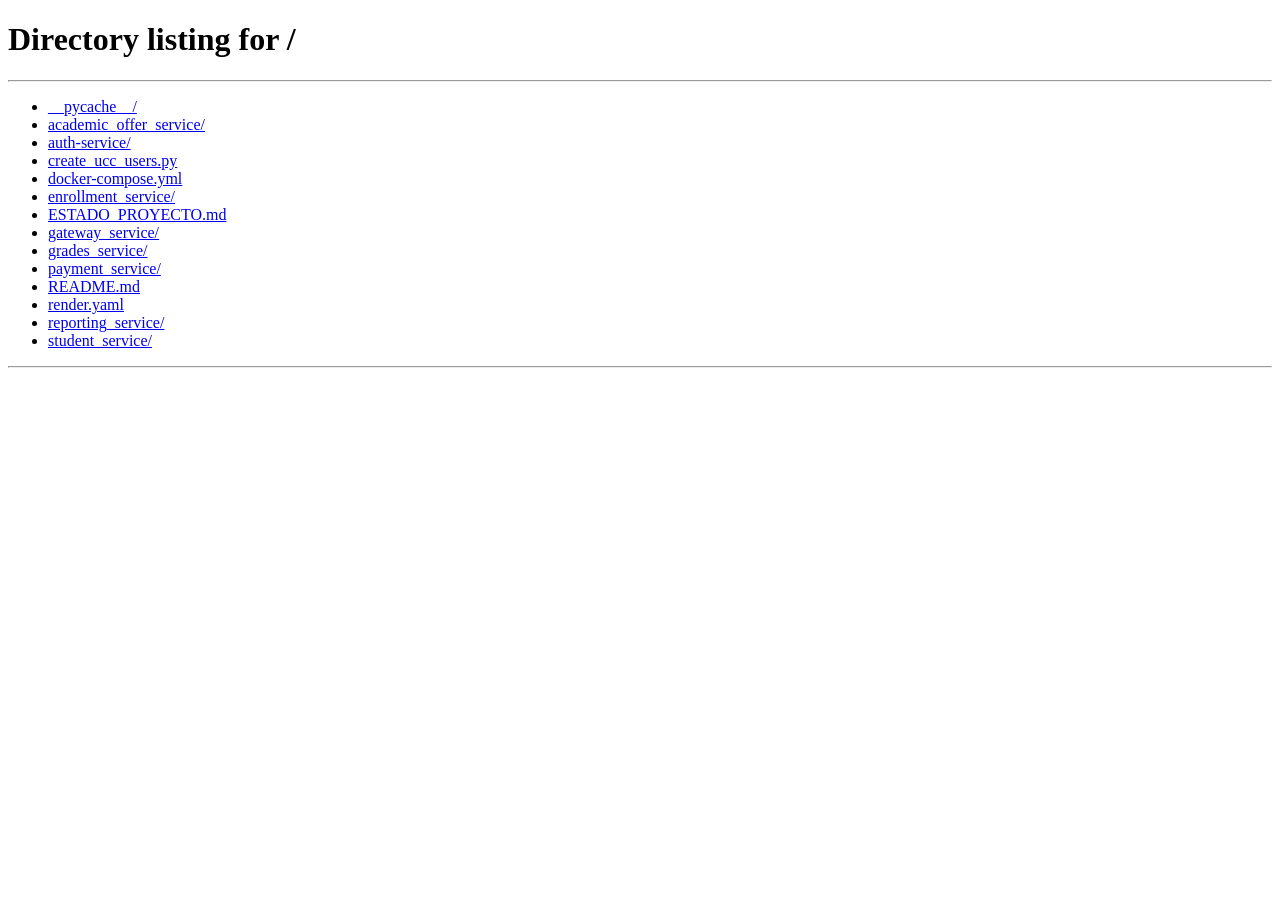
<file: gateway_service/index.html>
<!DOCTYPE html>
<html lang="es">
<head>
  <meta charset="UTF-8" />
  <meta name="viewport" content="width=device-width, initial-scale=1.0" />
  <title>SGAU — Dashboard</title>
  <style>
    :root {
      --bg: #0d0f14;
      --surface: #161a25;
      --border: rgba(255, 255, 255, 0.08);
      --border2: rgba(255, 255, 255, 0.12);
      --text: #f5f5f5;
      --muted: #8a8a8a;
      --accent: #4fff70;
      --accent2: #3de0ff;
      --danger: #ff4f6a;
      --warn: #ffa500;
      --serif: 'Georgia', serif;
      --sans: 'Inter', -apple-system, BlinkMacSystemFont, sans-serif;
      --mono: 'Menlo', 'Monaco', monospace;
      --radius: 12px;
    }

    * {
      box-sizing: border-box;
      margin: 0;
      padding: 0;
    }

    html, body {
      height: 100%;
      background: var(--bg);
      color: var(--text);
      font-family: var(--sans);
      line-height: 1.5;
      scroll-behavior: smooth;
    }

    header {
      background: linear-gradient(90deg, rgba(13,15,20,0.95) 0%, rgba(22,26,37,0.8) 100%);
      border-bottom: 1px solid var(--border);
      padding: 0 2rem;
      display: flex;
      align-items: center;
      gap: 2rem;
      height: 60px;
      position: sticky;
      top: 0;
      z-index: 100;
    }

    .logo {
      font-family: var(--serif);
      font-size: 1.4rem;
      color: var(--accent);
      letter-spacing: -.5px;
    }

    .logo span {
      color: var(--muted);
      font-size: .9rem;
      font-family: var(--sans);
      font-weight: 300;
      margin-left: 6px;
    }

    .status-bar {
      margin-left: auto;
      display: flex;
      align-items: center;
      gap: 10px;
    }

    .dot {
      width: 8px;
      height: 8px;
      border-radius: 50%;
      background: var(--muted);
      transition: background .4s;
    }

    .dot.ok {
      background: var(--accent);
      box-shadow: 0 0 8px var(--accent);
    }

    .dot.down {
      background: var(--danger);
      box-shadow: 0 0 8px var(--danger);
    }

    .status-label {
      font-size: .75rem;
      font-family: var(--mono);
      color: var(--muted);
    }

    #token-badge {
      font-size: .7rem;
      font-family: var(--mono);
      background: rgba(79, 255, 176, 0.08);
      border: 1px solid rgba(79, 255, 176, 0.2);
      color: var(--accent);
      border-radius: 20px;
      padding: 3px 10px;
      display: none;
    }

    #token-badge.visible {
      display: inline-block;
    }

    #user-badge {
      font-size: .78rem;
      font-family: var(--mono);
      background: rgba(139, 92, 246, 0.12);
      border: 1px solid rgba(139, 92, 246, 0.35);
      color: #c4b5fd;
      border-radius: 20px;
      padding: 4px 14px;
      margin-left: auto;
      display: none;
      white-space: nowrap;
    }

    #user-badge.visible {
      display: inline-flex;
      align-items: center;
      gap: 6px;
    }

    .app {
      display: grid;
      grid-template-columns: 220px 1fr;
      min-height: calc(100vh - 60px);
      position: relative;
      z-index: 1;
    }

    nav {
      border-right: 1px solid var(--border);
      padding: 1.5rem 1rem;
      display: flex;
      flex-direction: column;
      gap: 4px;
      overflow-y: auto;
      background: linear-gradient(180deg, rgba(22,26,37,0.5) 0%, rgba(13,15,20,0.5) 100%);
    }

    .nav-section {
      font-size: .65rem;
      font-family: var(--mono);
      color: var(--muted);
      text-transform: uppercase;
      letter-spacing: 1.5px;
      padding: 12px 8px 4px;
      margin-top: 4px;
    }

    .nav-btn {
      display: flex;
      align-items: center;
      gap: 10px;
      padding: 9px 12px;
      border-radius: var(--radius);
      border: none;
      background: transparent;
      color: var(--muted);
      cursor: pointer;
      font-family: var(--sans);
      font-size: .875rem;
      transition: all .2s;
      text-align: left;
      width: 100%;
    }

    .nav-btn:hover {
      background: var(--surface);
      color: var(--text);
    }

    .nav-btn.active {
      background: rgba(79, 255, 176, 0.1);
      color: var(--accent);
      border: 1px solid rgba(79, 255, 176, 0.15);
    }

    .nav-btn .icon {
      font-size: 1rem;
      width: 18px;
      text-align: center;
    }

    main {
      padding: 2rem;
      overflow-y: auto;
      background: linear-gradient(135deg, rgba(13,15,20,0.5) 0%, rgba(22,26,37,0.3) 100%);
    }

    .section {
      display: none;
      animation: fadeUp .3s ease;
    }

    .section.active {
      display: block;
    }

    /* Las clases de rol NO deben mostrar secciones - solo las hace visible cuando ya están activas */
    .section.admin-only,
    .section.student-only,
    .section.teacher-only {
      display: none;
    }

    .section.active.admin-only,
    .section.active.student-only,
    .section.active.teacher-only {
      display: block;
    }

    @keyframes fadeUp {
      from {
        opacity: 0;
        transform: translateY(8px);
      }
      to {
        opacity: 1;
        transform: translateY(0);
      }
    }

    .section-title {
      font-family: var(--serif);
      font-size: 1.6rem;
      margin-bottom: .25rem;
      color: var(--text);
    }

    .section-subtitle {
      color: var(--muted);
      font-size: .85rem;
      margin-bottom: 1.75rem;
    }

    .card {
      background: var(--surface);
      border: 1px solid var(--border);
      border-radius: var(--radius);
      padding: 1.5rem;
      margin-bottom: 1rem;
    }

    .card-title {
      font-size: .7rem;
      font-family: var(--mono);
      color: var(--muted);
      text-transform: uppercase;
      letter-spacing: 1px;
      margin-bottom: 1rem;
    }

    .field {
      margin-bottom: .875rem;
    }

    label {
      display: block;
      font-size: .78rem;
      color: var(--muted);
      margin-bottom: 5px;
      font-family: var(--mono);
    }

    input, select {
      width: 100%;
      background: var(--bg);
      border: 1px solid var(--border2);
      color: var(--text);
      border-radius: 7px;
      padding: 9px 12px;
      font-family: var(--sans);
      font-size: .875rem;
      transition: border-color .2s;
    }

    input:focus, select:focus {
      outline: none;
      border-color: var(--accent);
      box-shadow: 0 0 0 2px rgba(79, 255, 176, 0.1);
    }

    select option {
      background: var(--surface);
      color: var(--text);
    }

    .row {
      display: grid;
      grid-template-columns: 1fr 1fr;
      gap: .75rem;
    }

    .btn {
      padding: 9px 20px;
      border-radius: 7px;
      border: none;
      font-family: var(--sans);
      font-size: .875rem;
      font-weight: 500;
      cursor: pointer;
      transition: all .2s;
    }

    .btn-primary {
      background: var(--accent);
      color: #0d0f14;
    }

    .btn-primary:hover {
      background: #7fffcc;
      transform: translateY(-1px);
      box-shadow: 0 5px 20px rgba(79, 255, 176, 0.3);
    }

    .btn-secondary {
      background: transparent;
      color: var(--text);
      border: 1px solid var(--border2);
    }

    .btn-secondary:hover {
      border-color: var(--accent);
      color: var(--accent);
    }

    .btn-danger {
      background: transparent;
      color: var(--danger);
      border: 1px solid rgba(255, 79, 106, 0.3);
    }

    .btn-danger:hover {
      background: rgba(255, 79, 106, 0.1);
    }

    .btn-sm {
      padding: 5px 12px;
      font-size: .78rem;
    }

    .table-wrap {
      overflow-x: auto;
      margin-bottom: 1rem;
    }

    table {
      width: 100%;
      border-collapse: collapse;
      font-size: .85rem;
    }

    thead tr {
      border-bottom: 1px solid var(--border2);
    }

    th {
      text-align: left;
      padding: 8px 12px;
      font-size: .68rem;
      font-family: var(--mono);
      color: var(--muted);
      text-transform: uppercase;
      letter-spacing: 1px;
    }

    td {
      padding: 11px 12px;
      border-bottom: 1px solid var(--border);
    }

    tbody tr:hover td {
      background: rgba(255, 255, 255, 0.02);
    }

    .semester-divider td {
      background: rgba(79, 255, 112, 0.08);
      color: var(--accent);
      font-family: var(--mono);
      font-size: .75rem;
      letter-spacing: 1px;
      text-transform: uppercase;
      border-bottom: 1px solid rgba(79, 255, 112, 0.18);
    }

    .prereq-list {
      font-size: .72rem;
      color: var(--accent2);
      line-height: 1.4;
      max-width: 260px;
      white-space: normal;
    }

    .badge {
      display: inline-block;
      padding: 2px 10px;
      border-radius: 20px;
      font-size: .7rem;
      font-family: var(--mono);
    }

    .badge-activo {
      background: rgba(79, 255, 176, 0.1);
      color: var(--accent);
      border: 1px solid rgba(79, 255, 176, 0.2);
    }

    .badge-inactivo {
      background: rgba(255, 79, 106, 0.1);
      color: var(--danger);
      border: 1px solid rgba(255, 79, 106, 0.2);
    }

    .empty-state {
      text-align: center;
      padding: 3rem;
      color: var(--muted);
      font-size: .9rem;
    }

    .empty-state .big {
      font-size: 2rem;
      margin-bottom: .5rem;
    }

    .stats-grid {
      display: grid;
      grid-template-columns: repeat(5, 1fr);
      gap: 1rem;
      margin-bottom: 1.5rem;
    }

    .stat-card {
      background: var(--surface);
      border: 1px solid var(--border);
      border-radius: var(--radius);
      padding: 1.25rem;
    }

    .stat-card .num {
      font-family: var(--serif);
      font-size: 2.2rem;
      color: var(--accent);
    }

    .stat-card .label {
      font-size: .75rem;
      color: var(--muted);
      margin-top: 2px;
    }

    .admin-shell {
      display: grid;
      gap: 1rem;
    }

    .admin-hero {
      display: grid;
      grid-template-columns: minmax(0, 1.5fr) minmax(320px, 1fr);
      gap: 1rem;
      margin-bottom: 1.5rem;
    }

    .hero-panel {
      background:
        radial-gradient(circle at top right, rgba(61, 224, 255, 0.16), transparent 34%),
        linear-gradient(135deg, rgba(79, 255, 176, 0.08), rgba(255, 255, 255, 0.02)),
        var(--surface);
      border: 1px solid rgba(79, 255, 176, 0.18);
      border-radius: 18px;
      padding: 1.5rem;
      position: relative;
      overflow: hidden;
    }

    .hero-kicker {
      font-size: .72rem;
      color: var(--accent2);
      font-family: var(--mono);
      text-transform: uppercase;
      letter-spacing: 1.5px;
      margin-bottom: .8rem;
    }

    .hero-title {
      font-family: var(--serif);
      font-size: 2.15rem;
      line-height: 1.05;
      max-width: 9ch;
      margin-bottom: .75rem;
    }

    .hero-copy {
      color: var(--muted);
      max-width: 56ch;
      margin-bottom: 1.2rem;
    }

    .hero-actions {
      display: flex;
      flex-wrap: wrap;
      gap: .75rem;
    }

    .hero-meta {
      display: grid;
      grid-template-columns: repeat(2, 1fr);
      gap: .75rem;
      margin-top: 1.1rem;
    }

    .hero-meta .meta-item {
      background: rgba(255, 255, 255, 0.03);
      border: 1px solid var(--border);
      border-radius: 12px;
      padding: .85rem .95rem;
    }

    .meta-label {
      font-size: .7rem;
      font-family: var(--mono);
      color: var(--muted);
      text-transform: uppercase;
      letter-spacing: 1px;
    }

    .meta-value {
      margin-top: .35rem;
      font-size: 1.3rem;
      color: var(--text);
      font-family: var(--serif);
    }

    .pulse-card {
      display: grid;
      gap: .75rem;
      align-content: start;
    }

    .pulse-row {
      display: flex;
      justify-content: space-between;
      align-items: center;
      padding: .8rem .95rem;
      background: rgba(255, 255, 255, 0.03);
      border: 1px solid var(--border);
      border-radius: 12px;
    }

    .pulse-label {
      font-size: .82rem;
      color: var(--muted);
    }

    .pulse-value {
      font-family: var(--mono);
      color: var(--accent);
      font-size: .8rem;
    }

    .admin-grid {
      display: grid;
      grid-template-columns: repeat(3, minmax(0, 1fr));
      gap: 1rem;
      margin-bottom: 1rem;
    }

    .quick-card {
      background: linear-gradient(180deg, rgba(22, 26, 37, 0.96), rgba(13, 15, 20, 0.92));
      border: 1px solid var(--border);
      border-radius: 16px;
      padding: 1.15rem;
      min-height: 170px;
      display: flex;
      flex-direction: column;
      justify-content: space-between;
      gap: .9rem;
    }

    .quick-card .topline {
      display: flex;
      justify-content: space-between;
      align-items: center;
      color: var(--muted);
      font-size: .72rem;
      font-family: var(--mono);
      text-transform: uppercase;
      letter-spacing: 1px;
    }

    .quick-card h3 {
      font-size: 1.05rem;
      color: var(--text);
      margin-bottom: .35rem;
    }

    .quick-card p {
      color: var(--muted);
      font-size: .84rem;
    }

    .quick-card .kpi {
      font-size: 1.8rem;
      color: var(--accent2);
      font-family: var(--serif);
    }

    .quick-card .btn {
      width: fit-content;
    }

    .admin-panels {
      display: grid;
      grid-template-columns: 1.2fr .8fr;
      gap: 1rem;
    }

    .mini-list {
      display: grid;
      gap: .75rem;
    }

    .mini-item {
      display: grid;
      grid-template-columns: auto 1fr auto;
      gap: .85rem;
      align-items: center;
      padding: .85rem .9rem;
      background: rgba(255, 255, 255, 0.025);
      border: 1px solid var(--border);
      border-radius: 12px;
    }

    .mini-icon {
      width: 34px;
      height: 34px;
      border-radius: 10px;
      display: grid;
      place-items: center;
      background: rgba(79, 255, 176, 0.1);
      color: var(--accent);
    }

    .mini-title {
      color: var(--text);
      font-size: .9rem;
    }

    .mini-sub {
      color: var(--muted);
      font-size: .78rem;
    }

    .mini-pill {
      font-family: var(--mono);
      font-size: .72rem;
      color: var(--accent2);
      padding: .3rem .6rem;
      border-radius: 999px;
      border: 1px solid rgba(61, 224, 255, 0.22);
      background: rgba(61, 224, 255, 0.08);
    }

    .admin-only {
      display: none;
    }

    .teacher-only,
    .student-only {
      display: none;
    }

    /* Mostrar elementos de rol SOLO si NO son secciones (las secciones usan .active) */
    body.role-admin .admin-only:not(.section) {
      display: block;
    }

    body.role-docente .teacher-only:not(.section) {
      display: block;
    }

    body.role-estudiante .student-only:not(.section) {
      display: block;
    }

    /* Secciones con rol: solo visibles cuando tienen .active */
    body.role-admin .section.admin-only.active,
    body.role-docente .section.teacher-only.active,
    body.role-estudiante .section.student-only.active {
      display: block;
    }

    body.role-admin .dashboard-generic,
    body.role-docente .dashboard-generic,
    body.role-estudiante .dashboard-generic {
      display: none;
    }

    /* ── Pestañas de pago ── */
    .pay-tab.active {
      background: rgba(79, 255, 176, 0.12);
      color: var(--accent);
      border-color: rgba(79, 255, 176, 0.3);
    }

    .pay-method-fields {
      animation: fadeUp .2s ease;
    }

    .nequi-waiting {
      display: flex;
      align-items: center;
      gap: .75rem;
      background: rgba(138, 43, 226, 0.1);
      border: 1px solid rgba(138, 43, 226, 0.3);
      border-radius: 10px;
      padding: 1rem 1.25rem;
      margin-top: 1rem;
    }

    .nequi-waiting .pulse-dot {
      width: 12px;
      height: 12px;
      border-radius: 50%;
      background: #a855f7;
      animation: nequi-pulse 1.2s ease-in-out infinite;
      flex-shrink: 0;
    }

    @keyframes nequi-pulse {
      0%, 100% { opacity: 1; transform: scale(1); box-shadow: 0 0 0 0 rgba(168, 85, 247, 0.4); }
      50% { opacity: .7; transform: scale(1.15); box-shadow: 0 0 0 8px rgba(168, 85, 247, 0); }
    }

    .pse-redirect-cta {
      background: linear-gradient(135deg, rgba(61,224,255,.08), rgba(79,255,176,.05));
      border: 1px solid rgba(61, 224, 255, 0.2);
      border-radius: 12px;
      padding: 1.25rem;
      margin-top: 1rem;
      display: flex;
      flex-direction: column;
      gap: .75rem;
    }

    .badge-status-approved { background: rgba(79,255,176,.1); color: var(--accent); border: 1px solid rgba(79,255,176,.2); }
    .badge-status-pending   { background: rgba(255,165,0,.1); color: var(--warn); border: 1px solid rgba(255,165,0,.2); }
    .badge-status-rejected  { background: rgba(255,79,106,.1); color: var(--danger); border: 1px solid rgba(255,79,106,.2); }

    @media (max-width: 1100px) {
      .admin-hero,
      .admin-panels,
      .admin-grid,
      .hero-meta {
        grid-template-columns: 1fr;
      }
    }

    #toast {
      position: fixed;
      bottom: 2rem;
      left: 50%;
      transform: translateX(-50%) translateY(20px);
      background: var(--surface);
      border: 1px solid var(--border2);
      color: var(--text);
      padding: 10px 20px;
      border-radius: 8px;
      font-size: .85rem;
      opacity: 0;
      transition: all .3s;
      pointer-events: none;
      z-index: 999;
    }

    #toast.show {
      opacity: 1;
      transform: translateX(-50%) translateY(0);
    }

    #toast.ok {
      border-color: rgba(79, 255, 176, 0.4);
      color: var(--accent);
    }

    #toast.err {
      border-color: rgba(255, 79, 106, 0.4);
      color: var(--danger);
    }

    /* ── Timetable ── */
    .timetable-wrap {
      overflow-x: auto;
    }

    .timetable {
      border-collapse: collapse;
      min-width: 900px;
      width: 100%;
      font-size: .78rem;
    }

    .timetable th {
      background: var(--surface);
      text-align: center;
      padding: 8px 6px;
      border: 1px solid var(--border2);
      font-family: var(--mono);
      font-size: .7rem;
      color: var(--accent2);
      text-transform: uppercase;
      letter-spacing: .8px;
    }

    .timetable td {
      border: 1px solid var(--border);
      padding: 0;
      height: 48px;
      vertical-align: top;
      position: relative;
    }

    .timetable .time-col {
      background: var(--surface);
      color: var(--muted);
      font-family: var(--mono);
      font-size: .68rem;
      text-align: center;
      width: 68px;
      padding: 4px 6px;
      vertical-align: middle;
    }

    .tt-block {
      background: rgba(61, 224, 255, 0.12);
      border: 1px solid rgba(61, 224, 255, 0.35);
      border-radius: 5px;
      padding: 4px 6px;
      margin: 2px;
      font-size: .7rem;
      line-height: 1.35;
      cursor: default;
      position: absolute;
      left: 2px; right: 2px; top: 0;
      overflow: hidden;
    }

    /* Bloques del horario personal (sin posición absoluta) */
    .personal-timetable .tt-block {
      position: relative;
      left: auto; right: auto; top: auto;
      color: #fff;
      border: none;
      border-radius: 6px;
      padding: 6px 8px;
      margin: 1px;
      overflow: visible;
      white-space: normal;
      word-break: break-word;
    }

    .personal-timetable .tt-block strong {
      color: #fff;
      font-size: .75rem;
    }

    .personal-timetable .tt-block .tt-sub {
      color: rgba(255,255,255,.8);
      font-size: .68rem;
    }

    .personal-timetable td {
      vertical-align: top;
      min-width: 120px;
    }

    .tt-block strong {
      display: block;
      color: var(--accent2);
      font-size: .72rem;
    }

    .tt-block .tt-sub {
      color: var(--muted);
      font-size: .65rem;
    }

    .tt-block .tt-del {
      position: absolute;
      top: 3px; right: 4px;
      background: none;
      border: none;
      color: var(--danger);
      cursor: pointer;
      font-size: .8rem;
      line-height: 1;
      padding: 0;
    }

    .tt-block:hover {
      background: rgba(61, 224, 255, 0.2);
    }
  </style>
</head>
<body>
  <header>
    <div class="logo">SGAU <span>Sistema de Gestión Académica Universitaria</span></div>
    <div class="status-bar">
      <div class="dot" id="dot-auth"></div>
      <span class="status-label" id="label-auth">auth</span>
      <div class="dot" id="dot-student" style="margin-left: 8px"></div>
      <span class="status-label" id="label-student">students</span>
      <div class="dot" id="dot-academic" style="margin-left: 8px"></div>
      <span class="status-label" id="label-academic">academic</span>
      <div class="dot" id="dot-enrollment" style="margin-left: 8px"></div>
      <span class="status-label" id="label-enrollment">enrollments</span>
      <div class="dot" id="dot-grades" style="margin-left: 8px"></div>
      <span class="status-label" id="label-grades">grades</span>
      <div class="dot" id="dot-reporting" style="margin-left: 8px"></div>
      <span class="status-label" id="label-reporting">reports</span>
      <div class="dot" id="dot-payment" style="margin-left: 8px"></div>
      <span class="status-label" id="label-payment">payments</span>
      <span id="token-badge">🔑 Token activo</span>
    </div>
    <span id="user-badge">👤 Perfil</span>
  </header>

  <div class="app">
    <nav>
      <div class="nav-section">Dashboard</div>
      <button class="nav-btn active" data-section="dashboard" onclick="goTo('dashboard', this)">
        <span class="icon">◈</span> Inicio
      </button>
      <button id="nav-my-profile" class="nav-btn" data-section="my-profile" onclick="goTo('my-profile', this)">
        <span class="icon">👤</span> Mi perfil
      </button>

      <div class="nav-section" id="nav-section-students">Estudiantes</div>
      <button id="nav-students-list" class="nav-btn" data-section="students" onclick="goTo('students', this)">
        <span class="icon">≡</span> Listar
      </button>
      <button id="nav-create-student" class="nav-btn" data-section="create-student" onclick="goTo('create-student', this)">
        <span class="icon">＋</span> Crear
      </button>
      <button id="nav-admin-users" class="nav-btn" data-section="admin-users" onclick="goTo('admin-users', this)">
        <span class="icon">🪪</span> Usuarios
      </button>

      <div class="nav-section">Mis materias</div>
      <button id="nav-mis-cursos" class="nav-btn" data-section="mis-cursos" onclick="goTo('mis-cursos', this)">
        <span class="icon">📚</span> Mis cursos
      </button>
      <button id="nav-my-enrollments" class="nav-btn" data-section="my-enrollments" onclick="goTo('my-enrollments', this)">
        <span class="icon">📝</span> Materias inscritas
      </button>

      <div class="nav-section">Academic</div>
      <button id="nav-careers" class="nav-btn" data-section="careers" onclick="goTo('careers', this)">
        <span class="icon">🎓</span> Carreras
      </button>
      <button id="nav-materias" class="nav-btn" data-section="materias" onclick="goTo('materias', this)">
        <span class="icon">📚</span> Materias
      </button>
      <button id="nav-horario" class="nav-btn" data-section="horario" onclick="goTo('horario', this)">
        <span class="icon">📅</span> Horario
      </button>
      <button id="nav-teachers" class="nav-btn" data-section="teachers" onclick="goTo('teachers', this)">
        <span class="icon">👩‍🏫</span> Docentes
      </button>
      <button id="nav-assignments" class="nav-btn" data-section="assignments" onclick="goTo('assignments', this)">
        <span class="icon">🧷</span> Asignaciones
      </button>
      <button id="nav-enrollments-admin" class="nav-btn" data-section="enrollments-admin" onclick="goTo('enrollments-admin', this)">
        <span class="icon">📋</span> Matriculaciones
      </button>
      <button id="nav-grades" class="nav-btn" data-section="grades" onclick="goTo('grades', this)">
        <span class="icon">🧾</span> Grades Service
            <button id="nav-buzones" class="nav-btn" data-section="buzones" onclick="goTo('buzones', this)">
              <span class="icon">📬</span> Actividades
            </button>
      </button>
      <button id="nav-comunicaciones" class="nav-btn teacher-only student-only" data-section="comunicaciones" onclick="goTo('comunicaciones', this)">
        <span class="icon">📢</span> Comunicaciones
      </button>
      <button id="nav-payment" class="nav-btn" data-section="payment" onclick="goTo('payment', this)">
        <span class="icon">💳</span> Payment Service
      </button>
      <button id="nav-reports" class="nav-btn" data-section="reports" onclick="goTo('reports', this)">
        <span class="icon">📈</span> Reporting Service
      </button>

      <div class="nav-section" id="nav-section-config">Config</div>
      <button id="nav-config" class="nav-btn" data-section="config" onclick="goTo('config', this)">
        <span class="icon">⚙</span> Gateway
      </button>

      <div class="nav-section">Sesión</div>
      <button class="nav-btn" onclick="logout()" style="color: var(--danger);">
        <span class="icon">🚪</span> Cerrar sesión
      </button>
    </nav>

    <main>
      <div id="sec-dashboard" class="section active">
        <div class="section-title">Panel de Control</div>
        <div class="section-subtitle" id="dashboard-subtitle">Estado del sistema y accesos rápidos</div>

        <div class="admin-shell admin-only" id="admin-dashboard">
          <div class="admin-hero">
            <div class="hero-panel">
              <div class="hero-kicker">Centro de administración</div>
              <div class="hero-title">Control institucional en una sola vista</div>
              <div class="hero-copy">
                Supervisa la operación, crea oferta académica y entra directo a docentes, matrículas, finanzas y reportes globales.
              </div>
              <div class="hero-actions">
                <button class="btn btn-primary" onclick="goTo('careers', document.getElementById('nav-careers'))">Crear carrera</button>
                <button class="btn btn-secondary" onclick="goTo('materias', document.getElementById('nav-materias'))">Crear curso</button>
                <button class="btn btn-secondary" onclick="goTo('teachers', document.getElementById('nav-teachers'))">Crear docente</button>
                <button class="btn btn-secondary" onclick="goTo('enrollments-admin', document.getElementById('nav-enrollments-admin'))">Gestionar matrículas</button>
              </div>
              <div class="hero-meta">
                <div class="meta-item">
                  <div class="meta-label">Sesión</div>
                  <div class="meta-value">Admin</div>
                </div>
                <div class="meta-item">
                  <div class="meta-label">Salud global</div>
                  <div class="meta-value" id="admin-health-score">—</div>
                </div>
              </div>
            </div>

            <div class="hero-panel pulse-card">
              <div class="card-title">Pulso del sistema</div>
              <div class="pulse-row">
                <span class="pulse-label">Servicios operativos</span>
                <span class="pulse-value" id="admin-pulse-services">—</span>
              </div>
              <div class="pulse-row">
                <span class="pulse-label">Matrículas activas</span>
                <span class="pulse-value" id="admin-pulse-enrollments">—</span>
              </div>
              <div class="pulse-row">
                <span class="pulse-label">Docentes creados</span>
                <span class="pulse-value" id="admin-pulse-teachers">—</span>
              </div>
              <div class="pulse-row">
                <span class="pulse-label">Carreras disponibles</span>
                <span class="pulse-value" id="admin-pulse-careers">—</span>
              </div>
            </div>
          </div>

          <div class="admin-grid">
            <div class="quick-card">
              <div>
                <div class="topline"><span>Estudiantes</span><span id="admin-students-kpi">—</span></div>
                <h3>Base estudiantil</h3>
                <p>Consulta crecimiento del padrón y entra a gestión de perfiles o matrículas.</p>
              </div>
              <button class="btn btn-secondary" onclick="goTo('students', document.getElementById('nav-students-list'))">Administrar estudiantes</button>
            </div>

            <div class="quick-card">
              <div>
                <div class="topline"><span>Oferta</span><span id="admin-courses-kpi">—</span></div>
                <h3>Cursos y carreras</h3>
                <p>Mantén actualizada la oferta académica y detecta rápidamente vacíos operativos.</p>
              </div>
              <button class="btn btn-secondary" onclick="goTo('materias', document.getElementById('nav-materias'))">Ver oferta</button>
            </div>

            <div class="quick-card">
              <div>
                <div class="topline"><span>Finanzas</span><span id="admin-payments-kpi">—</span></div>
                <h3>Estado financiero</h3>
                <p>Revisa pagos disponibles y entra al módulo para registrar deudas o consultar saldos.</p>
              </div>
              <button class="btn btn-secondary" onclick="goTo('payment', document.getElementById('nav-payment'))">Abrir pagos</button>
            </div>
          </div>

          <div class="admin-panels">
            <div class="card">
              <div class="card-title">Atajos de operación</div>
              <div class="mini-list" id="admin-actions-list">
                <div class="mini-item">
                  <div class="mini-icon">🎓</div>
                  <div>
                    <div class="mini-title">Crear una nueva carrera</div>
                    <div class="mini-sub">Abre el formulario institucional y registra un programa nuevo.</div>
                  </div>
                  <button class="btn btn-secondary btn-sm" onclick="goTo('careers', document.getElementById('nav-careers'))">Abrir</button>
                </div>
                <div class="mini-item">
                  <div class="mini-icon">👩‍🏫</div>
                  <div>
                    <div class="mini-title">Dar de alta un docente</div>
                    <div class="mini-sub">Crea el usuario docente y publícalo en el servicio académico.</div>
                  </div>
                  <button class="btn btn-secondary btn-sm" onclick="goTo('teachers', document.getElementById('nav-teachers'))">Abrir</button>
                </div>
                <div class="mini-item">
                  <div class="mini-icon">🪪</div>
                  <div>
                    <div class="mini-title">Crear usuarios administrativos</div>
                    <div class="mini-sub">Registra estudiantes o nuevos administradores desde un único panel.</div>
                  </div>
                  <button class="btn btn-secondary btn-sm" onclick="goTo('admin-users', document.getElementById('nav-admin-users'))">Abrir</button>
                </div>
                <div class="mini-item">
                  <div class="mini-icon">📈</div>
                  <div>
                    <div class="mini-title">Revisar reportes globales</div>
                    <div class="mini-sub">Consulta el estado consolidado del ecosistema académico.</div>
                  </div>
                  <button class="btn btn-secondary btn-sm" onclick="goTo('reports', document.getElementById('nav-reports'))">Abrir</button>
                </div>
              </div>
            </div>

            <div class="card">
              <div class="card-title">Resumen operativo</div>
              <div class="mini-list">
                <div class="mini-item">
                  <div class="mini-icon">🧷</div>
                  <div>
                    <div class="mini-title">Asignaciones docentes</div>
                    <div class="mini-sub">Cursos conectados con responsables académicos.</div>
                  </div>
                  <div class="mini-pill" id="admin-assignments-kpi">—</div>
                </div>
                <div class="mini-item">
                  <div class="mini-icon">📝</div>
                  <div>
                    <div class="mini-title">Registros de notas</div>
                    <div class="mini-sub">Calificaciones disponibles en el servicio.</div>
                  </div>
                  <div class="mini-pill" id="admin-grades-kpi">—</div>
                </div>
                <div class="mini-item">
                  <div class="mini-icon">🌐</div>
                  <div>
                    <div class="mini-title">Gateway</div>
                    <div class="mini-sub">Estado del panel y la orquestación de servicios.</div>
                  </div>
                  <div class="mini-pill" id="admin-gateway-kpi">—</div>
                </div>
              </div>
            </div>
          </div>
        </div>

        <div class="admin-shell teacher-only" id="teacher-dashboard">
          <div class="admin-hero">
            <div class="hero-panel">
              <div class="hero-kicker">Espacio docente</div>
              <div class="hero-title">Tus cursos, horarios y seguimiento académico</div>
              <div class="hero-copy">
                Entra directo a las materias asignadas, revisa tu ocupación semanal y continúa con la carga de notas sin navegar por módulos irrelevantes.
              </div>
              <div class="hero-actions">
                <button class="btn btn-primary" onclick="goTo('mis-cursos', document.getElementById('nav-mis-cursos'))">Ver mis cursos</button>
                <button class="btn btn-secondary" onclick="goTo('horario', document.getElementById('nav-horario'))">Ver horario</button>
                <button class="btn btn-secondary" onclick="goTo('grades', document.getElementById('nav-grades'))">Ir a notas</button>
              </div>
              <div class="hero-meta">
                <div class="meta-item">
                  <div class="meta-label">Perfil</div>
                  <div class="meta-value" id="teacher-name">Docente</div>
                </div>
                <div class="meta-item">
                  <div class="meta-label">Salud de servicios</div>
                  <div class="meta-value" id="teacher-health-score">—</div>
                </div>
              </div>
            </div>

            <div class="hero-panel pulse-card">
              <div class="card-title">Resumen docente</div>
              <div class="pulse-row">
                <span class="pulse-label">Cursos asignados</span>
                <span class="pulse-value" id="teacher-courses-count">—</span>
              </div>
              <div class="pulse-row">
                <span class="pulse-label">Bloques en horario</span>
                <span class="pulse-value" id="teacher-schedule-count">—</span>
              </div>
              <div class="pulse-row">
                <span class="pulse-label">Asignaciones activas</span>
                <span class="pulse-value" id="teacher-assignments-count">—</span>
              </div>
              <div class="pulse-row">
                <span class="pulse-label">Cursos con notas visibles</span>
                <span class="pulse-value" id="teacher-grade-courses">—</span>
              </div>
            </div>
          </div>

          <div class="admin-grid">
            <div class="quick-card">
              <div>
                <div class="topline"><span>Materias</span><span id="teacher-kpi-courses">—</span></div>
                <h3>Portafolio asignado</h3>
                <p>Accede solo a las materias en las que estás oficialmente asignado.</p>
              </div>
              <button class="btn btn-secondary" onclick="goTo('mis-cursos', document.getElementById('nav-mis-cursos'))">Abrir cursos</button>
            </div>

            <div class="quick-card">
              <div>
                <div class="topline"><span>Horario</span><span id="teacher-kpi-hours">—</span></div>
                <h3>Jornada semanal</h3>
                <p>Consulta tus bloques de clase y verifica ocupación por día y hora.</p>
              </div>
              <button class="btn btn-secondary" onclick="goTo('horario', document.getElementById('nav-horario'))">Abrir horario</button>
            </div>

            <div class="quick-card">
              <div>
                <div class="topline"><span>Calificaciones</span><span id="teacher-kpi-grades">—</span></div>
                <h3>Carga de notas</h3>
                <p>Usa el servicio de notas únicamente para tus cursos asignados.</p>
              </div>
              <button class="btn btn-secondary" onclick="goTo('grades', document.getElementById('nav-grades'))">Abrir módulo</button>
            </div>
          </div>
        </div>

        <div class="admin-shell student-only" id="student-dashboard">
          <div class="admin-hero">
            <div class="hero-panel">
              <div class="hero-kicker">Ruta del estudiante</div>
              <div class="hero-title">Tu semestre, tus pagos y tus materias</div>
              <div class="hero-copy">
                Aquí ves tu avance académico, el estado financiero y los accesos directos para consultar notas, materias y perfil sin salir del inicio.
              </div>
              <div class="hero-actions">
                <button class="btn btn-primary" onclick="goTo('my-profile', document.getElementById('nav-my-profile'))">Ver perfil</button>
                <button class="btn btn-secondary" onclick="goTo('my-enrollments', document.getElementById('nav-my-enrollments'))">Ver mis materias</button>
                <button class="btn btn-secondary" onclick="goTo('payment', document.getElementById('nav-payment'))">Ver pagos</button>
              </div>
              <div class="hero-meta">
                <div class="meta-item">
                  <div class="meta-label">Estudiante</div>
                  <div class="meta-value" id="student-dashboard-name">Mi perfil</div>
                </div>
                <div class="meta-item">
                  <div class="meta-label">Promedio actual</div>
                  <div class="meta-value" id="student-dashboard-average">—</div>
                </div>
              </div>
            </div>

            <div class="hero-panel pulse-card">
              <div class="card-title">Estado personal</div>
              <div class="pulse-row">
                <span class="pulse-label">Materias inscritas</span>
                <span class="pulse-value" id="student-dashboard-courses">—</span>
              </div>
              <div class="pulse-row">
                <span class="pulse-label">Notas registradas</span>
                <span class="pulse-value" id="student-dashboard-grades">—</span>
              </div>
              <div class="pulse-row">
                <span class="pulse-label">Balance financiero</span>
                <span class="pulse-value" id="student-dashboard-balance">—</span>
              </div>
              <div class="pulse-row">
                <span class="pulse-label">Estado de cuenta</span>
                <span class="pulse-value" id="student-dashboard-financial-status">—</span>
              </div>
            </div>
          </div>

          <div class="admin-grid">
            <div class="quick-card">
              <div>
                <div class="topline"><span>Perfil</span><span id="student-kpi-document">—</span></div>
                <h3>Datos personales</h3>
                <p>Mantén al día tu información básica y consulta tu programa académico.</p>
              </div>
              <button class="btn btn-secondary" onclick="goTo('my-profile', document.getElementById('nav-my-profile'))">Abrir perfil</button>
            </div>

            <div class="quick-card">
              <div>
                <div class="topline"><span>Inscripción</span><span id="student-kpi-enrollments">—</span></div>
                <h3>Materias del semestre</h3>
                <p>Consulta las materias inscritas y revisa el detalle de tu carga actual.</p>
              </div>
              <button class="btn btn-secondary" onclick="goTo('my-enrollments', document.getElementById('nav-my-enrollments'))">Abrir materias</button>
            </div>

            <div class="quick-card">
              <div>
                <div class="topline"><span>Pagos</span><span id="student-kpi-paid">—</span></div>
                <h3>Estado financiero</h3>
                <p>Consulta pagos realizados, deuda total y estado actualizado de tu cuenta.</p>
              </div>
              <button class="btn btn-secondary" onclick="goTo('payment', document.getElementById('nav-payment'))">Abrir pagos</button>
            </div>
          </div>

          <div class="card" style="margin-top: 1rem">
            <div class="section-subtitle">Materias inscritas (resumen)</div>
            <div class="table-wrap">
              <table>
                <thead>
                  <tr><th>Materia</th><th>Horario</th><th>Salón</th><th>Docente</th></tr>
                </thead>
                <tbody id="student-dashboard-enrollments-tbody">
                  <tr><td colspan="4"><div class="empty-state"><div class="big">◌</div>Cargando...</div></td></tr>
                </tbody>
              </table>
            </div>
          </div>
        </div>

        <div class="dashboard-generic">
        <div class="stats-grid">
          <div class="stat-card">
            <div class="num" id="stat-students">—</div>
            <div class="label">Estudiantes</div>
          </div>
          <div class="stat-card">
            <div class="num" id="stat-auth" style="color: var(--accent2)">—</div>
            <div class="label">Auth</div>
          </div>
          <div class="stat-card">
            <div class="num" id="stat-academic" style="color: var(--accent)">—</div>
            <div class="label">Academic</div>
          </div>
          <div class="stat-card">
            <div class="num" id="stat-enrollment" style="color: var(--accent2)">—</div>
            <div class="label">Enrollments</div>
          </div>
          <div class="stat-card">
            <div class="num" id="stat-grades" style="color: var(--accent)">—</div>
            <div class="label">Grades</div>
          </div>
          <div class="stat-card">
            <div class="num" id="stat-payment" style="color: var(--accent)">—</div>
            <div class="label">Payments</div>
          </div>
          <div class="stat-card">
            <div class="num" id="stat-reports" style="color: var(--accent2)">—</div>
            <div class="label">Reports</div>
          </div>
          <div class="stat-card">
            <div class="num" id="stat-gw" style="color: var(--warn)">—</div>
            <div class="label">Gateway</div>
          </div>
        </div>
        <button class="btn btn-primary" onclick="checkHealth()">🔁 Verificar estado</button>
        </div>
      </div>

      <div id="sec-students" class="section">
        <div class="section-title">Estudiantes</div>
        <button id="btn-create-student" class="btn btn-primary btn-sm" onclick="goTo('create-student', document.querySelector('[data-section=create-student]'))">＋ Crear nuevo</button>
        <div class="card" style="margin-top: 1rem">
          <div class="grid grid-2" style="gap:.75rem;margin-bottom:.75rem;">
            <div class="field" style="margin:0;">
              <label>Buscar por cédula</label>
              <input id="students-document-filter" placeholder="Ej: 1067123456" oninput="loadStudents()" />
            </div>
            <div class="field" style="margin:0;">
              <label>Filtrar por carrera</label>
              <select id="students-career-filter" onchange="loadStudents()">
                <option value="">Todas las carreras</option>
              </select>
            </div>
          </div>
          <div class="table-wrap">
            <table>
              <thead>
                <tr><th>ID</th><th>Cédula</th><th>Nombre</th><th>Carrera</th><th>Email</th><th>Estado</th><th>Acciones</th></tr>
              </thead>
              <tbody id="students-tbody">
                <tr><td colspan="7"><div class="empty-state"><div class="big">◌</div>Cargando...</div></td></tr>
              </tbody>
            </table>
          </div>
        </div>
      </div>

      <div id="sec-admin-users" class="section">
        <div class="section-title">Gestión de Usuarios</div>
        <div class="section-subtitle">Crea cuentas de estudiante, docente y nuevas cuentas de administrador.</div>

        <div class="row">
          <div class="card">
            <div class="card-title">Crear Estudiante</div>
            <div class="field">
              <label>Nombres</label>
              <input id="admin-student-first-name" placeholder="Juan" />
            </div>
            <div class="field">
              <label>Apellidos</label>
              <input id="admin-student-last-name" placeholder="Pérez García" />
            </div>
            <div class="field">
              <label>Número de Identidad</label>
              <input id="admin-student-document-id" placeholder="123456789" />
            </div>
            <div class="field">
              <label>Carrera</label>
              <select id="admin-student-program">
                <option value="">Selecciona una carrera</option>
              </select>
            </div>
            <div class="field">
              <label>Email</label>
              <input id="admin-student-email" type="email" placeholder="juan@ucc.edu.co" />
            </div>
            <div class="field">
              <label>Contraseña</label>
              <input id="admin-student-password" type="password" placeholder="Contraseña segura" />
            </div>
            <button class="btn btn-primary" onclick="createStudentFromAdminPanel()">Crear estudiante</button>
          </div>

          <div class="card">
            <div class="card-title">Crear Administrador</div>
            <div class="field">
              <label>Nombres</label>
              <input id="admin-user-first-name" placeholder="Laura" />
            </div>
            <div class="field">
              <label>Apellidos</label>
              <input id="admin-user-last-name" placeholder="Martínez" />
            </div>
            <div class="field">
              <label>Número de Identidad</label>
              <input id="admin-user-document-id" placeholder="987654321" />
            </div>
            <div class="field">
              <label>Email</label>
              <input id="admin-user-email" type="email" placeholder="admin2@ucc.edu.co" />
            </div>
            <div class="field">
              <label>Contraseña</label>
              <input id="admin-user-password" type="password" placeholder="Contraseña segura" />
            </div>
            <button class="btn btn-primary" onclick="createAdministratorFromAdminPanel()">Crear administrador</button>
          </div>

          <div class="card">
            <div class="card-title">Crear Docente</div>
            <div class="field">
              <label>Nombres</label>
              <input id="admin-teacher-first-name" placeholder="Carlos" />
            </div>
            <div class="field">
              <label>Apellidos</label>
              <input id="admin-teacher-last-name" placeholder="Ramírez" />
            </div>
            <div class="field">
              <label>Número de Identidad</label>
              <input id="admin-teacher-document-id" placeholder="1020304050" />
            </div>
            <div class="field">
              <label>Carrera (opcional)</label>
              <select id="admin-teacher-career">
                <option value="">Sin carrera asignada</option>
              </select>
            </div>
            <div class="field">
              <label>Email</label>
              <input id="admin-teacher-email" type="email" placeholder="docente@ucc.edu.co" />
            </div>
            <div class="field">
              <label>Contraseña</label>
              <input id="admin-teacher-password" type="password" placeholder="Contraseña segura" />
            </div>
            <button class="btn btn-primary" onclick="createTeacherFromAdminPanel()">Crear docente</button>
          </div>
        </div>
      </div>

      <div id="sec-create-student" class="section">
        <div class="section-title">Crear Estudiante</div>
        <div class="card">
          <div class="field">
            <label>Nombres</label>
            <input id="student-first-name" placeholder="Juan" />
          </div>
          <div class="field">
            <label>Apellidos</label>
            <input id="student-last-name" placeholder="Pérez García" />
          </div>
          <div class="field">
            <label>Número de Identidad</label>
            <input id="student-document-id" placeholder="123456789" />
          </div>
          <div class="field">
            <label>Carrera</label>
            <select id="student-program">
              <option value="">Selecciona una carrera</option>
            </select>
          </div>
          <div class="field">
            <label>Email</label>
            <input id="student-email" type="email" placeholder="juan@ucc.edu.co" />
          </div>
          <div class="field">
            <label>Contraseña</label>
            <input id="student-password" type="password" placeholder="Contraseña segura" />
          </div>
          <button id="btn-submit-create" class="btn btn-primary" onclick="createStudent()">Crear</button>
          <button class="btn btn-secondary" onclick="goTo('students', document.querySelector('[data-section=students]'))">Cancelar</button>
        </div>
      </div>

      <div id="sec-mis-cursos" class="section">
        <div class="section-title">Mis Cursos</div>
        <div class="section-subtitle">Cursos asignados a tu perfil docente</div>
        <div class="card" style="margin-bottom: 1rem">
          <button class="btn btn-secondary btn-sm" onclick="loadTeacherMisCursos()">🔁 Actualizar</button>
          <div class="table-wrap" style="margin-top: 1rem">
            <table>
              <thead>
                <tr><th>Código</th><th>Materia</th><th>Estudiantes</th><th>Semestre</th><th>Créditos</th><th>Día</th><th>Horario</th><th>Salón</th></tr>
              </thead>
              <tbody id="mis-cursos-tbody">
                <tr><td colspan="8"><div class="empty-state"><div class="big">◌</div>Cargando...</div></td></tr>
              </tbody>
            </table>
          </div>
        </div>

      </div>

      <div id="sec-my-enrollments" class="section student-only">
        <div class="section-title">📚 Matriculación de Materias</div>
        <div class="section-subtitle">Gestiona tu matriculación por semestre</div>

        <!-- Panel con semestres en tabs -->
        <div class="card">
          <div style="display:flex;gap:0.5rem;overflow-x:auto;margin-bottom:1rem;padding-bottom:0.5rem;border-bottom:1px solid var(--border);">
            <button class="btn btn-sm btn-secondary" id="sem-tab-all" onclick="loadEnrollmentSemester('all')" style="white-space:nowrap;">
              📋 Todo
            </button>
            <span id="enrollment-semester-tabs"></span>
          </div>

          <!-- Cursos por semestre -->
          <div id="enrollment-content"></div>

          <!-- Carrito de matriculación -->
          <div style="margin-top:2rem;padding-top:1rem;border-top:1px solid var(--border);">
            <div style="display:flex;justify-content:space-between;align-items:center;margin-bottom:1rem;">
              <div style="font-weight:500;">🛒 Cursos Seleccionados</div>
              <button class="btn btn-sm btn-secondary" onclick="clearEnrollmentCart()">Limpiar</button>
            </div>
            <div id="enrollment-cart" style="background:var(--bg-secondary);padding:1rem;border-radius:6px;max-height:200px;overflow-y:auto;margin-bottom:1rem;">
              <div style="color:var(--muted);text-align:center;">Sin cursos seleccionados</div>
            </div>
            <div style="display:flex;justify-content:space-between;align-items:center;padding:1rem;background:var(--bg-secondary);border-radius:6px;margin-bottom:1rem;">
              <div>
                <div style="color:var(--muted);font-size:0.85rem;">Costo total:</div>
                <div id="enrollment-total-cost" style="font-size:1.3rem;font-weight:600;color:var(--accent);">$0</div>
              </div>
              <div style="text-align:right;font-size:0.85rem;color:var(--muted);" id="enrollment-summary"></div>
            </div>
            <button class="btn btn-primary" id="enrollment-submit-btn" onclick="submitEnrollment()" style="width:100%;">
              ✓ Confirmar Matriculación
            </button>
            <div id="enrollment-msg" style="margin-top:0.75rem;font-size:0.85rem;"></div>
          </div>
        </div>

        <!-- Sección de materias ya inscritas -->
        <div class="card" style="margin-top:1.5rem;">
          <div class="section-subtitle" style="margin-bottom:1rem;">✓ Materias Ya Inscritas</div>
          <div class="table-wrap">
            <table>
              <thead>
                <tr><th>Código</th><th>Nombre</th><th>Semestre</th><th>Créditos</th><th>Sección</th><th>Horario</th><th>Docente</th><th>Estado</th></tr>
              </thead>
              <tbody id="enrollments-tbody">
                <tr><td colspan="8"><div class="empty-state"><div class="big">◌</div>Cargando...</div></td></tr>
              </tbody>
            </table>
          </div>
        </div>
      </div>

      <div id="sec-my-profile" class="section">
        <div class="section-title">Mi Perfil</div>
        <div class="section-subtitle">Información personal</div>
        <div class="card">
          <div class="field">
            <label>Nombre</label>
            <input id="profile-nombre" placeholder="Juan Pérez" />
          </div>
          <div class="field">
            <label>Apellido</label>
            <input id="profile-apellido" placeholder="Pérez García" />
          </div>
          <div class="field">
            <label>Carrera</label>
            <select id="profile-program">
              <option value="">Sin carrera</option>
            </select>
          </div>
          <button class="btn btn-primary" onclick="updateProfile()">Guardar cambios</button>
          <button class="btn btn-secondary" onclick="loadMyProfile()">Recargar</button>
        </div>
      </div>

      <div id="sec-materias" class="section">
        <div class="section-title">Materias</div>
        <div class="section-subtitle">Organiza y crea materias por carrera.</div>
        <div class="card" style="margin-top: 1rem">
          <div class="field">
            <label>Filtrar por carrera</label>
            <select id="materias-career-filter" style="width: 100%;" onchange="loadAcademic()">
              <option value="">Todas las carreras</option>
            </select>
          </div>
          <div class="field">
            <label>Filtrar por semestre</label>
            <select id="materias-semester-filter" style="width: 100%;" onchange="loadAcademic()">
              <option value="">Todos los semestres</option>
            </select>
          </div>
          <button class="btn btn-primary" onclick="loadAcademic()">Actualizar materias</button>
          <div class="table-wrap" style="margin-top: 1rem">
            <table>
              <thead>
                <tr><th>ID</th><th>Código</th><th>Nombre</th><th>Semestre</th><th>Créditos</th><th>Prerrequisitos</th><th>Carrera</th><th>Horario</th><th>Cupo</th></tr>
              </thead>
              <tbody id="academic-tbody">
                <tr><td colspan="9"><div class="empty-state"><div class="big">◌</div>Cargando...</div></td></tr>
              </tbody>
            </table>
          </div>
        </div>

        <div class="card" style="margin-top: 1rem">
          <div class="section-subtitle">Crear materia</div>
          <div class="field">
            <label>Carrera</label>
            <select id="course-career" style="width: 100%;"></select>
          </div>
          <div class="field">
            <label>Código</label>
            <input id="course-code" placeholder="ISISTEMA 9421ISC-1" />
          </div>
          <div class="field">
            <label>Nombre</label>
            <input id="course-name" placeholder="Sistemas de Información" />
          </div>
          <div class="field">
            <label>Créditos</label>
            <input id="course-credits" type="number" min="0" placeholder="3" />
          </div>
          <div class="field">
            <label>Semestre</label>
            <input id="course-semester" type="number" min="1" max="12" placeholder="1" />
          </div>
          <div class="field">
            <label>Fecha y hora de inicio (calendario)</label>
            <input id="course-start-datetime" type="datetime-local" />
          </div>
          <div class="field">
            <label>Duración</label>
            <select id="course-duration" style="width: 100%;">
              <option value="60">1 hora</option>
              <option value="120" selected>2 horas</option>
              <option value="180">3 horas</option>
            </select>
          </div>
          <div class="field">
            <label>Salón</label>
            <select id="course-location" style="width: 100%;"></select>
          </div>
          <div class="field">
            <label>Límite de estudiantes <span style="font-weight:400;opacity:.65;">(opcional)</span></label>
            <input id="course-max-students" type="number" min="1" placeholder="Ej: 30 — dejar vacío para sin límite" />
          </div>
          <button class="btn btn-primary" onclick="createCourse()">Crear materia</button>
        </div>
      </div>

      <div id="sec-horario" class="section">
        <div class="section-title">Horario Semanal</div>
        <div class="section-subtitle admin-only">Visualiza y administra los bloques de clase por salón y hora.</div>
        <div class="section-subtitle teacher-only student-only">Tu horario semanal de clases.</div>

        <!-- Vista personal: docente y estudiante -->
        <div class="card teacher-only student-only">
          <div style="display:flex;justify-content:space-between;align-items:center;margin-bottom:.8rem;">
            <div class="card-title">📅 Mi horario semanal</div>
            <button class="btn btn-secondary btn-sm" onclick="loadPersonalSchedule()">🔁 Actualizar</button>
          </div>
          <div id="personal-timetable-container">
            <div class="empty-state"><div class="big">◌</div>Cargando tu horario...</div>
          </div>
        </div>

        <!-- Vista admin: filtro y gestión -->
        <div class="card admin-only">
          <div class="row">
            <div class="field">
              <label>Filtrar por carrera</label>
              <select id="horario-career-filter" style="width:100%;" onchange="loadSchedule()">
                <option value="">Todas las carreras</option>
              </select>
            </div>
            <div style="display:flex;align-items:flex-end;padding-bottom:.875rem;">
              <button class="btn btn-secondary btn-sm" onclick="loadSchedule()">🔁 Actualizar</button>
            </div>
          </div>
          <div class="timetable-wrap" id="timetable-container">
            <div class="empty-state"><div class="big">◌</div>Selecciona una carrera o actualiza.</div>
          </div>
        </div>

        <div class="card admin-only" style="margin-top:1rem;">
          <div class="card-title">Agregar bloque de clase</div>
          <div class="row">
            <div class="field">
              <label>Carrera</label>
              <select id="sch-career" style="width:100%;" onchange="loadScheduleCourses()">
                <option value="">Selecciona carrera</option>
              </select>
            </div>
            <div class="field">
              <label>Materia</label>
              <select id="sch-course" style="width:100%;">
                <option value="">Selecciona materia</option>
              </select>
            </div>
          </div>
          <div class="row">
            <div class="field">
              <label>Docente</label>
              <select id="sch-teacher" style="width:100%;">
                <option value="">Sin docente asignado</option>
              </select>
            </div>
          </div>
          <div class="row">
            <div class="field">
              <label>Día</label>
              <select id="sch-day" style="width:100%;">
                <option value="lunes">Lunes</option>
                <option value="martes">Martes</option>
                <option value="miercoles">Miércoles</option>
                <option value="jueves">Jueves</option>
                <option value="viernes">Viernes</option>
                <option value="sabado">Sábado</option>
              </select>
            </div>
            <div class="field">
              <label>Salón</label>
              <input id="sch-classroom" placeholder="Ej: Aula Informática-510" />
            </div>
          </div>
          <div class="row">
            <div class="field">
              <label>Hora inicio (HH:MM)</label>
              <input id="sch-start" placeholder="06:00" />
            </div>
            <div class="field">
              <label>Hora fin (HH:MM)</label>
              <input id="sch-end" placeholder="09:00" />
            </div>
          </div>
          <div class="row">
            <div class="field">
              <label>Sección (opcional)</label>
              <input id="sch-section" placeholder="1" />
            </div>
            <div class="field">
              <label>Modalidad (opcional)</label>
              <input id="sch-modality" placeholder="Teórico-Práctico" />
            </div>
          </div>
          <button class="btn btn-primary" onclick="createScheduleBlock()">Agregar bloque</button>
        </div>

      </div>

      <div id="sec-careers" class="section">
        <div class="section-title">Carreras</div>
        <div class="card" style="margin-top: 1rem">
          <button class="btn btn-primary" onclick="loadCareers()">Actualizar carreras</button>
          <div class="table-wrap" style="margin-top: 1rem">
            <table>
              <thead>
                <tr><th>ID</th><th>Código</th><th>Nombre</th><th>Descripción</th><th>Facultad</th><th>Duración (sem.)</th><th>Modalidad</th><th>Título otorgado</th></tr>
              </thead>
              <tbody id="careers-tbody">
                <tr><td colspan="8"><div class="empty-state"><div class="big">◌</div>Cargando...</div></td></tr>
              </tbody>
            </table>
          </div>
        </div>

        <div class="card" style="margin-top: 1rem">
          <div class="section-subtitle">Crear carrera</div>
          <div class="field">
            <label>Código</label>
            <input id="career-code" placeholder="ISC" />
          </div>
          <div class="field">
            <label>Nombre</label>
            <input id="career-name" placeholder="Ingeniería de Sistemas" />
          </div>
          <div class="field">
            <label>Descripción</label>
            <input id="career-description" placeholder="Programas de ingeniería y ciencias" />
          </div>
          <div class="field">
            <label>Facultad</label>
            <input id="career-faculty" placeholder="Facultad de Ingeniería" />
          </div>
          <div class="field">
            <label>Duración (semestres)</label>
            <input id="career-duration" type="number" min="1" max="20" placeholder="10" />
          </div>
          <div class="field">
            <label>Modalidad</label>
            <select id="career-modality">
              <option value="">-- Seleccionar --</option>
              <option value="Presencial">Presencial</option>
              <option value="Virtual">Virtual</option>
              <option value="Semi-presencial">Semi-presencial</option>
            </select>
          </div>
          <div class="field">
            <label>Título otorgado</label>
            <input id="career-degree-title" placeholder="Ingeniero de Sistemas" />
          </div>
          <button class="btn btn-primary" onclick="createCareer()">Crear carrera</button>
        </div>
      </div>

      <div id="sec-teachers" class="section">
        <div class="section-title">Docentes</div>
        <div class="card" style="margin-top: 1rem">
          <button class="btn btn-primary" onclick="loadTeachers()">Actualizar docentes</button>
          <div class="grid grid-2" style="margin-top: 1rem; gap: .75rem;">
            <div class="field" style="margin: 0;">
              <label>Buscar por cédula</label>
              <input id="teacher-document-filter" placeholder="Ej: 1067849306" oninput="loadTeachers()" />
            </div>
            <div class="field" style="margin: 0;">
              <label>Filtrar por carrera</label>
              <select id="teacher-career-filter" onchange="loadTeachers()">
                <option value="">Todas las carreras</option>
              </select>
            </div>
          </div>
          <div class="table-wrap" style="margin-top: 1rem">
            <table>
              <thead>
                <tr><th>ID</th><th>Cédula</th><th>Nombres</th><th>Apellidos</th><th>Carrera(s)</th><th>Email</th></tr>
              </thead>
              <tbody id="teachers-tbody">
                <tr><td colspan="6"><div class="empty-state"><div class="big">◌</div>Cargando...</div></td></tr>
              </tbody>
            </table>
          </div>
        </div>

        <div class="card" style="margin-top: 1rem">
          <div class="section-subtitle">Crear docente</div>
          <div class="field">
            <label>Nombres</label>
            <input id="teacher-first-name" placeholder="Ana María" />
          </div>
          <div class="field">
            <label>Apellidos</label>
            <input id="teacher-last-name" placeholder="García Pérez" />
          </div>
          <div class="field">
            <label>Email</label>
            <input id="teacher-email" type="email" placeholder="ana@uni.edu" />
          </div>
          <div class="field">
            <label>Documento</label>
            <input id="teacher-document" placeholder="12345678" />
          </div>
          <div class="field">
            <label>Carrera (opcional)</label>
            <select id="teacher-career">
              <option value="">Sin carrera asignada</option>
            </select>
          </div>
          <div class="field">
            <label>Contraseña</label>
            <input id="teacher-password" type="password" placeholder="*****" />
          </div>
          <button class="btn btn-primary" onclick="createTeacher()">Crear docente</button>
        </div>
      </div>

      <div id="sec-assignments" class="section">
        <div class="section-title">Asignaciones</div>
        <div class="section-subtitle">Asigna docentes a materias, filtra por carrera y administra las asignaciones activas.</div>

        <div class="grid grid-3" style="margin-top: 1rem; gap: .75rem;">
          <div class="stat-card">
            <div class="stat-title">Total asignaciones</div>
            <div class="stat-value" id="assign-kpi-total">0</div>
          </div>
          <div class="stat-card">
            <div class="stat-title">Cursos con docente</div>
            <div class="stat-value" id="assign-kpi-courses">0</div>
          </div>
          <div class="stat-card">
            <div class="stat-title">Docentes asignados</div>
            <div class="stat-value" id="assign-kpi-teachers">0</div>
          </div>
        </div>

        <div class="card" style="margin-top: 1rem">
          <div class="section-subtitle">Asignar docente a curso</div>
          <div class="field">
            <label>Buscar docente (cédula o nombre)</label>
            <input id="assign-teacher-search" placeholder="Ej: 1067 o Fernando" oninput="populateAssignmentTeacherSelect()" />
          </div>
          <div class="field">
            <label>Docente</label>
            <select id="assign-teacher-select" style="width: 100%;" onchange="onAssignTeacherChange()">
              <option value="">Selecciona un docente</option>
            </select>
          </div>
          <div class="field">
            <label>Filtrar cursos por carrera</label>
            <select id="assign-course-career-filter" style="width: 100%;" onchange="populateAssignmentCourseSelect()">
              <option value="">Todas las carreras</option>
            </select>
          </div>
          <div class="field">
            <label>Buscar curso (código o nombre)</label>
            <input id="assign-course-search" placeholder="Ej: DER-101 o Derecho civil" oninput="populateAssignmentCourseSelect()" />
          </div>
          <div class="field">
            <label>Curso</label>
            <select id="assign-course-select" style="width: 100%;">
              <option value="">Selecciona un curso</option>
            </select>
          </div>
          <div id="assign-edit-banner" style="display:none; margin-bottom:.6rem; padding:.55rem .7rem; border:1px solid var(--line); border-radius:10px; color: var(--muted);">
            Editando asignación <span id="assign-edit-id"></span>. Guarda cambios para actualizarla.
          </div>
          <div id="assign-rule-hint" style="font-size: .85rem; color: var(--muted); margin-bottom: .6rem;">Selecciona docente para aplicar filtro automático por carrera.</div>
          <button class="btn btn-primary" id="assign-submit-btn" onclick="assignTeacher()">Asignar</button>
          <button class="btn btn-secondary" id="assign-cancel-btn" style="display:none" onclick="cancelAssignmentEdit()">Cancelar edición</button>
          <button class="btn btn-secondary" onclick="loadAssignments()">Actualizar asignaciones</button>
        </div>

        <div class="card" style="margin-top: 1rem">
          <div class="grid grid-3" style="margin-bottom: .8rem; gap: .6rem;">
            <div class="field" style="margin:0">
              <label>Filtrar por carrera</label>
              <select id="assign-career-filter" onchange="loadAssignments()">
                <option value="">Todas las carreras</option>
              </select>
            </div>
            <div class="field" style="margin:0">
              <label>Filtrar por docente</label>
              <input id="assign-teacher-filter-search" placeholder="Buscar docente (cédula o nombre)" oninput="populateAssignmentFilters(ASSIGNMENTS)" style="margin-bottom:.45rem" />
              <select id="assign-teacher-filter" onchange="loadAssignments()">
                <option value="">Todos los docentes</option>
              </select>
            </div>
            <div class="field" style="margin:0">
              <label>Filtrar por curso</label>
              <input id="assign-course-filter-search" placeholder="Buscar curso (código o nombre)" oninput="populateAssignmentFilters(ASSIGNMENTS)" style="margin-bottom:.45rem" />
              <select id="assign-course-filter" onchange="loadAssignments()">
                <option value="">Todos los cursos</option>
              </select>
            </div>
          </div>

          <div class="table-wrap" style="margin-top: .2rem">
            <table>
              <thead>
                <tr><th>ID</th><th>Carrera</th><th>Curso</th><th>Docente</th><th>Acciones</th></tr>
              </thead>
              <tbody id="assignments-tbody">
                <tr><td colspan="5"><div class="empty-state"><div class="big">◌</div>Cargando...</div></td></tr>
              </tbody>
            </table>
          </div>
        </div>
      </div>

      <div id="sec-enrollments-admin" class="section">
        <div class="section-title">Matriculaciones de Estudiantes</div>
        <div class="section-subtitle">Matricula a los estudiantes en carreras y cursos</div>
        
        <div class="card">
          <div class="section-subtitle">Matricular Estudiante</div>
          
          <div class="field">
            <label>Seleccionar Carrera</label>
            <select id="enroll-career-select" style="width: 100%;" onchange="loadCoursesForCareer()">
              <option value="">Selecciona una carrera</option>
            </select>
          </div>

          <div class="field">
            <label>Seleccionar Curso</label>
            <select id="enroll-course-select" style="width: 100%;">
              <option value="">Selecciona un curso (carga una carrera primero)</option>
            </select>
          </div>

          <div class="field">
            <label>Seleccionar Estudiante</label>
            <input id="enroll-student-search" type="text" placeholder="Buscar por cédula o nombre..." style="margin-bottom: 8px;" oninput="filterStudents()">
            <select id="enroll-student-select" style="width: 100%;">
              <option value="">Selecciona un estudiante</option>
            </select>
          </div>

          <button class="btn btn-primary" onclick="enrollStudent()">Matricular Estudiante</button>
          <button class="btn btn-secondary" onclick="loadEnrollmentsData()">Recargar datos</button>
        </div>

        <div class="card" style="margin-top: 1rem">
          <div class="section-subtitle">Matriculaciones Actuales</div>
          <div class="table-wrap">
            <table>
              <thead>
                <tr><th>ID</th><th>Cédula</th><th>Estudiante</th><th>Email</th><th>Curso</th><th>Estado</th><th>Fecha</th><th>Acciones</th></tr>
              </thead>
              <tbody id="enrollments-admin-tbody">
                <tr><td colspan="8"><div class="empty-state"><div class="big">◌</div>Cargando...</div></td></tr>
              </tbody>
            </table>
          </div>
        </div>
        <div class="card" style="margin-top: 1rem">
          <div class="section-subtitle">Gestión de Estudiantes</div>
          <button class="btn btn-secondary btn-sm" onclick="loadStudentsManagement()">🔁 Actualizar</button>
          <div class="table-wrap" style="margin-top: .75rem">
            <table>
              <thead>
                <tr><th>ID</th><th>Cédula</th><th>Nombre</th><th>Email</th><th>Programa</th><th>Estado</th><th>Acciones</th></tr>
              </thead>
              <tbody id="students-mgmt-tbody">
                <tr><td colspan="7"><div class="empty-state"><div class="big">◌</div>Haz clic en Actualizar para cargar estudiantes.</div></td></tr>
              </tbody>
            </table>
          </div>
        </div>
      </div>

      <div id="sec-grades" class="section">
        <div class="section-title">Calificaciones</div>
        <div class="section-subtitle">Gestión académica de notas por curso, componentes y definitivas.</div>

        <!-- ═══════ VISTA DOCENTE ═══════ -->
        <div id="grades-teacher-panel" style="display:none;">

          <!-- Paso 1: selector de curso -->
          <div class="card" style="margin-bottom:1rem;">
            <div class="card-title">📋 Mis libros de calificaciones</div>
            <div style="display:flex;gap:.75rem;flex-wrap:wrap;align-items:flex-end;">
              <div>
                <label style="font-size:.8rem;color:var(--muted);display:block;margin-bottom:4px;">Período</label>
                <input id="gb-period" type="text" placeholder="2026-1" style="width:120px;" />
              </div>
              <div>
                <label style="font-size:.8rem;color:var(--muted);display:block;margin-bottom:4px;">Curso (ID)</label>
                <input id="gb-course-filter" type="number" placeholder="Todos" style="width:110px;" />
              </div>
              <div>
                <label style="font-size:.8rem;color:var(--muted);display:block;margin-bottom:4px;">Sección</label>
                <input id="gb-section-filter" type="text" placeholder="A" style="width:80px;" />
              </div>
              <button class="btn btn-secondary btn-sm" onclick="loadGradebooks()">🔄 Cargar</button>
              <button class="btn btn-primary btn-sm" onclick="showCreateGradebookModal()">+ Nuevo libro</button>
            </div>
            <div style="overflow-x:auto;margin-top:1rem;">
              <table class="table" id="gradebooks-table">
                <thead><tr><th>ID</th><th>Curso</th><th>Período</th><th>Sección</th><th>Estado</th><th>Acciones</th></tr></thead>
                <tbody id="gradebooks-tbody">
                  <tr><td colspan="6"><div class="empty-state"><div class="big">◌</div>Carga tus libros de calificaciones.</div></td></tr>
                </tbody>
              </table>
            </div>
          </div>

          <!-- Detalle del libro seleccionado -->
          <div id="gradebook-detail" style="display:none;">
            <div class="card" style="margin-bottom:1rem;">
              <div style="display:flex;justify-content:space-between;align-items:center;flex-wrap:wrap;gap:.5rem;">
                <div>
                  <div class="card-title" id="gradebook-detail-title">Libro de calificaciones</div>
                  <div style="font-size:.85rem;color:var(--muted);" id="gradebook-detail-meta"></div>
                </div>
                <div style="display:flex;gap:.5rem;flex-wrap:wrap;">
                  <button class="btn btn-secondary btn-sm" onclick="closeGradebookDetail()">← Volver</button>
                  <button id="btn-recalc" class="btn btn-primary btn-sm" onclick="recalcuateGrades()">⟳ Recalcular</button>
                  <button id="btn-publish" class="btn btn-secondary btn-sm" onclick="setGradebookStatus('published')">📢 Publicar</button>
                  <button id="btn-close-gb" class="btn btn-secondary btn-sm" onclick="setGradebookStatus('closed')">🔒 Cerrar acta</button>
                </div>
              </div>
            </div>

            <!-- Componentes evaluativos -->
            <div class="card" style="margin-bottom:1rem;">
              <div class="card-title">⚖️ Componentes evaluativos</div>
              <div id="components-list" style="display:flex;gap:.5rem;flex-wrap:wrap;margin-bottom:1rem;"></div>
              <div id="components-weight-bar" style="height:8px;border-radius:4px;background:var(--surface2);overflow:hidden;margin-bottom:.5rem;"><div id="weight-fill" style="height:100%;background:var(--accent);transition:width .3s;"></div></div>
              <div id="weight-info" style="font-size:.8rem;color:var(--muted);margin-bottom:1rem;"></div>
              <div id="add-component-panel" style="display:flex;gap:.5rem;flex-wrap:wrap;align-items:flex-end;">
                <div>
                  <label style="font-size:.8rem;color:var(--muted);display:block;margin-bottom:4px;">Nombre</label>
                  <input id="comp-name" type="text" placeholder="Ej: Parcial 1" style="width:150px;" />
                </div>
                <div>
                  <label style="font-size:.8rem;color:var(--muted);display:block;margin-bottom:4px;">Peso (%)</label>
                  <input id="comp-weight" type="number" min="1" max="100" placeholder="25" style="width:80px;" />
                </div>
                <button class="btn btn-primary btn-sm" onclick="addComponent()">+ Agregar</button>
              </div>
            </div>

            <!-- Tabla de notas (roster) -->
            <div class="card">
              <div style="display:flex;justify-content:space-between;align-items:center;flex-wrap:wrap;gap:.5rem;margin-bottom:1rem;">
                <div class="card-title" style="margin:0">📝 Notas por estudiante</div>
                <button class="btn btn-secondary btn-sm" onclick="loadRoster()">🔄 Actualizar</button>
              </div>
              <div style="overflow-x:auto;">
                <table class="table" id="roster-table">
                  <thead id="roster-thead"><tr><th>Estudiante</th><th>Definitiva</th><th>Estado</th><th>Acción</th></tr></thead>
                  <tbody id="roster-tbody">
                    <tr><td colspan="10"><div class="empty-state"><div class="big">◌</div>Selecciona un libro para ver el roster.</div></td></tr>
                  </tbody>
                </table>
              </div>
            </div>
          </div>
        </div>

        <!-- ═══════ VISTA ESTUDIANTE ═══════ -->
        <div id="grades-student-panel" style="display:none;">
          <div class="card">
            <div style="display:flex;justify-content:space-between;align-items:center;flex-wrap:wrap;gap:.5rem;margin-bottom:1rem;">
              <div class="card-title">📊 Mis calificaciones</div>
              <div style="display:flex;gap:.5rem;align-items:flex-end;">
                <div>
                  <label style="font-size:.8rem;color:var(--muted);display:block;margin-bottom:4px;">Período</label>
                  <input id="my-grades-period" type="text" placeholder="2026-1" style="width:120px;" />
                </div>
                <button class="btn btn-secondary btn-sm" onclick="loadMyGrades()">🔄 Cargar</button>
              </div>
            </div>
            <div id="my-grades-content">
              <div class="empty-state"><div class="big">◌</div>Ingresa un período y haz clic en Cargar.</div>
            </div>
          </div>
        </div>

        <!-- ═══════ VISTA ADMIN ═══════ -->
        <div id="grades-admin-panel" style="display:none;">
          <div class="card">
            <div class="card-title">📊 Todos los libros de calificaciones</div>
            <div style="display:flex;gap:.75rem;flex-wrap:wrap;align-items:flex-end;margin-bottom:1rem;">
              <div>
                <label style="font-size:.8rem;color:var(--muted);display:block;margin-bottom:4px;">Período</label>
                <input id="admin-gb-period" type="text" placeholder="2026-1" style="width:120px;" />
              </div>
              <button class="btn btn-secondary btn-sm" onclick="loadAdminGradebooks()">🔄 Cargar</button>
            </div>
            <div style="overflow-x:auto;">
              <table class="table">
                <thead><tr><th>ID</th><th>Curso</th><th>Período</th><th>Sección</th><th>Docente</th><th>Estado</th><th>Acción</th></tr></thead>
                <tbody id="admin-gradebooks-tbody">
                  <tr><td colspan="7"><div class="empty-state"><div class="big">◌</div>Carga los libros.</div></td></tr>
                </tbody>
              </table>
            </div>
          </div>
        </div>

        <!-- Modal: nuevo libro -->
        <div id="modal-new-gradebook" class="modal-overlay" style="display:none;" onclick="if(event.target===this)this.style.display='none'">
          <div class="modal-box">
            <div class="modal-title">+ Nuevo libro de calificaciones</div>
            <div class="form-group"><label>Curso (ID)</label><input id="new-gb-course" type="number" placeholder="Ej: 1" /></div>
            <div class="form-group"><label>Período</label><input id="new-gb-period" type="text" placeholder="2026-1" /></div>
            <div class="form-group"><label>Sección</label><input id="new-gb-section" type="text" placeholder="A" /></div>
            <div style="display:flex;gap:.5rem;justify-content:flex-end;margin-top:1rem;">
              <button class="btn btn-secondary btn-sm" onclick="document.getElementById('modal-new-gradebook').style.display='none'">Cancelar</button>
              <button class="btn btn-primary btn-sm" onclick="createGradebook()">Crear</button>
            </div>
          </div>
        </div>

        <!-- Modal: ingresar nota de un estudiante -->
        <div id="modal-grade-input" class="modal-overlay" style="display:none;" onclick="if(event.target===this)this.style.display='none'">
          <div class="modal-box">
            <div class="modal-title" id="grade-input-title">Ingresar notas</div>
            <div id="grade-input-fields"></div>
            <div style="display:flex;gap:.5rem;justify-content:flex-end;margin-top:1rem;">
              <button class="btn btn-secondary btn-sm" onclick="document.getElementById('modal-grade-input').style.display='none'">Cancelar</button>
              <button class="btn btn-primary btn-sm" onclick="saveGradeItems()">Guardar</button>
            </div>
          </div>
        </div>

        <!-- Modal: override manual -->
        <div id="modal-override" class="modal-overlay" style="display:none;" onclick="if(event.target===this)this.style.display='none'">
          <div class="modal-box">
            <div class="modal-title">✏️ Ajuste manual de definitiva</div>
            <div class="form-group"><label>Nueva definitiva (0.0–5.0)</label><input id="override-score" type="number" step="0.1" min="0" max="5" /></div>
            <div class="form-group"><label>Motivo obligatorio</label><textarea id="override-reason" rows="3" style="width:100%;background:var(--surface2);border:1px solid var(--border);color:var(--fg);border-radius:6px;padding:.5rem;"></textarea></div>
            <div style="display:flex;gap:.5rem;justify-content:flex-end;margin-top:1rem;">
              <button class="btn btn-secondary btn-sm" onclick="document.getElementById('modal-override').style.display='none'">Cancelar</button>
              <button class="btn btn-primary btn-sm" onclick="submitOverride()">Guardar ajuste</button>
            </div>
          </div>
        </div>

        <!-- Modal: seleccionar secciones para matricular -->
        <div id="modal-course-sections" class="modal-overlay" style="display:none;" onclick="if(event.target===this)this.style.display='none'">
          <div class="modal-box" style="max-width:700px;">
            <div class="modal-title" id="modal-sections-title">Selecciona una sección</div>
            <div class="table-wrap" style="margin:1rem 0;">
              <table>
                <thead>
                  <tr><th>Sección</th><th>Día</th><th>Hora</th><th>Aula</th><th>Profesor</th><th></th></tr>
                </thead>
                <tbody id="modal-sections-tbody">
                  <tr><td colspan="6" style="text-align:center;color:var(--muted);">Cargando secciones...</td></tr>
                </tbody>
              </table>
            </div>
            <div style="display:flex;gap:.5rem;justify-content:flex-end;">
              <button class="btn btn-secondary btn-sm" onclick="document.getElementById('modal-course-sections').style.display='none'">Cerrar</button>
            </div>
          </div>
        </div>
      </div>

      <!-- ═══════ BUZONES DE ACTIVIDADES ═══════ -->
      <div id="sec-buzones" class="section">
        <div class="section-title">Actividades y Entregas</div>
        <div class="section-subtitle">Buzones de envío de trabajos por curso.</div>

        <!-- Vista Docente -->
        <div id="buzones-teacher-panel" style="display:none;">
          <div class="card">
            <div class="card-title">📋 Mis buzones de actividad</div>
            <div style="display:flex;gap:.6rem;flex-wrap:wrap;align-items:flex-end;margin-bottom:.8rem;">
              <div class="field" style="margin:0;min-width:220px;">
                <label>Curso</label>
                <select id="buz-teacher-course" style="width:100%;" onchange="loadTeacherBuzones()">
                  <option value="">— Selecciona un curso —</option>
                </select>
              </div>
              <button class="btn btn-secondary" onclick="loadTeacherBuzones()">🔍 Cargar</button>
              <button class="btn btn-primary" onclick="openCreateBuzonModal()">+ Nuevo buzón</button>
              <button class="btn" style="background:#8b5cf6;color:#fff;" onclick="loadDefinitivas()">📊 Ver definitivas</button>
            </div>
            <div class="table-wrap">
              <table>
                <thead><tr><th>ID</th><th>Título</th><th>Vence</th><th>Peso %</th><th>Envíos</th><th>Acciones</th></tr></thead>
                <tbody id="teacher-buzones-tbody">
                  <tr><td colspan="6"><div class="empty-state"><div class="big">◌</div>Selecciona un curso y carga tus buzones.</div></td></tr>
                </tbody>
              </table>
            </div>
          </div>

          <!-- Panel de envíos de un buzón -->
          <div id="buzon-submissions-panel" style="display:none;margin-top:1rem;">
            <div class="card">
              <div style="display:flex;justify-content:space-between;align-items:center;margin-bottom:.8rem;">
                <div class="card-title" id="buzon-submissions-title">Envíos</div>
                <button class="btn btn-secondary btn-sm" onclick="document.getElementById('buzon-submissions-panel').style.display='none'">✕ Cerrar</button>
              </div>
              <div class="table-wrap">
                <table>
                  <thead><tr><th>ID</th><th>Estudiante</th><th>Enviado</th><th>Comentario</th><th>Archivo</th><th>Nota</th><th>Acciones</th></tr></thead>
                  <tbody id="submissions-tbody">
                    <tr><td colspan="7"><div class="empty-state"><div class="big">◌</div>Sin envíos aún.</div></td></tr>
                  </tbody>
                </table>
              </div>
            </div>
          </div>

          <!-- Panel de definitivas -->
          <div id="definitivas-panel" style="display:none;margin-top:1rem;">
            <div class="card">
              <div style="display:flex;justify-content:space-between;align-items:center;margin-bottom:.8rem;">
                <div class="card-title">📊 Notas definitivas del curso</div>
                <button class="btn btn-secondary btn-sm" onclick="document.getElementById('definitivas-panel').style.display='none'">✕ Cerrar</button>
              </div>
              <div id="definitivas-weight-warning" style="display:none;background:#7f1d1d;color:#fca5a5;padding:.6rem .9rem;border-radius:8px;margin-bottom:.8rem;font-size:.85rem;"></div>
              <div class="table-wrap" id="definitivas-table-wrap"></div>
            </div>
          </div>
        </div>

        <!-- Vista Estudiante -->
        <div id="buzones-student-panel" style="display:none;">
          <div class="card">
            <div class="card-title">📬 Mis actividades pendientes</div>
            <div style="display:flex;gap:.6rem;flex-wrap:wrap;align-items:flex-end;margin-bottom:.8rem;">
              <div class="field" style="margin:0;min-width:140px;">
                <label>Curso (ID)</label>
                <input id="buz-student-course" type="number" placeholder="Ej: 167" style="width:100%;" />
              </div>
              <button class="btn btn-secondary" onclick="loadStudentBuzones()">🔍 Ver actividades</button>
            </div>
            <div id="student-buzones-list"></div>
          </div>
        </div>

        <!-- Modal: crear buzón -->
        <div id="modal-create-buzon" class="modal-overlay" style="display:none;">
          <div class="modal-box" style="max-width:460px;">
            <div class="modal-title">+ Nuevo buzón de actividad</div>
            <div class="field">
              <label>Curso</label>
              <select id="cb-course-id" style="width:100%;">
                <option value="">— Selecciona un curso —</option>
              </select>
            </div>
            <div class="field"><label>Título</label><input id="cb-title" placeholder="Ej: Taller Momento 1" /></div>
            <div class="field"><label>Descripción (opcional)</label><textarea id="cb-description" rows="3" placeholder="Instrucciones del trabajo..."></textarea></div>
            <div class="field">
              <label>Fecha límite (opcional)</label>
              <div style="display:flex;gap:.5rem;align-items:center;">
                <button type="button" class="btn btn-secondary" style="flex:1;text-align:left;" id="cb-due-date-btn" onclick="openCalPicker('cb-due-date')">📅 Seleccionar fecha y hora</button>
                <button type="button" class="btn btn-secondary btn-sm" id="cb-due-date-clear" style="display:none;padding:.3rem .6rem;" onclick="clearCalPicker('cb-due-date')">✕</button>
              </div>
              <input type="hidden" id="cb-due-date" />
            </div>
            <div class="field">
              <label>Peso en la nota final (%)</label>
              <input id="cb-weight" type="number" step="0.1" min="0" max="100" value="0" placeholder="0 = no cuenta" />
              <small style="color:var(--muted);font-size:.75rem;">Ej: 30 para Momento 1. Deja 0 si es actividad sin nota.</small>
            </div>
            <div class="field" style="display:none;"><label>Nota máxima (0.1 – 5.0)</label><input id="cb-max-score" type="number" step="0.1" min="0.1" max="5.0" value="5.0" /></div>
            <div style="display:flex;gap:.5rem;margin-top:.8rem;">
              <button class="btn btn-primary" onclick="createBuzon()">Crear</button>
              <button class="btn btn-secondary" onclick="document.getElementById('modal-create-buzon').style.display='none'">Cancelar</button>
            </div>
          </div>
        </div>

        <!-- Modal: calificar envío -->
        <div id="modal-grade-submission" class="modal-overlay" style="display:none;">
          <div class="modal-box" style="max-width:420px;">
            <div class="modal-title">✏️ Calificar envío</div>
            <input type="hidden" id="grade-submission-id" />
            <div class="field">
              <label>Nota (0.0 – 5.0)</label>
              <input id="grade-score" type="number" step="0.1" min="0.0" max="5.0" placeholder="Ej: 4.2" />
            </div>
            <div class="field">
              <label>Comentario para el estudiante (opcional)</label>
              <textarea id="grade-comment" rows="3" placeholder="Retroalimentación..."></textarea>
            </div>
            <div style="display:flex;gap:.5rem;margin-top:.8rem;">
              <button class="btn btn-primary" onclick="submitGrade()">Guardar calificación</button>
              <button class="btn btn-secondary" onclick="document.getElementById('modal-grade-submission').style.display='none'">Cancelar</button>
            </div>
          </div>
        </div>

        <!-- Modal: enviar trabajo (estudiante) -->
        <div id="modal-submit-work" class="modal-overlay" style="display:none;">
          <div class="modal-box" style="max-width:440px;">
            <div class="modal-title">📤 Enviar trabajo</div>
            <div class="modal-subtitle" id="submit-work-title"></div>
            <input type="hidden" id="submit-assignment-id" />
            <div class="field">
              <label>Archivo (opcional, máx 15 MB)</label>
              <input id="submit-file" type="file" />
            </div>
            <div class="field">
              <label>Comentario (opcional)</label>
              <textarea id="submit-comment" rows="3" placeholder="Mensaje para el docente..."></textarea>
            </div>
            <div style="display:flex;gap:.5rem;margin-top:.8rem;">
              <button class="btn btn-primary" onclick="submitWork()">Enviar</button>
              <button class="btn btn-secondary" onclick="document.getElementById('modal-submit-work').style.display='none'">Cancelar</button>
            </div>
          </div>
        </div>
      </div>

      <!-- ═══════ COMUNICACIONES ═══════ -->
      <div id="sec-comunicaciones" class="section">
        <div class="section-title">Comunicaciones</div>
        <div class="section-subtitle">Anuncios de tus cursos para estar al día.</div>

        <!-- Panel DOCENTE -->
        <div class="teacher-only">
          <div class="card">
            <div class="card-title">📢 Publicar anuncio</div>
            <div style="display:flex;gap:.75rem;align-items:center;flex-wrap:wrap;">
              <select id="ann-teacher-course" style="flex:1;min-width:180px;" onchange="loadTeacherAnnouncements()">
                <option value="">— Selecciona un curso —</option>
              </select>
              <button class="btn btn-primary" onclick="openAnnouncementModal()">+ Nuevo anuncio</button>
            </div>
            <div id="ann-teacher-list" style="margin-top:1rem;"></div>
          </div>
        </div>

        <!-- Panel ESTUDIANTE -->
        <div class="student-only">
          <div class="card">
            <div class="card-title">📣 Anuncios de tus materias</div>
            <div style="display:flex;gap:.75rem;align-items:center;flex-wrap:wrap;">
              <select id="ann-student-course" style="flex:1;min-width:180px;" onchange="loadStudentAnnouncements()">
                <option value="">— Selecciona un curso —</option>
              </select>
            </div>
            <div id="ann-student-list" style="margin-top:1rem;"></div>
          </div>
        </div>
      </div>

      <!-- Modal crear anuncio -->
      <div id="modal-create-ann" style="display:none;position:fixed;inset:0;background:rgba(0,0,0,.6);z-index:9999;display:none;align-items:center;justify-content:center;">
        <div style="background:var(--surface);border:1px solid var(--border);border-radius:12px;padding:1.5rem;width:min(500px,92vw);max-height:90vh;overflow-y:auto;">
          <div class="card-title">Nuevo anuncio</div>
          <div class="field"><label>Título</label><input id="ann-title" placeholder="Ej: Cambio de fecha del parcial" /></div>
          <div class="field"><label>Mensaje</label><textarea id="ann-body" rows="5" placeholder="Escribe aquí el contenido del anuncio..."></textarea></div>
          <div class="field" style="display:flex;align-items:center;gap:.5rem;">
            <input type="checkbox" id="ann-pinned" style="width:auto;" />
            <label for="ann-pinned" style="margin:0;">Fijar anuncio (aparece primero)</label>
          </div>
          <div style="display:flex;gap:.5rem;margin-top:.8rem;">
            <button class="btn btn-primary" onclick="createAnnouncement()">Publicar</button>
            <button class="btn btn-secondary" onclick="document.getElementById('modal-create-ann').style.display='none'">Cancelar</button>
          </div>
        </div>
      </div>

      <!-- Modal: lista de estudiantes matriculados en un curso -->
      <div id="modal-course-students" style="display:none;position:fixed;inset:0;background:rgba(0,0,0,.65);z-index:9999;align-items:center;justify-content:center;">
        <div style="background:var(--surface);border:1px solid var(--border);border-radius:12px;padding:1.5rem;width:min(640px,95vw);max-height:88vh;overflow-y:auto;">
          <div style="display:flex;justify-content:space-between;align-items:center;margin-bottom:1rem;">
            <div class="card-title" id="modal-course-students-title" style="margin:0;">Estudiantes matriculados</div>
            <button class="btn btn-secondary btn-sm" onclick="document.getElementById('modal-course-students').style.display='none'">✕ Cerrar</button>
          </div>
          <div id="modal-course-students-body">
            <div class="empty-state"><div class="big">◌</div>Cargando...</div>
          </div>
        </div>
      </div>

      <div id="sec-reports" class="section">
        <div class="section-title">Informes y Reportes</div>
        <div class="section-subtitle">Genera informes académicos y financieros en PDF o CSV.</div>

        <!-- Panel admin: reporte de estudiante -->
        <div class="card admin-only" id="rpt-student-card">
          <div class="card-title" style="display:flex;align-items:center;gap:.5rem;">
            <span style="font-size:1.4rem;">🎓</span> Reporte de Estudiante
          </div>
          <p style="color:var(--muted);font-size:.9rem;margin-bottom:1rem;">
            Consolida promedio académico y resumen financiero de un estudiante.
          </p>
          <div style="display:flex;gap:.75rem;align-items:flex-end;flex-wrap:wrap;">
            <div>
              <label style="font-size:.8rem;color:var(--muted);display:block;margin-bottom:4px;">Cédula del Estudiante</label>
              <input id="rpt-student-id" type="text" placeholder="ej. 1234567890" style="width:160px;" />
            </div>
            <button class="btn btn-primary" onclick="downloadReport('student','pdf')">
              📄 Descargar PDF
            </button>
            <button class="btn btn-secondary" onclick="downloadReport('student','csv')">
              📊 Descargar CSV
            </button>
          </div>
          <div id="rpt-student-msg" style="margin-top:.6rem;font-size:.85rem;"></div>
        </div>

        <!-- Panel admin: reporte de curso -->
        <div class="card admin-only" id="rpt-course-card" style="margin-top:1rem;">
          <div class="card-title" style="display:flex;align-items:center;gap:.5rem;">
            <span style="font-size:1.4rem;">📚</span> Reporte de Curso
          </div>
          <p style="color:var(--muted);font-size:.9rem;margin-bottom:1rem;">
            Lista completa de calificaciones, promedios y estadísticas del grupo de un curso.
          </p>
          <div style="display:flex;gap:.75rem;align-items:flex-end;flex-wrap:wrap;">
            <div>
              <label style="font-size:.8rem;color:var(--muted);display:block;margin-bottom:4px;">Carrera</label>
              <select id="rpt-course-career" style="width:160px;" onchange="loadReportCoursesByCareer()">
                <option value="">— Selecciona carrera —</option>
              </select>
            </div>
            <div>
              <label style="font-size:.8rem;color:var(--muted);display:block;margin-bottom:4px;">Curso</label>
              <select id="rpt-course-id" style="width:200px;">
                <option value="">— Selecciona curso —</option>
              </select>
            </div>
            <button class="btn btn-primary" onclick="downloadReport('course','pdf')">
              📄 Descargar PDF
            </button>
            <button class="btn btn-secondary" onclick="downloadReport('course','csv')">
              📊 Descargar CSV
            </button>
          </div>
          <div id="rpt-course-msg" style="margin-top:.6rem;font-size:.85rem;"></div>
        </div>

        <!-- Panel estudiante: mi reporte -->
        <div class="card student-only" id="rpt-me-card">
          <div class="card-title" style="display:flex;align-items:center;gap:.5rem;">
            <span style="font-size:1.4rem;">📋</span> Mi Informe Académico
          </div>
          <p style="color:var(--muted);font-size:.9rem;margin-bottom:1rem;">
            Descarga tu informe con todas tus notas y resumen financiero.
          </p>
          <div style="display:flex;gap:.75rem;flex-wrap:wrap;">
            <button class="btn btn-primary" onclick="downloadMyReport('pdf')">
              📄 Descargar PDF
            </button>
            <button class="btn btn-secondary" onclick="downloadMyReport('csv')">
              📊 Descargar CSV
            </button>
          </div>
          <div id="rpt-me-msg" style="margin-top:.6rem;font-size:.85rem;"></div>
        </div>
      </div>

      <div id="sec-payment" class="section">
        <div class="section-title">Pagos</div>
        <div class="section-subtitle">Gestión financiera y métodos de pago: PSE, Nequi, Bancolombia, Tarjeta</div>

        <!-- Resumen financiero -->
        <div class="stats-grid" id="payment-summary-cards" style="grid-template-columns:repeat(4,1fr);display:none;">
          <div class="stat-card">
            <div class="num" id="pay-stat-debt" style="color:var(--danger)">—</div>
            <div class="label">Deuda total</div>
          </div>
          <div class="stat-card">
            <div class="num" id="pay-stat-paid" style="color:var(--accent)">—</div>
            <div class="label">Total pagado</div>
          </div>
          <div class="stat-card">
            <div class="num" id="pay-stat-balance" style="color:var(--warn)">—</div>
            <div class="label">Saldo pendiente</div>
          </div>
          <div class="stat-card">
            <div class="num" id="pay-stat-status" style="font-size:1rem">—</div>
            <div class="label">Estado cuenta</div>
          </div>
        </div>

        <!-- Panel estudiante: formulario de pago -->
        <div id="payment-student-panel" style="display:none;">
          <div class="card" style="margin-bottom:1rem;">
            <div class="card-title">Realizar pago</div>

            <!-- Pestañas de método -->
            <div style="display:flex;gap:.5rem;margin-bottom:1.25rem;flex-wrap:wrap;">
              <button class="btn btn-secondary btn-sm pay-tab active" onclick="selectPayMethod('pse',this)" id="tab-pse">🏦 PSE</button>
              <button class="btn btn-secondary btn-sm pay-tab" onclick="selectPayMethod('nequi',this)" id="tab-nequi">💜 Nequi</button>
              <button class="btn btn-secondary btn-sm pay-tab" onclick="selectPayMethod('bancolombia',this)" id="tab-bancolombia">🟡 Bancolombia</button>
              <button class="btn btn-secondary btn-sm pay-tab" onclick="selectPayMethod('tarjeta',this)" id="tab-tarjeta">💳 Tarjeta</button>
            </div>

            <div class="row">
              <div class="field">
                <label>Monto a pagar (COP)</label>
                <input id="pay-amount" type="number" min="1000" step="1000" placeholder="Ej: 2500000" />
              </div>
              <div class="field">
                <label>Concepto</label>
                <select id="pay-concept" style="width:100%;">
                  <option value="Matrícula">Matrícula</option>
                  <option value="Derechos de grado">Derechos de grado</option>
                  <option value="Certificados">Certificados</option>
                  <option value="Otro">Otro</option>
                </select>
              </div>
            </div>

            <!-- Campos PSE / Bancolombia -->
            <div id="pay-fields-pse" class="pay-method-fields">
              <div class="field">
                <label>Banco</label>
                <select id="pay-bank" style="width:100%;">
                  <option value="">Cargando bancos...</option>
                </select>
              </div>
              <div class="field">
                <label>Tipo de persona</label>
                <select id="pay-person-type" style="width:100%;">
                  <option value="0">Natural</option>
                  <option value="1">Jurídica</option>
                </select>
              </div>
              <div class="field">
                <label>Tipo de documento</label>
                <select id="pay-doc-type" style="width:100%;">
                  <option value="CC">Cédula de ciudadanía</option>
                  <option value="CE">Cédula extranjería</option>
                  <option value="TI">Tarjeta de identidad</option>
                  <option value="PAS">Pasaporte</option>
                </select>
              </div>
              <p style="color:var(--muted);font-size:.8rem;margin-top:.5rem;">Serás redirigido al portal seguro de tu banco para completar el pago.</p>
            </div>

            <!-- Campos Nequi -->
            <div id="pay-fields-nequi" class="pay-method-fields" style="display:none;">
              <div class="field">
                <label>Número de celular Nequi</label>
                <input id="pay-nequi-phone" type="tel" placeholder="Ej: 3001234567" maxlength="10" />
              </div>
              <p style="color:var(--muted);font-size:.8rem;margin-top:.5rem;">Recibirás una notificación push en la app Nequi para aprobar el pago.</p>
            </div>

            <!-- Campos Tarjeta -->
            <div id="pay-fields-tarjeta" class="pay-method-fields" style="display:none;">
              <div class="field">
                <label>Número de tarjeta</label>
                <input id="pay-card-number" type="text" placeholder="1234 5678 9012 3456" maxlength="19" oninput="formatCardNumber(this)" />
              </div>
              <div class="row">
                <div class="field">
                  <label>Vencimiento (MM/AA)</label>
                  <input id="pay-card-exp" type="text" placeholder="MM/AA" maxlength="5" />
                </div>
                <div class="field">
                  <label>CVV</label>
                  <input id="pay-card-cvv" type="password" placeholder="•••" maxlength="4" />
                </div>
              </div>
              <div class="field">
                <label>Nombre en la tarjeta</label>
                <input id="pay-card-name" type="text" placeholder="JUAN PEREZ" style="text-transform:uppercase;" />
              </div>
              <div class="field">
                <label>Cuotas</label>
                <select id="pay-card-installments" style="width:100%;">
                  <option value="1">1 cuota (sin intereses)</option>
                  <option value="3">3 cuotas</option>
                  <option value="6">6 cuotas</option>
                  <option value="12">12 cuotas</option>
                  <option value="24">24 cuotas</option>
                  <option value="36">36 cuotas</option>
                </select>
              </div>
            </div>

            <div id="pay-result-area" style="margin-top:1rem;min-height:32px;"></div>

            <div style="display:flex;gap:.75rem;margin-top:1rem;flex-wrap:wrap;">
              <button class="btn btn-primary" id="btn-pay-submit" onclick="submitPayment()">Pagar ahora</button>
              <button class="btn btn-secondary btn-sm" onclick="loadPaymentSection()">🔁 Actualizar resumen</button>
            </div>
          </div>

          <!-- Historial de pagos estudiante -->
          <div class="card">
            <div class="card-title">Historial de pagos</div>
            <div class="table-wrap">
              <table>
                <thead>
                  <tr><th>Fecha</th><th>Concepto</th><th>Método</th><th>Monto</th><th>Referencia</th><th>Estado</th></tr>
                </thead>
                <tbody id="payment-history-tbody">
                  <tr><td colspan="6"><div class="empty-state"><div class="big">◌</div>Cargando historial...</div></td></tr>
                </tbody>
              </table>
            </div>
          </div>
        </div>

        <!-- Panel admin: gestión de deudas y todos los pagos -->
        <div id="payment-admin-panel" style="display:none;">
          <div class="row" style="margin-bottom:1rem;">
            <div class="card">
              <div class="card-title">Agregar deuda a estudiante</div>
              <div class="field">
                <label>ID de estudiante</label>
                <input id="admin-debt-student-id" type="number" placeholder="ID del estudiante" />
              </div>
              <div class="field">
                <label>Monto (COP)</label>
                <input id="admin-debt-amount" type="number" min="1000" placeholder="Ej: 2500000" />
              </div>
              <div class="field">
                <label>Descripción</label>
                <input id="admin-debt-description" placeholder="Matrícula semestre 2025-1" />
              </div>
              <button class="btn btn-primary" onclick="adminAddDebt()">Registrar deuda</button>
            </div>
            <div class="card">
              <div class="card-title">Consultar cuenta de estudiante</div>
              <div class="field">
                <label>ID de estudiante</label>
                <input id="admin-check-student-id" type="number" placeholder="ID del estudiante" />
              </div>
              <button class="btn btn-secondary" onclick="adminCheckAccount()">Consultar</button>
              <div id="admin-account-result" style="margin-top:1rem;color:var(--muted);font-size:.875rem;"></div>
            </div>
          </div>
          <div class="card">
            <div class="card-title">Estado del servicio de pagos</div>
            <button class="btn btn-secondary btn-sm" onclick="loadPaymentServiceStatus()">🔁 Verificar</button>
            <div id="payment-service-status" style="margin-top:1rem;color:var(--muted);font-size:.875rem;"></div>
          </div>
        </div>

        <!-- Panel genérico (no logueado o rol desconocido) -->
        <div id="payment-generic-panel">
          <div class="card">
            <p style="color:var(--muted);">Inicia sesión para acceder al módulo de pagos.</p>
            <button class="btn btn-primary" style="margin-top:1rem;" onclick="loadPaymentServiceStatus()">Ver estado del servicio</button>
            <div id="payment-content" style="margin-top:1rem;color:var(--muted);"></div>
          </div>
        </div>
      </div>

      <div id="sec-config" class="section">
        <div class="section-title">Configuración</div>
        <div class="card">
          <h3 style="font-size: 1.1rem; margin-bottom: 1rem;">Gateway URL</h3>
          <div class="field">
            <label>URL Base</label>
            <input id="gw-url-input" value="http://localhost:8002" />
          </div>
          <button class="btn btn-primary" onclick="saveGatewayUrl()">Guardar</button>
        </div>
      </div>
    </main>
  </div>

  <div id="toast"></div>

  <script>
    const API_BASE = window.location.origin;

    function normalizeRole(roleValue) {
      const role = (roleValue || '').toString().trim().toLowerCase();
      const aliases = {
        administrador: 'admin',
        administrator: 'admin',
        teacher: 'docente',
        student: 'estudiante',
      };
      return aliases[role] || role || null;
    }

    function decodeJwtPayload(token) {
      if (!token || typeof token !== 'string') return null;
      const parts = token.split('.');
      if (parts.length < 2) return null;
      try {
        const base64 = parts[1].replace(/-/g, '+').replace(/_/g, '/');
        const padded = base64.padEnd(Math.ceil(base64.length / 4) * 4, '=');
        return JSON.parse(atob(padded));
      } catch (e) {
        return null;
      }
    }

    let TOKEN = localStorage.getItem('token') || null;
    let USER_ROLE = normalizeRole(localStorage.getItem('user_role'));
    let USER_EMAIL = localStorage.getItem('user_email') || null;
    let MY_STUDENT = null;
    let MY_TEACHER = null;
    let PROFILE_TARGET_STUDENT_ID = null;
    let ASSIGNMENT_EDITING_ID = null;
    let TEACHERS = [];
    let COURSES = [];
    let ASSIGNMENTS = [];
    let ACADEMIC_CAREERS = [];
    let ALL_ACADEMIC_COURSES = [];
    const COURSE_CACHE = new Map();
    const COURSE_TEACHERS_CACHE = new Map();

    const WEEKDAYS_ES = ["Domingo", "Lunes", "Martes", "Miércoles", "Jueves", "Viernes", "Sábado"];

    function syncSessionState() {
      TOKEN = localStorage.getItem('token') || null;
      const storedRole = normalizeRole(localStorage.getItem('user_role'));
      const tokenPayload = decodeJwtPayload(TOKEN);
      USER_ROLE = normalizeRole(tokenPayload?.role) || storedRole;
      USER_EMAIL = localStorage.getItem('user_email') || tokenPayload?.sub || null;
      if (USER_ROLE) {
        localStorage.setItem('user_role', USER_ROLE);
      }
      if (USER_EMAIL) {
        localStorage.setItem('user_email', USER_EMAIL);
      }
    }

    function toMinutes(timeValue) {
      if (!timeValue || !timeValue.includes(':')) return null;
      const [h, m] = timeValue.split(':');
      return Number(h) * 60 + Number(m);
    }

    function fromMinutes(totalMinutes) {
      const normalized = ((totalMinutes % 1440) + 1440) % 1440;
      const h = String(Math.floor(normalized / 60)).padStart(2, '0');
      const m = String(normalized % 60).padStart(2, '0');
      return `${h}:${m}`;
    }

    function buildClassrooms() {
      const ranges = [[200, 220], [300, 320], [400, 420], [500, 520]];
      const rooms = [];
      ranges.forEach(([start, end]) => {
        for (let room = start; room <= end; room += 1) {
          rooms.push(String(room));
        }
      });
      return rooms;
    }

    function toRomanSemester(value) {
      const numerals = {
        1: 'I',
        2: 'II',
        3: 'III',
        4: 'IV',
        5: 'V',
        6: 'VI',
        7: 'VII',
        8: 'VIII',
        9: 'IX',
        10: 'X',
      };
      return numerals[value] || String(value || 'Sin semestre');
    }

    function renderCourseRowsBySemester(courses) {
      let currentSemester = null;
      const rows = [];

      courses.forEach(c => {
        const semester = c.semester || 'Sin semestre';
        if (semester !== currentSemester) {
          currentSemester = semester;
          rows.push(`
            <tr class="semester-divider">
              <td colspan="9">Semestre ${toRomanSemester(c.semester)}${c.semester ? ` · Nivel ${c.semester}` : ''}</td>
            </tr>
          `);
        }

        const prerequisiteCodes = Array.isArray(c.prerequisite_codes) && c.prerequisite_codes.length
          ? c.prerequisite_codes.join(', ')
          : '—';

        const cupoLabel = c.max_students
          ? `<span style="font-size:.75rem;background:var(--accent2);color:#fff;border-radius:4px;padding:1px 6px;">${c.max_students}</span>`
          : '<span style="opacity:.45;font-size:.75rem;">Sin límite</span>';

        rows.push(`
          <tr>
            <td><code style="font-size: .7rem;">${c.id}</code></td>
            <td>${c.code || '—'}</td>
            <td>${c.name}</td>
            <td>${c.semester || '—'}</td>
            <td>${c.credits || '—'}</td>
            <td><div class="prereq-list">${prerequisiteCodes}</div></td>
            <td>${ACADEMIC_CAREERS.find(x => x.id === c.career_id)?.name || c.career_id || '—'}</td>
            <td>${c.schedule || '—'}</td>
            <td>${cupoLabel}</td>
          </tr>
        `);
      });

      return rows.join('');
    }

    function populateClassroomSelect() {
      const select = document.getElementById('course-location');
      if (!select) return;
      const options = buildClassrooms().map(room => `<option value="${room}">${room}</option>`).join('');
      select.innerHTML = options;
    }

    function getAuthHeaders() {
      syncSessionState();
      return TOKEN ? { Authorization: `Bearer ${TOKEN}` } : {};
    }

    // Interceptor global: cerrar sesión solo cuando el backend indique token inválido/expirado.
    const _originalFetch = window.fetch;
    window.fetch = async function(...args) {
      const response = await _originalFetch(...args);
      if (response.status === 401) {
        // Clonar para no consumir el body
        const clone = response.clone();
        const body = await clone.json().catch(() => ({}));
        const detail = String(body?.detail || '').toLowerCase();
        // Solo redirigir si el 401 viene de un endpoint protegido (no del login)
        const url = typeof args[0] === 'string' ? args[0] : args[0]?.url || '';
        const isAuthEndpoint = url.includes('/auth/login') || url.includes('/auth/register');
        const isTokenIssue =
          detail.includes('token') ||
          detail.includes('jwt') ||
          detail.includes('expirado') ||
          detail.includes('expired') ||
          detail.includes('firma') ||
          detail.includes('signature');

        if (!isAuthEndpoint && isTokenIssue) {
          localStorage.removeItem('token');
          localStorage.removeItem('user_role');
          showToast('⚠ Sesión expirada. Por favor inicia sesión de nuevo.', 'err');
          setTimeout(() => { window.location.href = '/'; }, 2000);
        }
      }
      return response;
    };

    // ══════════════════════════════════════════════════════════════════════
    // COMUNICACIONES
    // ══════════════════════════════════════════════════════════════════════

    async function initAnnTeacherCourses() {
      const sel = document.getElementById('ann-teacher-course');
      if (!sel) return;
      if (sel.options.length > 1) { loadTeacherAnnouncements(); return; }
      try {
        const r = await fetch(`${API_BASE}/academic/api/courses/`, { headers: getAuthHeaders() });
        const courses = await r.json();
        sel.innerHTML = '<option value="">— Selecciona un curso —</option>';
        courses.forEach(c => {
          const opt = document.createElement('option');
          opt.value = c.id;
          opt.textContent = `${c.code || ''} ${c.name}`.trim();
          sel.appendChild(opt);
        });
        if (courses.length > 0) { sel.value = courses[0].id; loadTeacherAnnouncements(); }
      } catch(e) { console.error('Error cargando cursos docente (comunicaciones):', e); }
    }

    async function loadTeacherAnnouncements() {
      const courseId = document.getElementById('ann-teacher-course')?.value;
      const container = document.getElementById('ann-teacher-list');
      if (!container) return;
      if (!courseId) { container.innerHTML = '<p style="color:var(--muted)">Selecciona un curso.</p>'; return; }
      container.innerHTML = '<p style="color:var(--muted)">Cargando…</p>';
      try {
        const r = await fetch(`${API_BASE}/grades/announcements?course_id=${courseId}`, { headers: getAuthHeaders() });
        const anns = await r.json();
        if (!anns.length) { container.innerHTML = '<p style="color:var(--muted)">No hay anuncios para este curso.</p>'; return; }
        container.innerHTML = anns.map(a => `
          <div style="background:var(--surface2,#1e2533);border:1px solid var(--border);border-radius:8px;padding:1rem;margin-bottom:.75rem;">
            <div style="display:flex;justify-content:space-between;align-items:flex-start;gap:.5rem;">
              <div>
                ${a.pinned ? '<span style="color:var(--accent);font-size:.75rem;font-weight:700;">📌 FIJADO  </span>' : ''}
                <strong>${escapeHtml(a.title)}</strong>
                <div style="font-size:.75rem;color:var(--muted);margin-top:.25rem;">${new Date(a.created_at).toLocaleString('es-CO')}</div>
              </div>
              <button class="btn btn-secondary btn-sm" style="color:var(--danger);border-color:var(--danger);" onclick="deleteAnnouncement(${a.id})">Eliminar</button>
            </div>
            <p style="margin:.5rem 0 0;white-space:pre-wrap;">${escapeHtml(a.body)}</p>
          </div>`).join('');
      } catch(e) { container.innerHTML = '<p style="color:var(--danger)">Error al cargar anuncios.</p>'; }
    }

    function openAnnouncementModal() {
      const courseId = document.getElementById('ann-teacher-course')?.value;
      if (!courseId) { alert('Selecciona un curso primero.'); return; }
      document.getElementById('ann-title').value = '';
      document.getElementById('ann-body').value = '';
      document.getElementById('ann-pinned').checked = false;
      document.getElementById('modal-create-ann').style.display = 'flex';
    }

    async function createAnnouncement() {
      const courseId = parseInt(document.getElementById('ann-teacher-course')?.value);
      const title = document.getElementById('ann-title').value.trim();
      const body = document.getElementById('ann-body').value.trim();
      const pinned = document.getElementById('ann-pinned').checked;
      if (!title || !body) { alert('El título y el mensaje son obligatorios.'); return; }
      try {
        const r = await fetch(`${API_BASE}/grades/announcements`, {
          method: 'POST', headers: { ...getAuthHeaders(), 'Content-Type': 'application/json' },
          body: JSON.stringify({ course_id: courseId, title, body, pinned }),
        });
        if (!r.ok) { const e = await r.json(); alert(e.detail || 'Error al publicar el anuncio'); return; }
        document.getElementById('modal-create-ann').style.display = 'none';
        loadTeacherAnnouncements();
      } catch(e) { alert('Error de conexión al publicar el anuncio.'); }
    }

    async function deleteAnnouncement(annId) {
      if (!confirm('¿Eliminar este anuncio?')) return;
      try {
        const r = await fetch(`${API_BASE}/grades/announcements/${annId}`, { method: 'DELETE', headers: getAuthHeaders() });
        if (!r.ok) { const e = await r.json(); alert(e.detail || 'Error al eliminar'); return; }
        loadTeacherAnnouncements();
      } catch(e) { alert('Error de conexión al eliminar.'); }
    }

    async function initAnnStudentCourses() {
      const sel = document.getElementById('ann-student-course');
      if (!sel) return;
      if (sel.options.length > 1) { loadStudentAnnouncements(); return; }
      try {
        const r = await fetch(`${API_BASE}/enrollments/me/courses`, { headers: getAuthHeaders() });
        const courses = await r.json();
        sel.innerHTML = '<option value="">— Selecciona un curso —</option>';
        courses.forEach(c => {
          const opt = document.createElement('option');
          opt.value = c.course_id ?? c.id;
          opt.textContent = `${c.course_code || c.code || ''} ${c.course_name || c.name || ''}`.trim();
          sel.appendChild(opt);
        });
        if (courses.length > 0) {
          sel.value = courses[0].course_id ?? courses[0].id;
          loadStudentAnnouncements();
        }
      } catch(e) { console.error('Error cargando cursos estudiante (comunicaciones):', e); }
    }

    async function loadStudentAnnouncements() {
      const courseId = document.getElementById('ann-student-course')?.value;
      const container = document.getElementById('ann-student-list');
      if (!container) return;
      if (!courseId) { container.innerHTML = '<p style="color:var(--muted)">Selecciona un curso.</p>'; return; }
      container.innerHTML = '<p style="color:var(--muted)">Cargando…</p>';
      try {
        const r = await fetch(`${API_BASE}/grades/announcements?course_id=${courseId}`, { headers: getAuthHeaders() });
        const anns = await r.json();
        if (!anns.length) { container.innerHTML = '<p style="color:var(--muted)">No hay anuncios para este curso.</p>'; return; }
        container.innerHTML = anns.map(a => `
          <div style="background:var(--surface2,#1e2533);border:1px solid var(--border);border-radius:8px;padding:1rem;margin-bottom:.75rem;">
            ${a.pinned ? '<span style="color:var(--accent);font-size:.75rem;font-weight:700;">📌 FIJADO  </span>' : ''}
            <strong>${escapeHtml(a.title)}</strong>
            <div style="font-size:.75rem;color:var(--muted);margin:.25rem 0 .5rem;">${new Date(a.created_at).toLocaleString('es-CO')}</div>
            <p style="margin:0;white-space:pre-wrap;">${escapeHtml(a.body)}</p>
          </div>`).join('');
      } catch(e) { container.innerHTML = '<p style="color:var(--danger)">Error al cargar anuncios.</p>'; }
    }

    function escapeHtml(str) {
      return String(str)
        .replace(/&/g, '&amp;').replace(/</g, '&lt;').replace(/>/g, '&gt;')
        .replace(/"/g, '&quot;').replace(/'/g, '&#39;');
    }

    // Convierte "14:00" → "2:00 PM", "07:00" → "7:00 AM"
    function formatTime(t) {
      if (!t) return '—';
      const [hStr, mStr] = t.split(':');
      let h = parseInt(hStr, 10);
      const m = mStr || '00';
      const period = h >= 12 ? 'PM' : 'AM';
      h = h % 12 || 12;
      return `${h}:${m} ${period}`;
    }

    // Formatea rango horario: "07:00" "09:00" → "7:00 AM – 9:00 AM"
    function formatRange(start, end) {
      if (!start || !end) return '—';
      return `${formatTime(start)} – ${formatTime(end)}`;
    }

    function goTo(section, btn) {
      document.querySelectorAll('.section').forEach(s => s.classList.remove('active'));
      document.getElementById(`sec-${section}`).classList.add('active');
      document.querySelectorAll('.nav-btn').forEach(b => b.classList.remove('active'));
      if (btn) btn.classList.add('active');
      // Recordar la última sección visitada
      localStorage.setItem('last_section', section);
      if (section === 'horario') {
        loadSchedule();
        const schCareer = document.getElementById('sch-career');
        if (schCareer && schCareer.value) loadScheduleCourses();
      }
      if (section === 'mis-cursos' && USER_ROLE === 'docente') {
        loadTeacherMisCursos();
      }
      if (section === 'my-enrollments' && USER_ROLE === 'estudiante') {
        loadMyEnrollments();
      }
      if (section === 'payment') {
        loadPaymentSection();
      }
      if (section === 'assignments') {
        loadAssignments();
      }
      if (section === 'buzones') {
        const courseEl = document.getElementById('buz-teacher-course') || document.getElementById('buz-student-course');
        if (courseEl && courseEl.value) {
          if (USER_ROLE === 'docente') loadTeacherBuzones();
          else if (USER_ROLE === 'estudiante') loadStudentBuzones();
        }
      }
      if (section === 'comunicaciones') {
        if (USER_ROLE === 'docente') initAnnTeacherCourses();
        else if (USER_ROLE === 'estudiante') initAnnStudentCourses();
      }
      if (section === 'reports') {
        loadReportFilters();
      }
    }

    function setText(id, value) {
      const node = document.getElementById(id);
      if (node) node.textContent = value;
    }

    function setDashboardRoleState() {
      document.body.classList.remove('role-admin', 'role-docente', 'role-estudiante');
      if (USER_ROLE) {
        document.body.classList.add(`role-${USER_ROLE}`);
      }

      const subtitle = document.getElementById('dashboard-subtitle');
      if (!subtitle) return;

      if (USER_ROLE === 'admin') {
        subtitle.textContent = 'Vista ejecutiva para administración académica y operativa';
      } else if (USER_ROLE === 'docente') {
        subtitle.textContent = 'Accesos rápidos para docencia y seguimiento académico';
      } else if (USER_ROLE === 'estudiante') {
        subtitle.textContent = 'Tus servicios personales y estado académico';
      }
    }

    async function loadAdminDashboard() {
      if (USER_ROLE !== 'admin') return;

      const requests = await Promise.allSettled([
        fetch(`${API_BASE}/health`),
        fetch(`${API_BASE}/students/`, { headers: getAuthHeaders() }),
        fetch(`${API_BASE}/academic/api/careers/`, { headers: getAuthHeaders() }),
        fetch(`${API_BASE}/academic/api/courses/`, { headers: getAuthHeaders() }),
        fetch(`${API_BASE}/academic/api/teachers/`, { headers: getAuthHeaders() }),
        fetch(`${API_BASE}/academic/api/assignments/`, { headers: getAuthHeaders() }),
        fetch(`${API_BASE}/enrollments/`, { headers: getAuthHeaders() }),
        fetch(`${API_BASE}/grades/health`, { headers: getAuthHeaders() }),
        fetch(`${API_BASE}/payments/health`, { headers: getAuthHeaders() }),
      ]);

      const parseJson = async (entry, fallback = []) => {
        if (entry.status !== 'fulfilled') return fallback;
        if (!entry.value.ok) return fallback;
        try {
          return await entry.value.json();
        } catch {
          return fallback;
        }
      };

      const health = await parseJson(requests[0], { services: {} });
      const students = await parseJson(requests[1], []);
      const careers = await parseJson(requests[2], []);
      const courses = await parseJson(requests[3], []);
      const teachers = await parseJson(requests[4], []);
      const assignments = await parseJson(requests[5], []);
      const enrollments = await parseJson(requests[6], []);

      const services = Object.values(health.services || {});
      const upServices = services.filter(state => state === 'ok').length;
      const totalServices = services.length || 7;

      setText('admin-health-score', `${upServices}/${totalServices}`);
      setText('admin-pulse-services', `${upServices} activos`);
      setText('admin-pulse-enrollments', Array.isArray(enrollments) ? String(enrollments.length) : '0');
      setText('admin-pulse-teachers', Array.isArray(teachers) ? String(teachers.length) : '0');
      setText('admin-pulse-careers', Array.isArray(careers) ? String(careers.length) : '0');

      setText('admin-students-kpi', Array.isArray(students) ? String(students.length) : '0');
      setText('admin-courses-kpi', Array.isArray(courses) ? String(courses.length) : '0');
      setText('admin-payments-kpi', requests[8].status === 'fulfilled' && requests[8].value.ok ? 'Online' : 'Offline');
      setText('admin-assignments-kpi', Array.isArray(assignments) ? String(assignments.length) : '0');
      setText('admin-grades-kpi', requests[7].status === 'fulfilled' && requests[7].value.ok ? 'OK' : 'NA');
      setText('admin-gateway-kpi', health.gateway === 'ok' ? 'Estable' : 'Revisar');
    }

    async function loadTeacherProfile() {
      if (USER_ROLE !== 'docente') return null;
      if (MY_TEACHER) return MY_TEACHER;

      try {
        const authRes = await fetch(`${API_BASE}/auth/profile`, { headers: getAuthHeaders() });
        if (!authRes.ok) return null;
        const authData = await authRes.json();
        const userId = authData?.usuario?.user_id;
        if (!userId) return null;

        const teacherRes = await fetch(`${API_BASE}/academic/api/teachers/user/${userId}`, {
          headers: getAuthHeaders(),
        });
        if (!teacherRes.ok) return null;

        MY_TEACHER = await teacherRes.json();
        return MY_TEACHER;
      } catch {
        return null;
      }
    }

    async function loadTeacherDashboard() {
      if (USER_ROLE !== 'docente') return;

      const teacher = await loadTeacherProfile();
      const requests = await Promise.allSettled([
        fetch(`${API_BASE}/health`),
        fetch(`${API_BASE}/academic/api/courses/`, { headers: getAuthHeaders() }),
        fetch(`${API_BASE}/academic/api/schedules/`, { headers: getAuthHeaders() }),
        teacher ? fetch(`${API_BASE}/academic/api/assignments/teacher/${teacher.id}`, { headers: getAuthHeaders() }) : Promise.resolve(null),
      ]);

      const parseJson = async (entry, fallback = []) => {
        if (entry.status !== 'fulfilled' || !entry.value || !entry.value.ok) return fallback;
        try {
          return await entry.value.json();
        } catch {
          return fallback;
        }
      };

      const health = await parseJson(requests[0], { services: {} });
      const courses = await parseJson(requests[1], []);
      const sessions = await parseJson(requests[2], []);
      const assignments = await parseJson(requests[3], []);
      const services = Object.values(health.services || {});
      const upServices = services.filter(state => state === 'ok').length;
      const totalServices = services.length || 7;

      setText('teacher-name', teacher?.name || `${teacher?.first_name || ''} ${teacher?.last_name || ''}`.trim() || USER_EMAIL || 'Docente');
      setText('teacher-health-score', `${upServices}/${totalServices}`);
      setText('teacher-courses-count', Array.isArray(courses) ? String(courses.length) : '0');
      setText('teacher-schedule-count', Array.isArray(sessions) ? String(sessions.length) : '0');
      setText('teacher-assignments-count', Array.isArray(assignments) ? String(assignments.length) : '0');
      setText('teacher-grade-courses', Array.isArray(courses) ? String(courses.length) : '0');
      setText('teacher-kpi-courses', Array.isArray(courses) ? String(courses.length) : '0');
      setText('teacher-kpi-hours', Array.isArray(sessions) ? `${sessions.length} bloques` : '0');
      setText('teacher-kpi-grades', Array.isArray(assignments) ? `${assignments.length} cursos` : '0');
    }

    async function loadTeacherMisCursos() {
      if (USER_ROLE !== 'docente') return;
      const tbody = document.getElementById('mis-cursos-tbody');
      if (!tbody) return;
      tbody.innerHTML = '<tr><td colspan="8"><div class="empty-state"><div class="big">◌</div>Cargando...</div></td></tr>';

      try {
        const coursesRes = await fetch(`${API_BASE}/academic/api/courses/`, { headers: getAuthHeaders() });
        const courses = coursesRes.ok ? await coursesRes.json() : [];

        if (!Array.isArray(courses) || courses.length === 0) {
          tbody.innerHTML = '<tr><td colspan="8"><div class="empty-state"><div class="big">📭</div>No tienes cursos asignados.</div></td></tr>';
          return;
        }

        // Poblar el select de filtro por curso
        const filterSel = document.getElementById('teacher-course-filter');
        if (filterSel) {
          filterSel.innerHTML = '<option value="">— Todos mis cursos —</option>' +
            courses.map(c => `<option value="${c.id}">${c.code} — ${c.name}</option>`).join('');
        }

        const DAY_ES = { lunes:'Lunes', martes:'Martes', miercoles:'Miércoles', jueves:'Jueves', viernes:'Viernes', sabado:'Sábado' };

        tbody.innerHTML = courses.map(c => {
          const dia = c.day_of_week ? (DAY_ES[c.day_of_week] || c.day_of_week) : '—';
          const horario = c.start_time && c.end_time ? formatRange(c.start_time, c.end_time) : (c.schedule || '—');
          const salon = c.location || '—';
          const courseName = escapeHtml(`${c.code} — ${c.name}`);
          return `<tr>
            <td><code style="font-size:.75rem;color:var(--accent)">${c.code || '—'}</code></td>
            <td>${c.name || '—'}</td>
            <td><button class="btn btn-secondary btn-sm" onclick="openCourseStudents(${c.id}, '${courseName}')">👥 Ver lista</button></td>
            <td>${c.semester ?? '—'}</td>
            <td>${c.credits ?? '—'}</td>
            <td>${dia}</td>
            <td>${horario}</td>
            <td>${salon}</td>
          </tr>`;
        }).join('');

        // Cargar estudiantes automáticamente al tener los cursos — eliminado
      } catch (e) {
        tbody.innerHTML = '<tr><td colspan="8"><div class="empty-state"><div class="big">⚠</div>Error al cargar cursos.</div></td></tr>';
      }
    }

    async function openCourseStudents(courseId, courseLabel) {
      const modal = document.getElementById('modal-course-students');
      const title = document.getElementById('modal-course-students-title');
      const body  = document.getElementById('modal-course-students-body');

      title.textContent = `Estudiantes — ${courseLabel}`;
      body.innerHTML = '<div class="empty-state"><div class="big">◌</div>Cargando...</div>';
      modal.style.display = 'flex';

      try {
        const res = await fetch(`${API_BASE}/enrollments/course/${courseId}`, { headers: getAuthHeaders() });
        if (!res.ok) throw new Error();

        const raw  = await res.json();
        const enrs = Array.isArray(raw) ? raw : (raw.value || raw.enrollments || []);

        if (!enrs.length) {
          body.innerHTML = '<div class="empty-state"><div class="big">📭</div>No hay estudiantes matriculados en este curso.</div>';
          return;
        }

        const students = await Promise.all(enrs.map(e => _fetchStudentById(e.student_id).catch(() => null)));

        const rows = enrs.map((e, i) => {
          const s = students[i];
          const nombre = s ? `${s.nombre || ''} ${s.apellido || ''}`.trim() || s.email : `ID ${e.student_id}`;
          const email  = s?.email || '—';
          const doc    = s?.document_id || '—';
          const estado = e.status === 'activa' || e.status === 'active'
            ? `<span class="badge badge-activo">${e.status}</span>`
            : `<span class="badge">${e.status || '—'}</span>`;
          return `<tr>
            <td><code style="font-size:.72rem;color:var(--accent)">${escapeHtml(doc)}</code></td>
            <td>${escapeHtml(nombre)}</td>
            <td style="font-size:.85rem;color:var(--muted)">${escapeHtml(email)}</td>
            <td>${estado}</td>
          </tr>`;
        }).join('');

        body.innerHTML = `
          <p style="color:var(--muted);font-size:.85rem;margin-bottom:.75rem;">${enrs.length} estudiante${enrs.length !== 1 ? 's' : ''} matriculado${enrs.length !== 1 ? 's' : ''}</p>
          <div class="table-wrap">
            <table>
              <thead><tr><th>Cédula</th><th>Nombre</th><th>Correo</th><th>Estado</th></tr></thead>
              <tbody>${rows}</tbody>
            </table>
          </div>`;
      } catch {
        body.innerHTML = '<div class="empty-state"><div class="big">⚠</div>Error al cargar estudiantes.</div>';
      }
    }

    async function _fetchStudentById(studentId) {
      if (!_fetchStudentById._cache) _fetchStudentById._cache = {};
      if (_fetchStudentById._cache[studentId]) return _fetchStudentById._cache[studentId];
      try {
        const res = await fetch(`${API_BASE}/students/${studentId}`, { headers: getAuthHeaders() });
        if (res.ok) {
          const data = await res.json();
          _fetchStudentById._cache[studentId] = data;
          return data;
        }
      } catch (e) { /* ignorar */ }
      return null;
    }

    async function loadStudentDashboard() {
      if (USER_ROLE !== 'estudiante') return;
      if (!MY_STUDENT) {
        await loadMyStudent();
      }

      const requests = await Promise.allSettled([
        fetch(`${API_BASE}/enrollments/me`, { headers: getAuthHeaders() }),
        fetch(`${API_BASE}/enrollments/me/courses`, { headers: getAuthHeaders() }),
        fetch(`${API_BASE}/grades/me`, { headers: getAuthHeaders() }),
        fetch(`${API_BASE}/grades/me/average`, { headers: getAuthHeaders() }),
        fetch(`${API_BASE}/payments/me/summary`, { headers: getAuthHeaders() }),
      ]);

      const parseJson = async (entry, fallback = null) => {
        if (entry.status !== 'fulfilled' || !entry.value?.ok) return fallback;
        try {
          return await entry.value.json();
        } catch {
          return fallback;
        }
      };

      const enrollments = await parseJson(requests[0], []);
      const enrolledCourses = await parseJson(requests[1], { courses: [] });
      const grades = await parseJson(requests[2], []);
      const average = await parseJson(requests[3], { average: '—' });
      const financial = await parseJson(requests[4], null);

      const studentName = MY_STUDENT
        ? `${MY_STUDENT.nombre || ''} ${MY_STUDENT.apellido || ''}`.trim() || USER_EMAIL || 'Estudiante'
        : USER_EMAIL || 'Estudiante';

      setText('student-dashboard-name', studentName);
      setText('student-dashboard-average', average?.average ?? '—');
      setText('student-dashboard-courses', String(Array.isArray(enrolledCourses?.courses) ? enrolledCourses.courses.length : 0));
      setText('student-dashboard-grades', String(Array.isArray(grades) ? grades.length : 0));
      setText('student-dashboard-balance', financial ? `${financial.balance ?? 0}` : '—');
      setText('student-dashboard-financial-status', financial?.status || 'Sin datos');
      setText('student-kpi-document', MY_STUDENT?.document_id || 'Sin doc');
      setText('student-kpi-enrollments', Array.isArray(enrollments) ? String(enrollments.length) : '0');
      setText('student-kpi-paid', financial ? `${financial.total_paid ?? 0}` : '0');

      await renderStudentDashboardEnrollments(enrollments);
    }

    function showToast(msg, type = 'ok') {
      const toast = document.getElementById('toast');
      toast.textContent = msg;
      toast.className = `show ${type}`;
      setTimeout(() => toast.classList.remove('show'), 3000);
    }

    function isGenericTeacherName(name) {
      if (!name) return false;
      return /^docente\s*\d+$/i.test(String(name).trim());
    }

    function emailToDisplayName(email) {
      const raw = (email || '').toString().split('@')[0].trim();
      if (!raw) return '';
      const normalized = raw.replace(/[._-]+/g, ' ').replace(/\s+/g, ' ').trim();
      return normalized
        .split(' ')
        .filter(Boolean)
        .map(part => part.charAt(0).toUpperCase() + part.slice(1).toLowerCase())
        .join(' ');
    }

    function getTeacherDisplayName(teacher) {
      if (!teacher) return 'Docente';
      const fullFromParts = `${teacher.first_name || ''} ${teacher.last_name || ''}`.trim();
      if (fullFromParts) return fullFromParts;

      const teacherName = (teacher.name || '').toString().trim();
      if (teacherName && !isGenericTeacherName(teacherName)) return teacherName;

      const fromEmail = emailToDisplayName(teacher.email);
      if (fromEmail) return fromEmail;

      return teacherName || `Docente ${teacher.id}`;
    }

    async function fetchCourse(courseId) {
      if (COURSE_CACHE.has(courseId)) {
        return COURSE_CACHE.get(courseId);
      }

      try {
        const res = await fetch(`${API_BASE}/academic/api/courses/${courseId}`, {
          headers: getAuthHeaders(),
        });
        if (res.ok) {
          const course = await res.json();
          COURSE_CACHE.set(courseId, course);
          return course;
        }
      } catch (e) {
        console.warn('Error cargando curso', e);
      }
      return null;
    }

    async function fetchCourseTeachers(courseId) {
      if (COURSE_TEACHERS_CACHE.has(courseId)) {
        return COURSE_TEACHERS_CACHE.get(courseId);
      }

      try {
        const res = await fetch(`${API_BASE}/academic/api/courses/${courseId}/teachers`, {
          headers: getAuthHeaders(),
        });
        if (res.ok) {
          const payload = await res.json();
          const teachers = Array.isArray(payload?.teachers) ? payload.teachers : [];
          COURSE_TEACHERS_CACHE.set(courseId, teachers);
          return teachers;
        }
      } catch (e) {
        console.warn('Error cargando docentes del curso', e);
      }

      return [];
    }

    async function buildEnrollmentDetail(enrollment) {
      const course = await fetchCourse(enrollment.course_id);
      const teachers = await fetchCourseTeachers(enrollment.course_id);

      const courseLabel = course
        ? `${course.code ? `${course.code} — ` : ''}${course.name || `Curso ${enrollment.course_id}`}`
        : `Curso ${enrollment.course_id}`;

      const scheduleLabel = course?.day_of_week && course?.start_time && course?.end_time
        ? `${course.day_of_week} ${formatRange(course.start_time, course.end_time)}`
        : (course?.schedule || 'Por definir');

      const classroomLabel = course?.location || 'Por definir';

      const teacherLabel = teachers.length > 0
        ? teachers.map(t => getTeacherDisplayName(t)).join(', ')
        : 'Sin docente asignado';

      return {
        enrollment,
        courseLabel,
        scheduleLabel,
        classroomLabel,
        teacherLabel,
      };
    }

    async function renderStudentDashboardEnrollments(enrollments) {
      const tbody = document.getElementById('student-dashboard-enrollments-tbody');
      if (!tbody) return;

      if (!Array.isArray(enrollments) || enrollments.length === 0) {
        tbody.innerHTML = '<tr><td colspan="4"><div class="empty-state"><div class="big">📭</div>No tienes materias inscritas</div></td></tr>';
        return;
      }

      const details = await Promise.all(enrollments.map(buildEnrollmentDetail));
      tbody.innerHTML = details.map(item => `
        <tr>
          <td>${item.courseLabel}</td>
          <td>${item.scheduleLabel}</td>
          <td>${item.classroomLabel}</td>
          <td>${item.teacherLabel}</td>
        </tr>
      `).join('');
    }

    async function loadMyStudent() {
      try {
        const res = await fetch(`${API_BASE}/students/me`, { headers: getAuthHeaders() });
        if (!res.ok) {
          throw new Error('No se pudo cargar el perfil');
        }
        MY_STUDENT = await res.json();
        document.getElementById('student-program-text').textContent = `Programa: ${MY_STUDENT.program || 'Sin programa'}`;
        setUserInfo();
      } catch (e) {
        showToast('✗ No se encontró el perfil de estudiante', 'err');
      }
    }

    function setUserInfo() {
      const badge = document.getElementById('user-badge');
      if (!badge) return;
      let label = USER_EMAIL ? USER_EMAIL : 'Usuario';
      if (MY_STUDENT?.nombre) {
        label = `${MY_STUDENT.nombre} ${MY_STUDENT.apellido || ''}`.trim();
      }
      const roleEmoji = USER_ROLE === 'admin' ? '🛡' : USER_ROLE === 'docente' ? '👩‍🏫' : '🎓';
      const roleText = USER_ROLE ? USER_ROLE : 'desconocido';
      badge.innerHTML = `${roleEmoji} <strong style="color:#e9d5ff;">${label}</strong> <span style="opacity:.6;font-size:.7rem;">(${roleText})</span>`;
      badge.classList.add('visible');
    }

    async function setTeacherUserInfo() {
      if (!TOKEN || USER_ROLE !== 'docente') return;
      try {
        const res = await apiFetch(`${API_BASE}/academic/api/teachers/user/${USER_ID}`);
        if (!res.ok) return;
        const teacher = await res.json();
        const name = (teacher.first_name || teacher.name || '').split(' ').slice(0, 2).join(' ') ||
                     (teacher.last_name ? `${teacher.first_name || ''} ${teacher.last_name}`.trim() : null) ||
                     teacher.name || USER_EMAIL;
        const badge = document.getElementById('user-badge');
        if (badge && name) {
          badge.innerHTML = `👩‍🏫 <strong style="color:#e9d5ff;">${name}</strong> <span style="opacity:.6;font-size:.7rem;">(docente)</span>`;
          badge.classList.add('visible');
        }
      } catch { /* usa el email como fallback */ }
    }

    // ── MATRICULACIÓN DE MATERIAS (Estudiante) ──────────────────────
    let ENROLLMENT_CART = {};  // { courseId: { courseData, sectionId } }
    let COMPLETED_COURSES = {};  // { courseId: true }
    let MY_CAREER_ID = null;  // Para guardar la carrera del estudiante

    async function loadMyEnrollments() {
      if (!MY_STUDENT) await loadMyStudent();
      if (!MY_STUDENT) return;

      const myCareerInfo = ACADEMIC_CAREERS?.find(c => c.name === MY_STUDENT.program);
      if (!myCareerInfo) {
        document.getElementById('enrollment-content').innerHTML = '<div class="empty-state"><div class="big">⚠</div>No se encontró carrera</div>';
        return;
      }

      MY_CAREER_ID = myCareerInfo.id;  // Guardar para usar en otras funciones

      // Cargar materias ya inscritas para marcar completadas
      try {
        const enrollRes = await fetch(`${API_BASE}/enrollments/me`, { headers: getAuthHeaders() });
        if (enrollRes.ok) {
          const myEnrollments = await enrollRes.json();
          for (const e of myEnrollments) {
            COMPLETED_COURSES[e.course_id] = true;
          }
        }
      } catch (e) {}

      // Crear tabs de semestres
      const numSemesters = myCareerInfo.duration_semesters || 8;
      let tabs = '';
      for (let i = 1; i <= numSemesters; i++) {
        tabs += `<button class="btn btn-sm btn-secondary" id="sem-tab-${i}" onclick="loadEnrollmentSemester(${i}, ${MY_CAREER_ID})" style="white-space:nowrap;">Sem ${i}</button>`;
      }
      document.getElementById('enrollment-semester-tabs').innerHTML = tabs;

      // Cargar primer semestre por defecto
      await loadEnrollmentSemester(1, MY_CAREER_ID);

      // Cargar materias ya inscritas
      loadMyCurrentEnrollments();
    }

    async function loadEnrollmentSemester(sem, careerId) {
      if (!careerId) careerId = MY_CAREER_ID;
      if (!careerId) return;

      try {
        const res = await fetch(`${API_BASE}/academic/api/careers/${careerId}/courses/semester/${sem}`, { headers: getAuthHeaders() });
        const courses = res.ok ? await res.json() : [];

        // Actualizar tabs activos
        document.querySelectorAll('[id^="sem-tab-"]').forEach(btn => btn.classList.remove('active'));
        document.getElementById(`sem-tab-${sem}`)?.classList.add('active');
        document.getElementById('sem-tab-all')?.classList.remove('active');

        let html = `<div style="margin-bottom:1rem;">
          <div style="font-weight:500;margin-bottom:0.75rem;">Semestre ${sem}</div>
          <div style="display:grid;grid-template-columns:repeat(auto-fill,minmax(280px,1fr));gap:1rem;">`;

        for (const course of courses) {
          const isCompleted = COMPLETED_COURSES[course.id];
          const hasPrereqs = course.prerequisite_codes && course.prerequisite_codes.length > 0;
          const preqsMet = !hasPrereqs || course.prerequisite_codes.every(code => COMPLETED_COURSES[Object.keys(COMPLETED_COURSES).find(cid => COURSES.find(c => c.id == cid)?.code === code)]);
          const isBlocked = hasPrereqs && !preqsMet;
          const isSelected = ENROLLMENT_CART[course.id];

          html += `
            <div style="padding:1rem;border:1px solid ${isSelected ? 'var(--accent)' : 'var(--border)'};border-radius:6px;background:${isSelected ? 'rgba(var(--accent-rgb),0.05)' : 'var(--surface2)'};">
              <div style="display:flex;justify-content:space-between;align-items:flex-start;margin-bottom:0.5rem;">
                <div style="font-weight:500;color:${isBlocked ? 'var(--danger)' : 'var(--fg)'};">${course.code}</div>
                <span style="font-size:0.75rem;padding:0.2rem 0.5rem;border-radius:3px;background:${isCompleted ? '#16a34a' : isBlocked ? '#dc2626' : 'var(--bg)'};color:${isCompleted || isBlocked ? '#fff' : 'inherit'};font-weight:${isCompleted || isBlocked ? '600' : 'normal'};">${isCompleted ? '✓ Cursado' : isBlocked ? '🔒 Bloqueado' : isSelected ? '✓ Selec' : 'Disponible'}</span>
              </div>
              <div style="font-size:0.9rem;margin-bottom:0.3rem;">${course.name}</div>
              <div style="display:flex;gap:0.5rem;font-size:0.75rem;color:var(--muted);margin-bottom:0.75rem;">
                <span>💳 ${course.credits} créditos</span>
                ${isBlocked ? `<span title="${course.prerequisite_codes.join(', ')}">📋 Requiere: ${course.prerequisite_codes.join(', ')}</span>` : ''}
              </div>
              ${!isCompleted ? `
                <button class="btn btn-sm ${isSelected ? 'btn-accent' : 'btn-secondary'}" onclick="selectCourseForEnrollment(${course.id}, '${course.code}', '${course.name.replace(/'/g, "\\'")}', ${course.credits})" ${isBlocked ? 'disabled' : ''}>
                  ${isSelected ? '✓ Seleccionado' : 'Seleccionar'}
                </button>
              ` : `<button class="btn btn-sm btn-secondary" disabled>Ya cursado</button>`}
            </div>
          `;
        }

        html += '</div></div>';
        document.getElementById('enrollment-content').innerHTML = html;
      } catch (e) {
        console.error(e);
        document.getElementById('enrollment-content').innerHTML = '<div style="color:var(--danger);">✗ Error cargando cursos</div>';
      }
    }

    function selectCourseForEnrollment(courseId, code, name, credits) {
      const costPerCredit = 145000;  // TODO: obtener de la carrera
      if (ENROLLMENT_CART[courseId]) {
        delete ENROLLMENT_CART[courseId];
      } else {
        ENROLLMENT_CART[courseId] = { courseId, code, name, credits, cost: credits * costPerCredit, sectionId: null };
      }
      updateEnrollmentCart();
      loadEnrollmentSemester(parseInt(document.querySelector('[id^="sem-tab-"].active')?.id.split('-')[2] || '1'));
    }

    function updateEnrollmentCart() {
      const cart = Object.values(ENROLLMENT_CART);
      const cartEl = document.getElementById('enrollment-cart');
      const totalEl = document.getElementById('enrollment-total-cost');
      const summaryEl = document.getElementById('enrollment-summary');

      if (cart.length === 0) {
        cartEl.innerHTML = '<div style="color:var(--muted);text-align:center;">Sin cursos seleccionados</div>';
        totalEl.textContent = '$0';
        summaryEl.textContent = '';
        return;
      }

      const totalCredits = cart.reduce((sum, c) => sum + c.credits, 0);
      const totalCost = cart.reduce((sum, c) => sum + c.cost, 0);

      cartEl.innerHTML = cart.map((c, i) => `
        <div style="display:flex;justify-content:space-between;align-items:center;padding:0.5rem;background:var(--bg);border-radius:4px;margin-bottom:0.25rem;">
          <div style="flex:1;">
            <div style="font-weight:500;font-size:0.9rem;">${c.code}</div>
            <div style="font-size:0.75rem;color:var(--muted);">${c.credits} créditos</div>
          </div>
          <button class="btn btn-sm btn-secondary" onclick="deleteEnrollmentItem(${c.courseId})">✕</button>
        </div>
      `).join('');

      totalEl.textContent = `$${totalCost.toLocaleString('es-CO')}`;
      summaryEl.innerHTML = `
        <div>${totalCredits} créditos</div>
        <div style="font-size:0.75rem;color:var(--muted);">${cart.length} materias seleccionadas</div>
      `;
    }

    function deleteEnrollmentItem(courseId) {
      delete ENROLLMENT_CART[courseId];
      updateEnrollmentCart();
    }

    function clearEnrollmentCart() {
      ENROLLMENT_CART = {};
      updateEnrollmentCart();
    }

    async function submitEnrollment() {
      const cart = Object.values(ENROLLMENT_CART);
      if (cart.length === 0) {
        showToast('⚠ Selecciona al menos un curso', 'warn');
        return;
      }

      const msgEl = document.getElementById('enrollment-msg');
      msgEl.innerHTML = '<span style="color:var(--muted);">Procesando matriculación...</span>';

      try {
        // TODO: Implementar endpoint bulk de matriculación
        const enrollmentData = cart.map(c => ({
          course_id: c.courseId,
          section_id: c.sectionId || 1,  // TODO: obtener de modal
          status: 'activa'
        }));

        // Crear matriculaciones individuales usando /me (resuelve student_id desde JWT)
        for (const item of enrollmentData) {
          const res = await fetch(`${API_BASE}/enrollments/me`, {
            method: 'POST',
            headers: { ...getAuthHeaders(), 'Content-Type': 'application/json' },
            body: JSON.stringify({ course_id: item.course_id })
          });
          if (!res.ok) {
            const err = await res.json().catch(() => ({}));
            throw new Error(err.detail || `Error en curso ${item.course_id}`);
          }
        }

        ENROLLMENT_CART = {};
        updateEnrollmentCart();
        msgEl.innerHTML = '<span style="color:var(--accent);">✓ Matriculación exitosa</span>';
        await loadMyCurrentEnrollments();
        setTimeout(() => msgEl.innerHTML = '', 3000);
      } catch (e) {
        msgEl.innerHTML = `<span style="color:var(--danger);">✗ Error: ${e.message}</span>`;
      }
    }

    async function loadMyCurrentEnrollments() {
      if (!MY_STUDENT) return;

      try {
        const res = await fetch(`${API_BASE}/enrollments/me`, { headers: getAuthHeaders() });
        const tbody = document.getElementById('enrollments-tbody');
        if (!res.ok) {
          tbody.innerHTML = '<tr><td colspan="8"><div class="empty-state"><div class="big">⚠</div>No se pueden cargar materias</div></td></tr>';
          return;
        }

        const enrollments = await res.json();
        if (!Array.isArray(enrollments) || enrollments.length === 0) {
          tbody.innerHTML = '<tr><td colspan="8"><div class="empty-state"><div class="big">📭</div>No estás inscrito en materias</div></td></tr>';
          return;
        }

        const details = await Promise.all(enrollments.map(buildEnrollmentDetail));
        const rows = details.map(item => {
          const e = item.enrollment;
          return `
            <tr>
              <td>${item.courseCode}</td>
              <td>${item.courseLabel}</td>
              <td>${item.semester || '-'}</td>
              <td>${item.credits || '-'}</td>
              <td>${item.section || '-'}</td>
              <td>${item.scheduleLabel}${item.classroomLabel && item.classroomLabel !== 'Por definir' ? ` · <span style="font-size:0.85em;">${item.classroomLabel}</span>` : ''}</td>
              <td>${item.teacherLabel}</td>
              <td><span class="badge badge-activo">${e.status || 'pendiente'}</span></td>
            </tr>
          `;
        });

        tbody.innerHTML = rows.join('');
      } catch (e) {
        console.error(e);
      }
    }

    async function buildEnrollmentDetail(enrollment) {
      const course = COURSES.find(c => c.id === enrollment.course_id);
      const teacher = enrollment.teacher_id ? await fetch(`${API_BASE}/academic/api/teachers/${enrollment.teacher_id}`, { headers: getAuthHeaders() }).then(r => r.ok ? r.json() : {}) : {};
      return {
        enrollment,
        courseCode: course?.code || enrollment.course_id,
        courseLabel: course?.name || 'Curso desconocido',
        semester: course?.semester || '-',
        credits: course?.credits || 0,
        section: enrollment.section_id || '-',
        scheduleLabel: course?.day_of_week && course?.start_time && course?.end_time
          ? `${course.day_of_week} ${formatRange(course.start_time, course.end_time)}`
          : (course?.schedule || 'Por definir'),
        classroomLabel: course?.location || 'Por definir',
        teacherLabel: teacher.name || teacher.nombre || 'Por asignar'
      };
    }

    async function loadMyProfile() {
      const title = document.querySelector('#sec-my-profile .section-title');
      const subtitle = document.querySelector('#sec-my-profile .section-subtitle');
      const profileProgram = document.getElementById('profile-program');

      if (USER_ROLE === 'admin' && PROFILE_TARGET_STUDENT_ID) {
        await editStudentProfileAsAdmin(PROFILE_TARGET_STUDENT_ID);
        return;
      }

      if (!MY_STUDENT) {
        await loadMyStudent();
      }
      if (!MY_STUDENT) return;

      PROFILE_TARGET_STUDENT_ID = MY_STUDENT.id;
      document.getElementById('profile-nombre').value = MY_STUDENT.nombre || '';
      document.getElementById('profile-apellido').value = MY_STUDENT.apellido || '';
      if (profileProgram) {
        profileProgram.value = MY_STUDENT.program || '';
        profileProgram.disabled = USER_ROLE === 'estudiante';
      }
      if (title) title.textContent = 'Mi Perfil';
      if (subtitle) subtitle.textContent = 'Información personal';
    }

    async function updateProfile() {
      const targetId = USER_ROLE === 'admin' ? PROFILE_TARGET_STUDENT_ID : MY_STUDENT?.id;
      if (!targetId) {
        showToast('✗ Selecciona un estudiante para editar', 'err');
        return;
      }

      const nombre = document.getElementById('profile-nombre').value.trim();
      const apellido = document.getElementById('profile-apellido').value.trim();
      const program = document.getElementById('profile-program').value;

      if (!nombre || !apellido) {
        showToast('Completa nombre y apellido', 'err');
        return;
      }

      const payload = {
        nombre,
        apellido,
      };

      if (USER_ROLE === 'admin') {
        payload.program = program || null;
      }

      try {
        const res = await fetch(`${API_BASE}/students/${targetId}`, {
          method: 'PUT',
          headers: {
            'Content-Type': 'application/json',
            ...getAuthHeaders(),
          },
          body: JSON.stringify(payload),
        });

        if (res.ok) {
          const updated = await res.json();
          if (USER_ROLE === 'estudiante') {
            MY_STUDENT = updated;
            document.getElementById('student-program-text').textContent = `Programa: ${MY_STUDENT.program || 'Sin programa'}`;
          }
          showToast('✓ Perfil actualizado', 'ok');
          loadStudents();
        } else {
          const data = await res.json().catch(() => null);
          showToast(data?.detail || '✗ Error al actualizar', 'err');
        }
      } catch (e) {
        showToast('✗ Error de conexión', 'err');
      }
    }

    async function checkHealth() {
      try {
        const response = await fetch(`${API_BASE}/health`);
        if (response.ok) {
          const data = await response.json();
          showToast('✓ Sistema operacional', 'ok');
          updateStatus(data.services || {});
        } else {
          showToast('✗ Error del sistema', 'err');
        }
      } catch (e) {
        showToast('✗ No se puede conectar', 'err');
      }
    }

    function updateStatus(services = {}) {
      const mapping = [
        { id: 'auth', name: 'auth-service' },
        { id: 'student', name: 'student-service' },
        { id: 'academic', name: 'academic-service' },
        { id: 'enrollment', name: 'enrollment-service' },
        { id: 'grades', name: 'grades-service' },
        { id: 'payment', name: 'payment-service' },
        { id: 'reporting', name: 'reporting-service' },
      ];

      mapping.forEach(svc => {
        const dot = document.getElementById(`dot-${svc.id}`);
        const label = document.getElementById(`label-${svc.id}`);
        const stat = document.getElementById(`stat-${svc.id}`);
        const state = services[svc.name];

        if (state === 'ok') {
          dot.classList.remove('down');
          dot.classList.add('ok');
          label.textContent = `${svc.id} ✓`;
          if (stat) stat.textContent = 'OK';
        } else {
          dot.classList.remove('ok');
          dot.classList.add('down');
          label.textContent = `${svc.id} ✗`;
          if (stat) stat.textContent = 'NA';
        }
      });
    }

    // ═══════════════════════════════════════════════════════
    // GRADES MODULE – estado global
    // ═══════════════════════════════════════════════════════
    /** Wrapper de fetch que inyecta el token de autorización automáticamente */
    async function apiFetch(url, options = {}) {
      const opts = { ...options };
      opts.headers = { ...getAuthHeaders(), ...(options.headers || {}) };
      return fetch(url, opts);
    }

    const gradesState = {
      currentGradebook: null,
      components: [],
      rosterData: null,
      overrideFinalId: null,
      currentGradeInputStudentId: null,
    };

    function initGradesSection(role) {
      document.getElementById('grades-teacher-panel').style.display = (role === 'docente') ? '' : 'none';
      document.getElementById('grades-student-panel').style.display = (role === 'estudiante') ? '' : 'none';
      document.getElementById('grades-admin-panel').style.display = (role === 'admin') ? '' : 'none';
    }

    // ── Docente: listar gradebooks propios ──────────────────
    async function loadGradebooks() {
      const period = document.getElementById('gb-period').value.trim();
      const courseId = document.getElementById('gb-course-filter').value.trim();
      const section = document.getElementById('gb-section-filter').value.trim();
      let url = `${API_BASE}/grades/gradebooks?`;
      if (period) url += `period=${encodeURIComponent(period)}&`;
      if (courseId) url += `course_id=${courseId}&`;
      if (section) url += `section=${encodeURIComponent(section)}&`;

      const res = await apiFetch(url);
      const tbody = document.getElementById('gradebooks-tbody');
      if (!res.ok) { tbody.innerHTML = `<tr><td colspan="6">Error cargando libros</td></tr>`; return; }
      const data = await res.json();
      if (!data.length) { tbody.innerHTML = `<tr><td colspan="6"><div class="empty-state"><div class="big">◌</div>No hay libros para este filtro.</div></td></tr>`; return; }

      const statusLabel = { draft: '📝 Borrador', published: '📢 Publicado', closed: '🔒 Cerrado' };
      tbody.innerHTML = data.map(gb => `
        <tr>
          <td>${gb.id}</td>
          <td>${gb.course_id}</td>
          <td>${gb.period}</td>
          <td>${gb.section}</td>
          <td>${statusLabel[gb.status] || gb.status}</td>
          <td><button class="btn btn-primary btn-sm" onclick="openGradebook(${gb.id})">Abrir</button></td>
        </tr>`).join('');
    }

    function showCreateGradebookModal() {
      const period = document.getElementById('gb-period').value.trim();
      if (period) document.getElementById('new-gb-period').value = period;
      document.getElementById('modal-new-gradebook').style.display = 'flex';
    }

    async function createGradebook() {
      const courseId = parseInt(document.getElementById('new-gb-course').value);
      const period = document.getElementById('new-gb-period').value.trim();
      const section = document.getElementById('new-gb-section').value.trim() || 'A';
      if (!courseId || !period) { showToast('Completa curso y período', 'error'); return; }

      const res = await apiFetch(`${API_BASE}/grades/gradebooks`, {
        method: 'POST',
        headers: { 'Content-Type': 'application/json' },
        body: JSON.stringify({ course_id: courseId, period, section }),
      });
      document.getElementById('modal-new-gradebook').style.display = 'none';
      if (res.ok) {
        showToast('Libro creado exitosamente', 'success');
        loadGradebooks();
      } else {
        const err = await res.json();
        showToast(err.detail || 'Error creando libro', 'error');
      }
    }

    async function openGradebook(gradebookId) {
      const res = await apiFetch(`${API_BASE}/grades/gradebooks?`);
      // Obtener detalle del gradebook directamente desde la lista
      const listRes = await apiFetch(`${API_BASE}/grades/gradebooks`);
      const list = listRes.ok ? await listRes.json() : [];
      gradesState.currentGradebook = list.find(g => g.id === gradebookId) || { id: gradebookId };

      document.getElementById('gradebook-detail').style.display = '';
      document.getElementById('gradebook-detail-title').textContent =
        `Libro #${gradebookId} — Curso ${gradesState.currentGradebook.course_id}`;
      document.getElementById('gradebook-detail-meta').textContent =
        `Período ${gradesState.currentGradebook.period} · Sección ${gradesState.currentGradebook.section} · Estado: ${gradesState.currentGradebook.status}`;

      const isClosed = gradesState.currentGradebook.status === 'closed';
      document.getElementById('btn-recalc').disabled = isClosed;
      document.getElementById('btn-publish').disabled = isClosed;
      document.getElementById('btn-close-gb').disabled = isClosed;
      document.getElementById('add-component-panel').style.opacity = isClosed ? '0.4' : '1';
      document.getElementById('add-component-panel').style.pointerEvents = isClosed ? 'none' : '';

      await loadComponents();
      await loadRoster();
    }

    function closeGradebookDetail() {
      gradesState.currentGradebook = null;
      document.getElementById('gradebook-detail').style.display = 'none';
    }

    // ── Componentes ──────────────────────────────────────────
    async function loadComponents() {
      const gbId = gradesState.currentGradebook?.id;
      if (!gbId) return;
      const res = await apiFetch(`${API_BASE}/grades/gradebooks/${gbId}/components`);
      if (!res.ok) return;
      gradesState.components = await res.json();
      renderComponents();
    }

    function renderComponents() {
      const container = document.getElementById('components-list');
      const totalWeight = gradesState.components.reduce((s, c) => s + c.weight, 0);
      const fill = document.getElementById('weight-fill');
      const info = document.getElementById('weight-info');

      fill.style.width = Math.min(totalWeight, 100) + '%';
      fill.style.background = totalWeight === 100 ? 'var(--accent)' : totalWeight > 100 ? 'var(--danger)' : 'var(--warn)';
      info.textContent = `Peso acumulado: ${totalWeight}% de 100% requerido`;

      if (!gradesState.components.length) {
        container.innerHTML = `<span style="color:var(--muted);font-size:.85rem;">Sin componentes aún.</span>`;
        return;
      }
      container.innerHTML = gradesState.components.map(c => `
        <span style="background:var(--surface2);border:1px solid var(--border);border-radius:20px;padding:4px 12px;font-size:.85rem;">
          ${c.name} <strong>${c.weight}%</strong>
        </span>`).join('');
    }

    async function addComponent() {
      const gbId = gradesState.currentGradebook?.id;
      const name = document.getElementById('comp-name').value.trim();
      const weight = parseFloat(document.getElementById('comp-weight').value);
      if (!name || !weight) { showToast('Nombre y peso son requeridos', 'error'); return; }

      const res = await apiFetch(`${API_BASE}/grades/gradebooks/${gbId}/components`, {
        method: 'POST',
        headers: { 'Content-Type': 'application/json' },
        body: JSON.stringify({ name, weight, order_index: gradesState.components.length + 1 }),
      });
      if (res.ok) {
        document.getElementById('comp-name').value = '';
        document.getElementById('comp-weight').value = '';
        showToast('Componente agregado', 'success');
        await loadComponents();
      } else {
        const err = await res.json();
        showToast(err.detail || 'Error agregando componente', 'error');
      }
    }

    // ── Roster ──────────────────────────────────────────────
    async function loadRoster() {
      const gbId = gradesState.currentGradebook?.id;
      if (!gbId) return;
      const res = await apiFetch(`${API_BASE}/grades/gradebooks/${gbId}/roster`);
      const tbody = document.getElementById('roster-tbody');
      const thead = document.getElementById('roster-thead');

      if (!res.ok) {
        const err = await res.json().catch(() => ({}));
        tbody.innerHTML = `<tr><td colspan="10" style="color:var(--danger);">${err.detail || 'Error cargando roster'}</td></tr>`;
        return;
      }
      const data = await res.json();
      gradesState.rosterData = data;

      const comps = gradesState.components;
      const statusLabel = { draft: 'Borrador', published: 'Publicado', closed: 'Cerrado', sin_notas: '—' };
      const isClosed = gradesState.currentGradebook?.status === 'closed';

      // Cabecera dinámica con componentes
      thead.innerHTML = `<tr>
        <th>Estudiante ID</th>
        ${comps.map(c => `<th>${c.name}<br><small style="color:var(--muted);">${c.weight}%</small></th>`).join('')}
        <th>Definitiva</th><th>Aprobó</th><th>Estado</th>
        ${isClosed ? '' : '<th>Acciones</th>'}
      </tr>`;

      if (!data.roster.length) {
        tbody.innerHTML = `<tr><td colspan="${4 + comps.length}"><div class="empty-state"><div class="big">◌</div>No hay estudiantes matriculados en este curso.</div></td></tr>`;
        return;
      }

      tbody.innerHTML = data.roster.map(row => {
        const itemsMap = {};
        (row.items || []).forEach(i => { itemsMap[i.component_id] = i.score; });
        const scoreColor = row.final_score === null ? 'var(--muted)'
          : row.final_score >= data.pass_mark ? 'var(--accent)' : 'var(--danger)';
        return `<tr>
          <td><strong>${row.student_id}</strong></td>
          ${comps.map(c => {
            const s = itemsMap[c.id];
            return `<td style="text-align:center;">${s !== undefined ? s.toFixed(1) : '<span style="color:var(--muted)">—</span>'}</td>`;
          }).join('')}
          <td style="text-align:center;font-weight:700;color:${scoreColor};">${row.final_score !== null ? row.final_score.toFixed(1) : '—'}</td>
          <td style="text-align:center;">${row.passed === null ? '—' : row.passed ? '✅' : '❌'}</td>
          <td>${statusLabel[row.status] || row.status}</td>
          ${isClosed ? '' : `<td style="display:flex;gap:.35rem;flex-wrap:wrap;">
            <button class="btn btn-primary btn-sm" onclick="openGradeInput(${row.student_id})">✏️ Notas</button>
            ${row.final_score !== null ? `<button class="btn btn-secondary btn-sm" onclick="openOverride(${row.student_id})">⚡ Ajustar</button>` : ''}
          </td>`}
        </tr>`;
      }).join('');
    }

    // ── Ingreso de notas por componente ─────────────────────
    function openGradeInput(studentId) {
      gradesState.currentGradeInputStudentId = studentId;
      const comps = gradesState.components;
      const roster = gradesState.rosterData?.roster || [];
      const row = roster.find(r => r.student_id === studentId);
      const itemsMap = {};
      (row?.items || []).forEach(i => { itemsMap[i.component_id] = i.score; });

      document.getElementById('grade-input-title').textContent = `✏️ Notas — Estudiante ${studentId}`;
      document.getElementById('grade-input-fields').innerHTML = comps.map(c => `
        <div class="form-group">
          <label>${c.name} (${c.weight}%)</label>
          <input id="score-comp-${c.id}" type="number" step="0.1" min="0" max="5"
            value="${itemsMap[c.id] !== undefined ? itemsMap[c.id] : ''}" placeholder="0.0 – 5.0" />
        </div>`).join('');
      document.getElementById('modal-grade-input').style.display = 'flex';
    }

    async function saveGradeItems() {
      const gbId = gradesState.currentGradebook?.id;
      const studentId = gradesState.currentGradeInputStudentId;
      const comps = gradesState.components;
      let hadError = false;

      for (const c of comps) {
        const val = document.getElementById(`score-comp-${c.id}`)?.value;
        if (val === '' || val === null || val === undefined) continue;
        const score = parseFloat(val);
        if (isNaN(score)) continue;

        const res = await apiFetch(`${API_BASE}/grades/gradebooks/${gbId}/items/bulk`, {
          method: 'POST',
          headers: { 'Content-Type': 'application/json' },
          body: JSON.stringify({ component_id: c.id, items: [{ student_id: studentId, score }] }),
        });
        if (!res.ok) { hadError = true; }
      }

      document.getElementById('modal-grade-input').style.display = 'none';
      if (hadError) {
        showToast('Algunas notas no se pudieron guardar', 'error');
      } else {
        showToast('Notas guardadas. Recalcula para actualizar la definitiva.', 'success');
      }
      await loadRoster();
    }

    // ── Override manual ─────────────────────────────────────
    function openOverride(studentId) {
      const roster = gradesState.rosterData?.roster || [];
      const row = roster.find(r => r.student_id === studentId);
      gradesState.overrideFinalId = row?._final_id || null;
      gradesState.overrideStudentId = studentId;
      document.getElementById('override-score').value = row?.final_score || '';
      document.getElementById('override-reason').value = '';
      document.getElementById('modal-override').style.display = 'flex';
    }

    async function submitOverride() {
      const score = parseFloat(document.getElementById('override-score').value);
      const reason = document.getElementById('override-reason').value.trim();
      if (isNaN(score) || !reason) { showToast('Completa nota y motivo', 'error'); return; }

      // Primero recalcular para obtener el final_grade id real
      const gbId = gradesState.currentGradebook?.id;
      const recalcRes = await apiFetch(`${API_BASE}/grades/gradebooks/${gbId}/recalculate`, { method: 'POST' });
      if (!recalcRes.ok) { showToast('Error al recalcular antes de ajuste', 'error'); return; }
      const finals = await recalcRes.json();
      const finalEntry = finals.find(f => f.student_id === gradesState.overrideStudentId);
      if (!finalEntry) { showToast('No se encontró la definitiva', 'error'); return; }

      const res = await apiFetch(`${API_BASE}/grades/finals/${finalEntry.id}/override`, {
        method: 'PUT',
        headers: { 'Content-Type': 'application/json' },
        body: JSON.stringify({ manual_score: score, reason }),
      });
      document.getElementById('modal-override').style.display = 'none';
      if (res.ok) {
        showToast(`Definitiva ajustada a ${score.toFixed(1)}`, 'success');
        await loadRoster();
      } else {
        const err = await res.json();
        showToast(err.detail || 'Error en ajuste', 'error');
      }
    }

    // ── Recalcular ───────────────────────────────────────────
    async function recalcuateGrades() {
      const gbId = gradesState.currentGradebook?.id;
      const totalWeight = gradesState.components.reduce((s, c) => s + c.weight, 0);
      if (Math.round(totalWeight) !== 100) {
        showToast(`Los componentes suman ${totalWeight}%, deben sumar 100%`, 'error'); return;
      }
      const res = await apiFetch(`${API_BASE}/grades/gradebooks/${gbId}/recalculate`, { method: 'POST' });
      if (res.ok) {
        showToast('Definitivas recalculadas', 'success');
        await loadRoster();
      } else {
        const err = await res.json();
        showToast(err.detail || 'Error al recalcular', 'error');
      }
    }

    // ── Estado del libro ─────────────────────────────────────
    async function setGradebookStatus(newStatus) {
      const gbId = gradesState.currentGradebook?.id;
      const messages = { published: 'publicar', closed: 'cerrar definitivamente' };
      if (!confirm(`¿Seguro que deseas ${messages[newStatus] || newStatus} este libro?`)) return;

      const res = await apiFetch(`${API_BASE}/grades/gradebooks/${gbId}/status`, {
        method: 'PATCH',
        headers: { 'Content-Type': 'application/json' },
        body: JSON.stringify({ status: newStatus }),
      });
      if (res.ok) {
        const updated = await res.json();
        gradesState.currentGradebook = updated;
        showToast(`Libro ${newStatus === 'published' ? 'publicado' : 'cerrado'}`, 'success');
        document.getElementById('gradebook-detail-meta').textContent =
          `Período ${updated.period} · Sección ${updated.section} · Estado: ${updated.status}`;
        const isClosed = updated.status === 'closed';
        document.getElementById('btn-recalc').disabled = isClosed;
        document.getElementById('btn-publish').disabled = isClosed;
        document.getElementById('btn-close-gb').disabled = isClosed;
        document.getElementById('add-component-panel').style.opacity = isClosed ? '0.4' : '1';
        document.getElementById('add-component-panel').style.pointerEvents = isClosed ? 'none' : '';
        await loadRoster();
      } else {
        const err = await res.json();
        showToast(err.detail || 'Error cambiando estado', 'error');
      }
    }

    // ── Vista estudiante ─────────────────────────────────────
    async function loadMyGrades() {
      const period = document.getElementById('my-grades-period').value.trim();
      let url = `${API_BASE}/grades/me/detail`;
      if (period) url += `?period=${encodeURIComponent(period)}`;
      const res = await apiFetch(url);
      const container = document.getElementById('my-grades-content');
      if (!res.ok) { container.innerHTML = `<div style="color:var(--danger);">Error cargando calificaciones</div>`; return; }
      const data = await res.json();
      if (!data.courses.length) {
        container.innerHTML = `<div class="empty-state"><div class="big">◌</div>No hay notas registradas para este período.</div>`;
        return;
      }
      container.innerHTML = data.courses.map(course => {
        const passColor = course.passed ? 'var(--accent)' : 'var(--danger)';
        const passIcon = course.passed ? '✅ Aprobado' : '❌ Reprobado';
        const statusLabel = { draft: 'Borrador', published: 'Publicado', closed: 'Cerrado' };
        return `
          <div style="border:1px solid var(--border);border-radius:10px;padding:1.25rem;margin-bottom:1rem;background:var(--surface2);">
            <div style="display:flex;justify-content:space-between;align-items:center;margin-bottom:1rem;flex-wrap:wrap;gap:.5rem;">
              <div>
                <div style="font-weight:600;font-size:1rem;">Curso ID: ${course.course_id}</div>
                <div style="font-size:.8rem;color:var(--muted);">${course.period} · Sección ${course.section} · ${statusLabel[course.status] || course.status}</div>
              </div>
              <div style="text-align:right;">
                <div style="font-size:2rem;font-weight:700;color:${passColor};">${course.final_score.toFixed(1)}</div>
                <div style="font-size:.8rem;">${passIcon}</div>
                ${course.is_manual_override ? `<div style="font-size:.7rem;color:var(--warn);" title="${course.override_reason}">⚡ Ajustado manualmente</div>` : ''}
              </div>
            </div>
            <table class="table" style="font-size:.85rem;">
              <thead><tr><th>Componente</th><th>Peso</th><th>Nota</th><th>Aporte</th></tr></thead>
              <tbody>
                ${course.components.map(c => `
                  <tr>
                    <td>${c.name}</td>
                    <td style="text-align:center;">${c.weight}%</td>
                    <td style="text-align:center;font-weight:600;color:${c.score >= course.pass_mark ? 'var(--accent)' : c.score === null ? 'var(--muted)' : 'var(--danger)'};">${c.score !== null && c.score !== undefined ? c.score.toFixed(1) : '—'}</td>
                    <td style="text-align:center;color:var(--muted);">${c.weighted_contribution.toFixed(2)}</td>
                  </tr>`).join('')}
              </tbody>
            </table>
          </div>`;
      }).join('');
    }

    // ── Vista admin ──────────────────────────────────────────
    async function loadAdminGradebooks() {
      const period = document.getElementById('admin-gb-period').value.trim();
      let url = `${API_BASE}/grades/gradebooks?`;
      if (period) url += `period=${encodeURIComponent(period)}`;
      const res = await apiFetch(url);
      const tbody = document.getElementById('admin-gradebooks-tbody');
      if (!res.ok) { tbody.innerHTML = `<tr><td colspan="7">Error</td></tr>`; return; }
      const data = await res.json();
      const statusLabel = { draft: '📝 Borrador', published: '📢 Publicado', closed: '🔒 Cerrado' };
      tbody.innerHTML = data.map(gb => `
        <tr>
          <td>${gb.id}</td><td>${gb.course_id}</td><td>${gb.period}</td><td>${gb.section}</td>
          <td>${gb.teacher_user_id || '—'}</td>
          <td>${statusLabel[gb.status] || gb.status}</td>
          <td><button class="btn btn-primary btn-sm" onclick="openGradebook(${gb.id})">Abrir</button></td>
        </tr>`).join('') || `<tr><td colspan="7"><div class="empty-state"><div class="big">◌</div>Sin libros.</div></td></tr>`;
    }

    async function loadGrades() {
      // compatibilidad con código anterior (health check)
      try {
        const res = await fetch(`${API_BASE}/grades/health`);
        return res.ok;
      } catch { return false; }
    }


    async function loadReports() {
      // ya no se usa el botón genérico, pero se mantiene por compatibilidad
    }

    // ── Descargar reporte de estudiante o curso (admin) ───────────────────────
    async function downloadReport(type, format) {
      const isStudent = type === 'student';
      const msgId   = isStudent ? 'rpt-student-msg' : 'rpt-course-msg';
      const msgEl = document.getElementById(msgId);

      let id = null;

      if (isStudent) {
        // Cédula: buscar estudiante y obtener su ID
        const cedula = document.getElementById('rpt-student-id')?.value?.trim();
        if (!cedula) {
          msgEl.innerHTML = `<span style="color:var(--danger)">⚠ Ingresa una cédula.</span>`;
          return;
        }
        
        // Buscar estudiante por cédula
        try {
          const students = await fetch(`${API_BASE}/students?limit=10000`, { headers: getAuthHeaders() }).then(r => r.json());
          const student = students.find(s => String(s.id_estudiante || s.cedula) === String(cedula) || 
                                            String(s.id) === String(cedula));
          if (!student) {
            msgEl.innerHTML = `<span style="color:var(--danger)">✗ Estudiante no encontrado.</span>`;
            return;
          }
          id = student.id;
        } catch (e) {
          msgEl.innerHTML = `<span style="color:var(--danger)">✗ Error al buscar estudiante.</span>`;
          return;
        }
      } else {
        // Curso: usar el ID seleccionado en el select
        id = document.getElementById('rpt-course-id')?.value?.trim();
        if (!id || isNaN(Number(id)) || Number(id) < 1) {
          msgEl.innerHTML = `<span style="color:var(--danger)">⚠ Selecciona un curso.</span>`;
          return;
        }
      }

      msgEl.innerHTML = `<span style="color:var(--muted)">Generando ${format.toUpperCase()}…</span>`;

      try {
        const url = `${API_BASE}/reports/${type}/${id}/export?format=${format}`;
        const res = await fetch(url, { headers: getAuthHeaders() });
        if (!res.ok) {
          const detail = await res.json().catch(() => ({}));
          msgEl.innerHTML = `<span style="color:var(--danger)">✗ ${detail.detail || 'Error al generar informe.'}</span>`;
          return;
        }
        const blob = await res.blob();
        const a = document.createElement('a');
        a.href = URL.createObjectURL(blob);
        a.download = `reporte_${type}_${id}.${format}`;
        a.click();
        URL.revokeObjectURL(a.href);
        msgEl.innerHTML = `<span style="color:var(--accent)">✓ Descarga iniciada.</span>`;
      } catch (e) {
        msgEl.innerHTML = `<span style="color:var(--danger)">✗ Error de conexión.</span>`;
      }
    }

    // ── Descargar mi propio reporte (estudiante) ──────────────────────────────
    async function downloadMyReport(format) {
      const msgEl = document.getElementById('rpt-me-msg');
      msgEl.innerHTML = `<span style="color:var(--muted)">Generando ${format.toUpperCase()}…</span>`;

      try {
        if (!MY_STUDENT) await loadMyStudent();
        const studentId = MY_STUDENT?.id;
        if (!studentId) {
          msgEl.innerHTML = `<span style="color:var(--danger)">✗ No se pudo obtener tu perfil.</span>`;
          return;
        }
        const url = `${API_BASE}/reports/student/${studentId}/export?format=${format}`;
        const res = await fetch(url, { headers: getAuthHeaders() });
        if (!res.ok) {
          const detail = await res.json().catch(() => ({}));
          msgEl.innerHTML = `<span style="color:var(--danger)">✗ ${detail.detail || 'Error al generar informe.'}</span>`;
          return;
        }
        const blob = await res.blob();
        const a = document.createElement('a');
        a.href = URL.createObjectURL(blob);
        a.download = `mi_informe.${format}`;
        a.click();
        URL.revokeObjectURL(a.href);
        msgEl.innerHTML = `<span style="color:var(--accent)">✓ Descarga iniciada.</span>`;
      } catch (e) {
        msgEl.innerHTML = `<span style="color:var(--danger)">✗ Error de conexión.</span>`;
      }
    }

    // ── Llenar filtros de carrera y curso para reporte de curso ──────────────
    async function loadReportFilters() {
      const careerSel = document.getElementById('rpt-course-career');
      const courseSel = document.getElementById('rpt-course-id');
      if (!careerSel || !courseSel) return;

      try {
        const careers = ACADEMIC_CAREERS || [];
        careerSel.innerHTML = '<option value="">— Selecciona carrera —</option>' +
          careers.map(c => `<option value="${c.id}">${c.code} — ${c.name}</option>`).join('');
      } catch (e) {
        console.error('Error cargando carreras:', e);
      }
    }

    async function loadReportCoursesByCareer() {
      const careerId = document.getElementById('rpt-course-career')?.value;
      const courseSel = document.getElementById('rpt-course-id');
      if (!careerId || !courseSel) return;

      courseSel.innerHTML = '<option value="">Cargando cursos...</option>';
      try {
        const courses = COURSES.filter(c => c.career_id == careerId);
        if (courses.length === 0) {
          courseSel.innerHTML = '<option value="">No hay cursos en esta carrera</option>';
          return;
        }
        courseSel.innerHTML = '<option value="">— Selecciona curso —</option>' +
          courses.map(c => `<option value="${c.id}">${c.code} — ${c.name}</option>`).join('');
      } catch (e) {
        courseSel.innerHTML = '<option value="">Error cargando cursos</option>';
        console.error('Error:', e);
      }
    }

    async function loadPayment() {
      loadPaymentSection();
    }

    // ─── Módulo de pagos completo ─────────────────────────────────────────────

    let CURRENT_PAY_METHOD = 'pse';
    let ACTIVE_PSE_SESSION = null;
    let NEQUI_POLL_INTERVAL = null;
    let PSE_WINDOW = null;

    function selectPayMethod(method, btn) {
      CURRENT_PAY_METHOD = method;
      document.querySelectorAll('.pay-tab').forEach(b => b.classList.remove('active'));
      if (btn) btn.classList.add('active');

      document.querySelectorAll('.pay-method-fields').forEach(el => el.style.display = 'none');
      const fields = document.getElementById(`pay-fields-${method === 'bancolombia' ? 'pse' : method}`);
      if (fields) fields.style.display = 'block';
      document.getElementById('pay-result-area').innerHTML = '';
    }

    function formatCardNumber(input) {
      let val = input.value.replace(/\D/g, '').substring(0, 16);
      input.value = val.replace(/(.{4})/g, '$1 ').trim();
    }

    async function loadPaymentSection() {
      // Determinar qué panel mostrar
      document.getElementById('payment-student-panel').style.display = 'none';
      document.getElementById('payment-admin-panel').style.display = 'none';
      document.getElementById('payment-generic-panel').style.display = 'none';
      document.getElementById('payment-summary-cards').style.display = 'none';

      if (!TOKEN) {
        document.getElementById('payment-generic-panel').style.display = 'block';
        return;
      }

      if (USER_ROLE === 'estudiante') {
        document.getElementById('payment-student-panel').style.display = 'block';
        document.getElementById('payment-summary-cards').style.display = 'grid';
        await Promise.all([loadPaymentSummary(), loadPaymentHistory(), loadBankList()]);
      } else if (USER_ROLE === 'admin') {
        document.getElementById('payment-admin-panel').style.display = 'block';
        await loadPaymentServiceStatus();
      } else {
        document.getElementById('payment-generic-panel').style.display = 'block';
        await loadPaymentServiceStatus();
      }
    }

    async function loadPaymentSummary() {
      try {
        const res = await fetch(`${API_BASE}/payments/me/summary`, { headers: getAuthHeaders() });
        if (res.ok) {
          const data = await res.json();
          const fmt = n => `$${(n||0).toLocaleString('es-CO')}`;
          setText('pay-stat-debt', fmt(data.total_debt));
          setText('pay-stat-paid', fmt(data.total_paid));
          setText('pay-stat-balance', fmt(data.balance));
          setText('pay-stat-status', data.status || '—');
        } else if (res.status === 404) {
          setText('pay-stat-debt', '$0');
          setText('pay-stat-paid', '$0');
          setText('pay-stat-balance', '$0');
          setText('pay-stat-status', 'Sin cuenta');
        }
      } catch (e) { /* ignorar */ }
    }

    async function loadBankList() {
      try {
        const res = await fetch(`${API_BASE}/payments/banks`);
        if (res.ok) {
          const banks = await res.json();
          const sel = document.getElementById('pay-bank');
          if (sel) {
            sel.innerHTML = '<option value="">Selecciona tu banco</option>' +
              banks.map(b => `<option value="${b.code}">${b.name}</option>`).join('');
          }
        }
      } catch (e) { /* ignorar */ }
    }

    async function loadPaymentHistory() {
      const tbody = document.getElementById('payment-history-tbody');
      if (!tbody) return;
      try {
        const res = await fetch(`${API_BASE}/payments/me`, { headers: getAuthHeaders() });
        if (!res.ok) {
          tbody.innerHTML = '<tr><td colspan="6"><div class="empty-state"><div class="big">📭</div>Sin historial de pagos</div></td></tr>';
          return;
        }
        const payments = await res.json();
        if (!Array.isArray(payments) || payments.length === 0) {
          tbody.innerHTML = '<tr><td colspan="6"><div class="empty-state"><div class="big">📭</div>Sin pagos registrados</div></td></tr>';
          return;
        }
        const statusBadge = s => {
          const map = { aprobado: 'approved', pendiente: 'pending', rechazado: 'rejected' };
          const cls = map[s] || 'pending';
          return `<span class="badge badge-status-${cls}">${s || 'desconocido'}</span>`;
        };
        const fmt = n => `$${(n||0).toLocaleString('es-CO')}`;
        tbody.innerHTML = payments.map(p => `
          <tr>
            <td>${p.created_at ? new Date(p.created_at).toLocaleDateString('es-CO', {day:'2-digit',month:'short',year:'numeric'}) : '—'}</td>
            <td>${p.concept || '—'}</td>
            <td>${(p.payment_method||'').toUpperCase()}</td>
            <td style="color:var(--accent);font-weight:600">${fmt(p.amount)}</td>
            <td><code style="font-size:.7rem;color:var(--muted)">${p.reference || '—'}</code></td>
            <td>${statusBadge(p.status)}</td>
          </tr>
        `).reverse().join('');
      } catch (e) {
        tbody.innerHTML = '<tr><td colspan="6"><div class="empty-state"><div class="big">⚠</div>Error al cargar historial</div></td></tr>';
      }
    }

    async function submitPayment() {
      if (!MY_STUDENT && USER_ROLE === 'estudiante') {
        await loadMyStudent();
      }

      const amount = parseInt(document.getElementById('pay-amount').value);
      const concept = document.getElementById('pay-concept').value;
      const method = CURRENT_PAY_METHOD;

      if (!amount || amount < 1000) {
        showToast('Ingresa un monto válido (mínimo $1,000)', 'err');
        return;
      }
      if (!concept) {
        showToast('Selecciona un concepto', 'err');
        return;
      }

      const studentId = MY_STUDENT?.id;
      if (!studentId) {
        showToast('No se pudo obtener tu perfil de estudiante', 'err');
        return;
      }

      const payload = {
        student_id: studentId,
        amount,
        concept,
        method,
      };

      if (method === 'pse' || method === 'bancolombia') {
        const bankCode = document.getElementById('pay-bank').value;
        if (!bankCode) { showToast('Selecciona un banco', 'err'); return; }
        payload.bank_code = bankCode;
      } else if (method === 'nequi') {
        const phone = document.getElementById('pay-nequi-phone').value.trim();
        if (!phone || phone.length < 10) { showToast('Ingresa un número de celular válido (10 dígitos)', 'err'); return; }
        payload.phone = phone;
      } else if (method === 'tarjeta') {
        const cardNum = document.getElementById('pay-card-number').value.replace(/\s/g, '');
        const exp = document.getElementById('pay-card-exp').value;
        const cvv = document.getElementById('pay-card-cvv').value;
        const name = document.getElementById('pay-card-name').value;
        if (!cardNum || cardNum.length < 15) { showToast('Número de tarjeta inválido', 'err'); return; }
        if (!exp || !exp.includes('/')) { showToast('Fecha de vencimiento inválida', 'err'); return; }
        if (!cvv) { showToast('Ingresa el CVV', 'err'); return; }
        if (!name) { showToast('Ingresa el nombre en la tarjeta', 'err'); return; }
        // Para tarjeta, lo procesamos directo
      }

      const btn = document.getElementById('btn-pay-submit');
      btn.disabled = true;
      btn.textContent = 'Procesando...';
      document.getElementById('pay-result-area').innerHTML = '';

      try {
        const res = await fetch(`${API_BASE}/payments/initiate`, {
          method: 'POST',
          headers: { 'Content-Type': 'application/json', ...getAuthHeaders() },
          body: JSON.stringify(payload),
        });

        const data = await res.json();

        if (!res.ok) {
          showToast(data?.detail || '✗ Error al iniciar pago', 'err');
          btn.disabled = false;
          btn.textContent = 'Pagar ahora';
          return;
        }

        ACTIVE_PSE_SESSION = data.session_token;

        if (method === 'tarjeta') {
          await handleTarjetaFlow(data);
        } else if (method === 'nequi') {
          handleNequiFlow(data);
        } else {
          handlePseFlow(data);
        }

      } catch (e) {
        showToast('✗ Error de conexión', 'err');
        btn.disabled = false;
        btn.textContent = 'Pagar ahora';
      }
    }

    async function handleTarjetaFlow(session) {
      // Tarjeta: confirmar directamente (simulación)
      const resultArea = document.getElementById('pay-result-area');
      resultArea.innerHTML = `<div style="color:var(--muted);font-size:.875rem;">⏳ Validando tarjeta y procesando pago...</div>`;

      await new Promise(r => setTimeout(r, 1800));

      try {
        const confirmRes = await fetch(`${API_BASE}/payments/session/${session.session_token}/confirm`, {
          method: 'POST',
          headers: { 'Content-Type': 'application/json', ...getAuthHeaders() },
        });
        const result = await confirmRes.json();
        if (confirmRes.ok && result.status === 'approved') {
          showPaymentSuccess(result);
        } else {
          showPaymentError('Pago rechazado por la entidad bancaria.');
        }
      } catch (e) {
        showPaymentError('Error procesando el pago.');
      }

      const btn = document.getElementById('btn-pay-submit');
      btn.disabled = false;
      btn.textContent = 'Pagar ahora';
    }

    function handleNequiFlow(session) {
      const resultArea = document.getElementById('pay-result-area');
      const phone = document.getElementById('pay-nequi-phone').value;
      resultArea.innerHTML = `
        <div class="nequi-waiting">
          <div class="pulse-dot"></div>
          <div>
            <div style="font-weight:600;color:#a855f7;">💜 Notificación enviada a Nequi</div>
            <div style="font-size:.8rem;color:var(--muted);margin-top:4px;">
              Abre la app Nequi en el celular <strong>${phone}</strong> y aprueba el cobro de
              <strong>$${(session.amount||0).toLocaleString('es-CO')} COP</strong>.
            </div>
          </div>
        </div>
        <div style="display:flex;gap:.5rem;margin-top:.75rem;">
          <button class="btn btn-primary btn-sm" onclick="confirmNequiManually('${session.session_token}')">✓ He aprobado en Nequi</button>
          <button class="btn btn-danger btn-sm" onclick="cancelNequiPayment('${session.session_token}')">✗ Cancelar</button>
        </div>
      `;

      // Polling automático por 3 min
      let attempts = 0;
      NEQUI_POLL_INTERVAL = setInterval(async () => {
        attempts++;
        if (attempts > 36) {
          clearInterval(NEQUI_POLL_INTERVAL);
          showPaymentError('Tiempo de espera agotado. El pago fue cancelado.');
          const btn = document.getElementById('btn-pay-submit');
          btn.disabled = false;
          btn.textContent = 'Pagar ahora';
          return;
        }
        try {
          const r = await fetch(`${API_BASE}/payments/session/${session.session_token}`, { headers: getAuthHeaders() });
          if (r.ok) {
            const s = await r.json();
            if (s.status === 'approved') {
              clearInterval(NEQUI_POLL_INTERVAL);
              showPaymentSuccess(s);
              const btn = document.getElementById('btn-pay-submit');
              btn.disabled = false;
              btn.textContent = 'Pagar ahora';
            } else if (s.status === 'rejected') {
              clearInterval(NEQUI_POLL_INTERVAL);
              showPaymentError('Pago rechazado o cancelado desde Nequi.');
              const btn = document.getElementById('btn-pay-submit');
              btn.disabled = false;
              btn.textContent = 'Pagar ahora';
            }
          }
        } catch (e) { /* ignorar */ }
      }, 5000);
    }

    async function confirmNequiManually(token) {
      clearInterval(NEQUI_POLL_INTERVAL);
      try {
        const res = await fetch(`${API_BASE}/payments/session/${token}/confirm`, {
          method: 'POST',
          headers: { 'Content-Type': 'application/json', ...getAuthHeaders() },
        });
        const result = await res.json();
        if (res.ok && result.status === 'approved') {
          showPaymentSuccess(result);
        } else {
          showPaymentError(result?.detail || 'Error al confirmar pago');
        }
      } catch (e) {
        showPaymentError('Error de conexión');
      }
      const btn = document.getElementById('btn-pay-submit');
      btn.disabled = false;
      btn.textContent = 'Pagar ahora';
    }

    async function cancelNequiPayment(token) {
      clearInterval(NEQUI_POLL_INTERVAL);
      try {
        await fetch(`${API_BASE}/payments/session/${token}/reject`, {
          method: 'POST',
          headers: { 'Content-Type': 'application/json', ...getAuthHeaders() },
        });
      } catch (e) { /* ignorar */ }
      showPaymentError('Pago cancelado.');
      const btn = document.getElementById('btn-pay-submit');
      btn.disabled = false;
      btn.textContent = 'Pagar ahora';
    }

    function handlePseFlow(session) {
      const resultArea = document.getElementById('pay-result-area');
      const bankSel = document.getElementById('pay-bank');
      const bankName = bankSel?.options[bankSel?.selectedIndex]?.text || 'tu banco';
      const redirectUrl = `${API_BASE}/payments${session.redirect_url}`;

      resultArea.innerHTML = `
        <div class="pse-redirect-cta">
          <div style="font-weight:600;color:var(--accent2);">🏦 Redirigir a ${bankName}</div>
          <div style="font-size:.85rem;color:var(--muted);">
            Se abrirá el portal seguro de <strong>${bankName}</strong> para que completes el pago de
            <strong>$${(session.amount||0).toLocaleString('es-CO')} COP</strong>.<br>
            Una vez finalices en el banco, regresa aquí y haz clic en "Verificar resultado".
          </div>
          <div style="display:flex;gap:.5rem;flex-wrap:wrap;">
            <button class="btn btn-primary btn-sm" onclick="openPseWindow('${redirectUrl}', '${session.session_token}')">
              🔗 Ir al portal del banco
            </button>
            <button class="btn btn-secondary btn-sm" onclick="checkPseResult('${session.session_token}')">
              🔁 Verificar resultado
            </button>
            <button class="btn btn-danger btn-sm" onclick="cancelPsePayment('${session.session_token}')">
              ✗ Cancelar
            </button>
          </div>
        </div>
      `;

      // Escuchar mensaje postMessage de la ventana PSE
      window.addEventListener('message', async (event) => {
        if (event.data?.type === 'PSE_CONFIRM' && event.data?.token === session.session_token) {
          await checkPseResult(session.session_token);
        } else if (event.data?.type === 'PSE_CANCEL' && event.data?.token === session.session_token) {
          showPaymentError('Pago cancelado desde el portal bancario.');
          const btn = document.getElementById('btn-pay-submit');
          btn.disabled = false;
          btn.textContent = 'Pagar ahora';
        }
      }, { once: true });

      const btn = document.getElementById('btn-pay-submit');
      btn.disabled = false;
      btn.textContent = 'Pagar ahora';
    }

    function openPseWindow(url, token) {
      PSE_WINDOW = window.open(url, 'pse_bank_portal', 'width=580,height=700,scrollbars=yes');
    }

    async function checkPseResult(token) {
      try {
        const r = await fetch(`${API_BASE}/payments/session/${token}`, { headers: getAuthHeaders() });
        if (r.ok) {
          const session = await r.json();
          if (session.status === 'approved') {
            if (PSE_WINDOW && !PSE_WINDOW.closed) PSE_WINDOW.close();
            showPaymentSuccess(session);
          } else if (session.status === 'rejected') {
            showPaymentError('El pago fue rechazado por el banco.');
          } else {
            // Auto-confirm para la simulación (el usuario volvió del banco)
            const confirmRes = await fetch(`${API_BASE}/payments/session/${token}/confirm`, {
              method: 'POST',
              headers: { 'Content-Type': 'application/json', ...getAuthHeaders() },
            });
            const result = await confirmRes.json();
            if (confirmRes.ok && result.status === 'approved') {
              if (PSE_WINDOW && !PSE_WINDOW.closed) PSE_WINDOW.close();
              showPaymentSuccess(result);
            } else {
              showToast('El pago aún no ha sido confirmado por el banco.', 'err');
            }
          }
        }
      } catch (e) {
        showToast('Error verificando el resultado del pago', 'err');
      }
    }

    async function cancelPsePayment(token) {
      try {
        await fetch(`${API_BASE}/payments/session/${token}/reject`, {
          method: 'POST',
          headers: { 'Content-Type': 'application/json', ...getAuthHeaders() },
        });
      } catch (e) { /* ignorar */ }
      if (PSE_WINDOW && !PSE_WINDOW.closed) PSE_WINDOW.close();
      showPaymentError('Pago cancelado.');
      const btn = document.getElementById('btn-pay-submit');
      btn.disabled = false;
      btn.textContent = 'Pagar ahora';
    }

    function showPaymentSuccess(session) {
      const fmt = n => `$${(n||0).toLocaleString('es-CO')}`;
      const resultArea = document.getElementById('pay-result-area');
      resultArea.innerHTML = `
        <div style="background:rgba(79,255,176,.08);border:1px solid rgba(79,255,176,.25);border-radius:12px;padding:1.25rem;margin-top:.5rem;">
          <div style="font-size:1.2rem;font-weight:700;color:var(--accent);margin-bottom:.5rem;">✔ Pago aprobado</div>
          <div style="font-size:.875rem;color:var(--muted);line-height:1.7;">
            <div>Monto: <strong style="color:var(--text)">${fmt(session.amount)} COP</strong></div>
            <div>Concepto: <strong style="color:var(--text)">${session.concept || '—'}</strong></div>
            <div>Método: <strong style="color:var(--text)">${(session.method||'').toUpperCase()}</strong></div>
            <div>Referencia: <code style="color:var(--accent2);font-size:.75rem">${session.session_token?.substring(0,20).toUpperCase()}</code></div>
          </div>
        </div>
      `;
      showToast('✓ Pago procesado exitosamente', 'ok');
      // Actualizar resumen y historial
      setTimeout(() => {
        loadPaymentSummary();
        loadPaymentHistory();
        loadStudentDashboard();
        document.getElementById('pay-amount').value = '';
      }, 600);
    }

    function showPaymentError(msg) {
      const resultArea = document.getElementById('pay-result-area');
      resultArea.innerHTML = `
        <div style="background:rgba(255,79,106,.08);border:1px solid rgba(255,79,106,.25);border-radius:12px;padding:1rem;margin-top:.5rem;color:var(--danger);">
          ✗ ${msg}
        </div>
      `;
      showToast(`✗ ${msg}`, 'err');
    }

    async function loadPaymentServiceStatus() {
      const content = document.getElementById('payment-service-status') || document.getElementById('payment-content');
      if (!content) return;
      try {
        const res = await fetch(`${API_BASE}/payments/health`);
        if (res.ok) {
          content.innerHTML = '<span style="color:var(--accent)">✔ Payment Service disponible y operando</span>';
        } else {
          content.textContent = 'Payment Service no disponible';
        }
      } catch (e) {
        content.textContent = 'No se pudo conectar a Payment Service';
      }
    }

    async function adminAddDebt() {
      const studentId = parseInt(document.getElementById('admin-debt-student-id').value);
      const amount = parseInt(document.getElementById('admin-debt-amount').value);
      const description = document.getElementById('admin-debt-description').value;

      if (!studentId || !amount || amount < 1) {
        showToast('Completa ID de estudiante y monto', 'err');
        return;
      }

      try {
        const res = await fetch(`${API_BASE}/payments/accounts/${studentId}/debt`, {
          method: 'POST',
          headers: { 'Content-Type': 'application/json', ...getAuthHeaders() },
          body: JSON.stringify({ amount, description }),
        });
        const data = await res.json();
        if (res.ok) {
          showToast(`✓ Deuda registrada: $${amount.toLocaleString('es-CO')} COP`, 'ok');
          document.getElementById('admin-debt-student-id').value = '';
          document.getElementById('admin-debt-amount').value = '';
          document.getElementById('admin-debt-description').value = '';
        } else {
          showToast(data?.detail || '✗ Error al registrar deuda', 'err');
        }
      } catch (e) {
        showToast('✗ Error de conexión', 'err');
      }
    }

    async function adminCheckAccount() {
      const studentId = parseInt(document.getElementById('admin-check-student-id').value);
      if (!studentId) { showToast('Ingresa el ID del estudiante', 'err'); return; }

      const resultDiv = document.getElementById('admin-account-result');
      resultDiv.textContent = 'Consultando...';

      try {
        const res = await fetch(`${API_BASE}/payments/accounts/${studentId}`, { headers: getAuthHeaders() });
        if (res.status === 404) {
          resultDiv.innerHTML = '<span style="color:var(--muted)">Sin cuenta financiera registrada para este estudiante.</span>';
          return;
        }
        const data = await res.json();
        const fmt = n => `$${(n||0).toLocaleString('es-CO')}`;
        resultDiv.innerHTML = `
          <div style="display:grid;gap:.4rem;margin-top:.5rem;">
            <div>Deuda total: <strong style="color:var(--danger)">${fmt(data.total_debt)}</strong></div>
            <div>Pagado: <strong style="color:var(--accent)">${fmt(data.total_paid)}</strong></div>
            <div>Saldo: <strong style="color:var(--warn)">${fmt(data.balance)}</strong></div>
            <div>Estado: <strong>${data.status}</strong></div>
          </div>
        `;
      } catch (e) {
        resultDiv.textContent = 'Error al consultar cuenta';
      }
    }

    async function loadStudents() {
      if (USER_ROLE === 'estudiante') {
        return;
      }
      try {
        const documentFilter = document.getElementById('students-document-filter')?.value?.trim() || '';
        const careerFilter = document.getElementById('students-career-filter')?.value || '';
        const params = new URLSearchParams();
        if (documentFilter) params.set('document_id', documentFilter);
        if (careerFilter) params.set('program', careerFilter);
        const query = params.toString();

        const res = await fetch(`${API_BASE}/students/${query ? `?${query}` : ''}`, { headers: getAuthHeaders() });
        if (res.ok) {
          const data = await res.json();
          const students = Array.isArray(data) ? data : data.students || [];
          const tbody = document.getElementById('students-tbody');

          if (students.length === 0) {
            tbody.innerHTML = '<tr><td colspan="7"><div class="empty-state"><div class="big">📭</div>Sin estudiantes</div></td></tr>';
            return;
          }

          tbody.innerHTML = students.map(s => `
            <tr>
              <td><code style="font-size: .7rem; color: var(--accent)">${s.id}</code></td>
              <td>${s.document_id || '—'}</td>
              <td>${`${s.nombre || ''} ${s.apellido || ''}`.trim() || s.email}</td>
              <td>${s.program || '—'}</td>
              <td>${s.email}</td>
              <td><span class="badge badge-activo">${s.status || 'activo'}</span></td>
              <td style="display:flex;gap:.4rem;flex-wrap:wrap;">
                <button class="btn btn-secondary btn-sm" onclick="editStudentProfileAsAdmin(${s.id})">Editar</button>
                <button class="btn btn-danger btn-sm" onclick="deleteStudent(${s.id})">Eliminar</button>
              </td>
            </tr>
          `).join('');
        }
      } catch (e) {
        showToast('✗ Error al cargar estudiantes', 'err');
      }
    }

    function validateStudentData(firstName, lastName, documentId, email, program) {
      // Validar cédula: 10 dígitos exactos
      if (!/^\d{10}$/.test(documentId)) {
        showToast('✗ La cédula debe tener exactamente 10 dígitos', 'err');
        return false;
      }
      // Validar nombre y apellido: mínimo 2 caracteres
      if (firstName.length < 2) {
        showToast('✗ El nombre debe tener al menos 2 caracteres', 'err');
        return false;
      }
      if (lastName.length < 2) {
        showToast('✗ El apellido debe tener al menos 2 caracteres', 'err');
        return false;
      }
      // Validar email: debe terminar en @ucc.edu.co
      if (!email.endsWith('@ucc.edu.co')) {
        showToast('✗ El email debe ser institucional (@ucc.edu.co)', 'err');
        return false;
      }
      // Validar carrera seleccionada
      if (!program || program === 'Sin carrera') {
        showToast('✗ Debes seleccionar una carrera válida', 'err');
        return false;
      }
      return true;
    }

    async function createStudentRecord(userId, firstName, lastName, email, documentId, program) {
      const payload = {
        user_id: userId,
        nombre: firstName,
        apellido: lastName,
        email,
        document_id: documentId,
        program: program || null,
        status: 'activo',
      };
      const res = await fetch(`${API_BASE}/students/`, {
        method: 'POST',
        headers: {
          'Content-Type': 'application/json',
          ...getAuthHeaders(),
        },
        body: JSON.stringify(payload),
      });
      if (!res.ok) {
        const data = await res.json().catch(() => null);
        throw new Error(data?.detail || 'No se pudo registrar el estudiante en student_service');
      }
      return await res.json();
    }

    async function createTeacherRecord(userId, firstName, lastName, email, documentId, careerCode = '') {
      const payload = {
        user_id: userId,
        email,
        nombres: firstName,
        apellidos: lastName,
        nombre: `${firstName} ${lastName}`,
        document_id: documentId,
        career_code: careerCode || null,
      };
      const res = await fetch(`${API_BASE}/academic/api/teachers/`, {
        method: 'POST',
        headers: {
          'Content-Type': 'application/json',
          ...getAuthHeaders(),
        },
        body: JSON.stringify(payload),
      });
      if (!res.ok) {
        const data = await res.json().catch(() => null);
        throw new Error(data?.detail || 'No se pudo registrar el docente en academic_service');
      }
      return await res.json();
    }

    async function createStudent() {
      if (USER_ROLE !== 'admin') {
        showToast('✗ No autorizado para crear estudiantes', 'err');
        return;
      }

      const firstName = document.getElementById('student-first-name').value.trim();
      const lastName = document.getElementById('student-last-name').value.trim();
      const documentId = document.getElementById('student-document-id').value.trim();
      const program = document.getElementById('student-program').value;
      const email = document.getElementById('student-email').value.trim();
      const password = document.getElementById('student-password').value;

      if (!firstName || !lastName || !documentId || !email || !password || !program) {
        showToast('Completa todos los campos, incluida la carrera', 'err');
        return;
      }

      // Validar datos antes de enviar
      if (!validateStudentData(firstName, lastName, documentId, email, program)) {
        return;
      }

      try {
        const res = await fetch(`${API_BASE}/auth/create-user`, {
          method: 'POST',
          headers: {
            'Content-Type': 'application/json',
            ...getAuthHeaders(),
          },
          body: JSON.stringify({
            first_name: firstName,
            last_name: lastName,
            document_id: documentId,
            email: email,
            password: password,
            role: 'estudiante'
          }),
        });

        if (res.ok) {
          const authData = await res.json();
          const userId = authData?.user_id;
          if (!userId) {
            throw new Error('No se recibió user_id al crear el usuario');
          }

          await createStudentRecord(userId, firstName, lastName, email, documentId, program);
          showToast('✓ Estudiante creado', 'ok');
          document.getElementById('student-first-name').value = '';
          document.getElementById('student-last-name').value = '';
          document.getElementById('student-document-id').value = '';
          document.getElementById('student-program').value = '';
          document.getElementById('student-email').value = '';
          document.getElementById('student-password').value = '';
          loadStudents();
        } else {
          const data = await res.json().catch(() => null);
          showToast(data?.detail || '✗ Error al crear', 'err');
        }
      } catch (e) {
        showToast(`✗ ${e?.message || 'Error de conexión'}`, 'err');
      }
    }

    function resetAdminUserForm(prefix) {
      ['first-name', 'last-name', 'document-id', 'email', 'password', 'program'].forEach(field => {
        const input = document.getElementById(`${prefix}-${field}`);
        if (input) input.value = '';
      });
    }

    async function createManagedUser(payload) {
      const res = await fetch(`${API_BASE}/auth/create-user`, {
        method: 'POST',
        headers: {
          'Content-Type': 'application/json',
          ...getAuthHeaders(),
        },
        body: JSON.stringify(payload),
      });

      if (res.ok) {
        const data = await res.json();
        loadAdminDashboard();
        return { ok: true, data };
      }

      const data = await res.json().catch(() => null);
      showToast(data?.detail || '✗ Error al crear usuario', 'err');
      return { ok: false, data: null };
    }

    async function createStudentFromAdminPanel() {
      if (USER_ROLE !== 'admin') {
        showToast('✗ No autorizado para crear estudiantes', 'err');
        return;
      }

      const payload = {
        first_name: document.getElementById('admin-student-first-name').value.trim(),
        last_name: document.getElementById('admin-student-last-name').value.trim(),
        document_id: document.getElementById('admin-student-document-id').value.trim(),
        email: document.getElementById('admin-student-email').value.trim(),
        password: document.getElementById('admin-student-password').value,
        role: 'estudiante',
      };
      const program = document.getElementById('admin-student-program').value;

      if (!payload.first_name || !payload.last_name || !payload.document_id || !payload.email || !payload.password || !program) {
        showToast('Completa todos los campos del estudiante, incluida la carrera', 'err');
        return;
      }

      // Validar datos antes de enviar
      if (!validateStudentData(payload.first_name, payload.last_name, payload.document_id, payload.email, program)) {
        return;
      }

      const created = await createManagedUser(payload);
      if (created.ok) {
        const userId = created.data?.user_id;
        if (userId) {
          try {
            await createStudentRecord(userId, payload.first_name, payload.last_name, payload.email, payload.document_id, program);
            showToast('✓ Estudiante creado desde gestión de usuarios', 'ok');
            loadStudents();
          } catch (e) {
            showToast(`✗ ${e?.message || 'No se pudo registrar en student_service'}`, 'err');
            return;
          }
        }
        resetAdminUserForm('admin-student');
      }
    }

    async function editStudentProfileAsAdmin(studentId) {
      try {
        const res = await fetch(`${API_BASE}/students/${studentId}`, { headers: getAuthHeaders() });
        if (!res.ok) {
          const data = await res.json().catch(() => null);
          showToast(data?.detail || '✗ No se pudo cargar el estudiante', 'err');
          return;
        }
        const student = await res.json();
        PROFILE_TARGET_STUDENT_ID = student.id;
        document.getElementById('profile-nombre').value = student.nombre || '';
        document.getElementById('profile-apellido').value = student.apellido || '';
        const profileProgram = document.getElementById('profile-program');
        if (profileProgram) {
          profileProgram.value = student.program || '';
          profileProgram.disabled = false;
        }
        const title = document.querySelector('#sec-my-profile .section-title');
        const subtitle = document.querySelector('#sec-my-profile .section-subtitle');
        if (title) title.textContent = 'Perfil de Estudiante';
        if (subtitle) subtitle.textContent = `Editando estudiante ID ${student.id}`;
        goTo('my-profile', document.getElementById('nav-my-profile'));
      } catch (e) {
        showToast('✗ Error de conexión al cargar perfil', 'err');
      }
    }

    async function createAdministratorFromAdminPanel() {
      if (USER_ROLE !== 'admin') {
        showToast('✗ No autorizado para crear administradores', 'err');
        return;
      }

      const payload = {
        first_name: document.getElementById('admin-user-first-name').value,
        last_name: document.getElementById('admin-user-last-name').value,
        document_id: document.getElementById('admin-user-document-id').value,
        email: document.getElementById('admin-user-email').value,
        password: document.getElementById('admin-user-password').value,
        role: 'admin',
      };

      if (!payload.first_name || !payload.last_name || !payload.document_id || !payload.email || !payload.password) {
        showToast('Completa todos los campos del administrador', 'err');
        return;
      }

      const created = await createManagedUser(payload);
      if (created.ok) {
        showToast('✓ Administrador creado correctamente', 'ok');
        resetAdminUserForm('admin-user');
      }
    }

    function validateTeacherData(firstName, lastName, documentId, email) {
      // Validar cédula: 10 dígitos exactos
      if (!/^\d{10}$/.test(documentId)) {
        showToast('✗ La cédula debe tener exactamente 10 dígitos', 'err');
        return false;
      }
      // Validar nombre y apellido: mínimo 2 caracteres
      if (firstName.length < 2) {
        showToast('✗ El nombre debe tener al menos 2 caracteres', 'err');
        return false;
      }
      if (lastName.length < 2) {
        showToast('✗ El apellido debe tener al menos 2 caracteres', 'err');
        return false;
      }
      // Validar email: debe terminar en @ucc.edu.co
      if (!email.endsWith('@ucc.edu.co')) {
        showToast('✗ El email debe ser institucional (@ucc.edu.co)', 'err');
        return false;
      }
      return true;
    }

    async function createTeacherFromAdminPanel() {
      if (USER_ROLE !== 'admin') {
        showToast('✗ No autorizado para crear docentes', 'err');
        return;
      }

      const payload = {
        first_name: document.getElementById('admin-teacher-first-name').value.trim(),
        last_name: document.getElementById('admin-teacher-last-name').value.trim(),
        document_id: document.getElementById('admin-teacher-document-id').value.trim(),
        email: document.getElementById('admin-teacher-email').value.trim(),
        password: document.getElementById('admin-teacher-password').value,
        role: 'docente',
      };
      const careerCode = document.getElementById('admin-teacher-career')?.value || '';

      if (!payload.first_name || !payload.last_name || !payload.document_id || !payload.email || !payload.password) {
        showToast('Completa todos los campos del docente', 'err');
        return;
      }

      // Validar datos antes de enviar
      if (!validateTeacherData(payload.first_name, payload.last_name, payload.document_id, payload.email)) {
        return;
      }

      const created = await createManagedUser(payload);
      if (created.ok) {
        const userId = created.data?.user_id;
        if (userId) {
          try {
            await createTeacherRecord(userId, payload.first_name, payload.last_name, payload.email, payload.document_id, careerCode);
            showToast('✓ Docente creado correctamente', 'ok');
            loadTeachers();
          } catch (e) {
            showToast(`✗ ${e?.message || 'No se pudo registrar en academic_service'}`, 'err');
            return;
          }
        }
        resetAdminUserForm('admin-teacher');
        const adminTeacherCareer = document.getElementById('admin-teacher-career');
        if (adminTeacherCareer) adminTeacherCareer.value = '';
      }
    }

    async function deleteStudent(id) {
      if (USER_ROLE !== 'admin') {
        showToast('✗ No autorizado para eliminar estudiantes', 'err');
        return;
      }
      if (!confirm('¿Eliminar este estudiante?')) return;
      try {
        const res = await fetch(`${API_BASE}/students/${id}`, {
          method: 'DELETE',
          headers: getAuthHeaders(),
        });
        if (res.ok) {
          showToast('✓ Estudiante eliminado', 'ok');
          loadStudents();
        } else {
          const data = await res.json().catch(() => null);
          showToast(data?.detail || '✗ Error al eliminar', 'err');
        }
      } catch (e) {
        showToast('✗ Error de conexión', 'err');
      }
    }

    async function loadAcademic() {
      try {
        const selectedCareer = document.getElementById('materias-career-filter')?.value || '';
        const selectedSemester = document.getElementById('materias-semester-filter')?.value || '';
        const res = await fetch(`${API_BASE}/academic/api/courses/?limit=5000`, {
          headers: getAuthHeaders(),
        });
        if (res.ok) {
          const data = await res.json();
          const courses = Array.isArray(data) ? data : data.courses || [];
          const tbody = document.getElementById('academic-tbody');
          const courseSelect = document.getElementById('assign-course-select');
          COURSES = courses;
          ALL_ACADEMIC_COURSES = courses;

          let filtered = courses;
          if (selectedCareer) {
            filtered = filtered.filter(c => String(c.career_id) === String(selectedCareer));
          }

          const semesterSelect = document.getElementById('materias-semester-filter');
          if (semesterSelect) {
            const previous = selectedSemester;
            const semesterOptions = [...new Set(filtered.map(c => c.semester).filter(s => s !== null && s !== undefined))]
              .sort((a, b) => a - b)
              .map(s => `<option value="${s}">Semestre ${s}</option>`)
              .join('');
            semesterSelect.innerHTML = '<option value="">Todos los semestres</option>' + semesterOptions;
            if (previous && [...semesterSelect.options].some(opt => opt.value === previous)) {
              semesterSelect.value = previous;
            }
          }

          if (selectedSemester) {
            filtered = filtered.filter(c => String(c.semester || '') === String(selectedSemester));
          }
          
          if (filtered.length === 0) {
            tbody.innerHTML = '<tr><td colspan="9"><div class="empty-state"><div class="big">📚</div>Sin materias para el filtro actual</div></td></tr>';
            if (courseSelect) courseSelect.innerHTML = '<option value="">No hay cursos</option>';
            return;
          }

          const sorted = [...filtered].sort((a, b) => {
            const aSem = a.semester || 999;
            const bSem = b.semester || 999;
            if (aSem !== bSem) return aSem - bSem;
            return (a.name || '').localeCompare(b.name || '');
          });

          tbody.innerHTML = renderCourseRowsBySemester(sorted);

          if (courseSelect) {
            populateAssignmentCourseSelect();
          }
        }
      } catch (e) {
        showToast('✗ Error al cargar cursos', 'err');
      }
    }

    async function loadCareers() {
      try {
        const res = await fetch(`${API_BASE}/academic/api/careers/`, {
          headers: getAuthHeaders(),
        });
        const tbody = document.getElementById('careers-tbody');
        const careerSelect = document.getElementById('course-career');

        if (!res.ok) {
          tbody.innerHTML = '<tr><td colspan="8"><div class="empty-state"><div class="big">⚠</div>No se pueden cargar carreras</div></td></tr>';
          careerSelect.innerHTML = '<option value="">Cargar carreras primero</option>';
          return;
        }

        const careers = await res.json();
        ACADEMIC_CAREERS = Array.isArray(careers) ? careers : [];
        if (!Array.isArray(careers) || careers.length === 0) {
          tbody.innerHTML = '<tr><td colspan="8"><div class="empty-state"><div class="big">📭</div>No hay carreras</div></td></tr>';
          careerSelect.innerHTML = '<option value="">Sin carreras</option>';
          const filterSelect = document.getElementById('materias-career-filter');
          if (filterSelect) filterSelect.innerHTML = '<option value="">Todas las carreras</option>';
          const teacherCareerFilter = document.getElementById('teacher-career-filter');
          if (teacherCareerFilter) {
            teacherCareerFilter.innerHTML = '<option value="">Todas las carreras</option>';
          }
          const studentsCareerFilter = document.getElementById('students-career-filter');
          if (studentsCareerFilter) {
            studentsCareerFilter.innerHTML = '<option value="">Todas las carreras</option>';
          }
          const assignCareerFilter = document.getElementById('assign-career-filter');
          if (assignCareerFilter) {
            assignCareerFilter.innerHTML = '<option value="">Todas las carreras</option>';
          }
          const assignCourseCareerFilter = document.getElementById('assign-course-career-filter');
          if (assignCourseCareerFilter) {
            assignCourseCareerFilter.innerHTML = '<option value="">Todas las carreras</option>';
          }
          const studentProgram = document.getElementById('student-program');
          if (studentProgram) {
            studentProgram.innerHTML = '<option value="">Selecciona una carrera</option>';
          }
          const adminStudentProgram = document.getElementById('admin-student-program');
          if (adminStudentProgram) {
            adminStudentProgram.innerHTML = '<option value="">Selecciona una carrera</option>';
          }
          const teacherCareer = document.getElementById('teacher-career');
          if (teacherCareer) {
            teacherCareer.innerHTML = '<option value="">Sin carrera asignada</option>';
          }
          const adminTeacherCareer = document.getElementById('admin-teacher-career');
          if (adminTeacherCareer) {
            adminTeacherCareer.innerHTML = '<option value="">Sin carrera asignada</option>';
          }
          const profileProgram = document.getElementById('profile-program');
          if (profileProgram) {
            profileProgram.innerHTML = '<option value="">Sin carrera</option>';
          }
          return;
        }

        tbody.innerHTML = careers.map(c => `
          <tr>
            <td><code style="font-size: .7rem; color: var(--accent)">${c.id}</code></td>
            <td>${c.code}</td>
            <td>${c.name}</td>
            <td>${c.description || '—'}</td>
            <td>${c.faculty || '—'}</td>
            <td>${c.duration_semesters != null ? c.duration_semesters : '—'}</td>
            <td>${c.modality || '—'}</td>
            <td>${c.degree_title || '—'}</td>
          </tr>
        `).join('');

        careerSelect.innerHTML = '<option value="">Selecciona una carrera</option>' + careers.map(c => `
          <option value="${c.id}">${c.code} — ${c.name}</option>
        `).join('');

        const filterSelect = document.getElementById('materias-career-filter');
        if (filterSelect) {
          const selectedValue = filterSelect.value;
          filterSelect.innerHTML = '<option value="">Todas las carreras</option>' + careers.map(c => `
            <option value="${c.id}">${c.code} — ${c.name}</option>
          `).join('');
          if (selectedValue) {
            filterSelect.value = selectedValue;
          }
        }

        const teacherCareerFilter = document.getElementById('teacher-career-filter');
        if (teacherCareerFilter) {
          const selectedCareer = teacherCareerFilter.value;
          teacherCareerFilter.innerHTML = '<option value="">Todas las carreras</option>' + careers.map(c => `
            <option value="${c.code}">${c.code} — ${c.name}</option>
          `).join('');
          if (selectedCareer) {
            teacherCareerFilter.value = selectedCareer;
          }
        }

        const studentsCareerFilter = document.getElementById('students-career-filter');
        if (studentsCareerFilter) {
          const selectedStudentCareer = studentsCareerFilter.value;
          studentsCareerFilter.innerHTML = '<option value="">Todas las carreras</option>' + careers.map(c => `
            <option value="${c.name}">${c.code} — ${c.name}</option>
          `).join('');
          if (selectedStudentCareer) {
            studentsCareerFilter.value = selectedStudentCareer;
          }
        }

        const assignCareerFilter = document.getElementById('assign-career-filter');
        if (assignCareerFilter) {
          const selectedAssignCareer = assignCareerFilter.value;
          assignCareerFilter.innerHTML = '<option value="">Todas las carreras</option>' + careers.map(c => `
            <option value="${c.code}">${c.code} — ${c.name}</option>
          `).join('');
          if (selectedAssignCareer) assignCareerFilter.value = selectedAssignCareer;
        }

        const assignCourseCareerFilter = document.getElementById('assign-course-career-filter');
        if (assignCourseCareerFilter) {
          const selectedAssignCourseCareer = assignCourseCareerFilter.value;
          assignCourseCareerFilter.innerHTML = '<option value="">Todas las carreras</option>' + careers.map(c => `
            <option value="${c.code}">${c.code} — ${c.name}</option>
          `).join('');
          if (selectedAssignCourseCareer) assignCourseCareerFilter.value = selectedAssignCourseCareer;
        }

        const studentProgram = document.getElementById('student-program');
        if (studentProgram) {
          const currentValue = studentProgram.value;
          studentProgram.innerHTML = '<option value="">Selecciona una carrera</option>' + careers.map(c => `
            <option value="${c.name}">${c.code} — ${c.name}</option>
          `).join('');
          if (currentValue) studentProgram.value = currentValue;
        }

        const adminStudentProgram = document.getElementById('admin-student-program');
        if (adminStudentProgram) {
          const currentAdminValue = adminStudentProgram.value;
          adminStudentProgram.innerHTML = '<option value="">Selecciona una carrera</option>' + careers.map(c => `
            <option value="${c.name}">${c.code} — ${c.name}</option>
          `).join('');
          if (currentAdminValue) adminStudentProgram.value = currentAdminValue;
        }

        const teacherCareer = document.getElementById('teacher-career');
        if (teacherCareer) {
          const currentTeacherCareer = teacherCareer.value;
          teacherCareer.innerHTML = '<option value="">Sin carrera asignada</option>' + careers.map(c => `
            <option value="${c.code}">${c.code} — ${c.name}</option>
          `).join('');
          if (currentTeacherCareer) teacherCareer.value = currentTeacherCareer;
        }

        const adminTeacherCareer = document.getElementById('admin-teacher-career');
        if (adminTeacherCareer) {
          const currentAdminTeacherCareer = adminTeacherCareer.value;
          adminTeacherCareer.innerHTML = '<option value="">Sin carrera asignada</option>' + careers.map(c => `
            <option value="${c.code}">${c.code} — ${c.name}</option>
          `).join('');
          if (currentAdminTeacherCareer) adminTeacherCareer.value = currentAdminTeacherCareer;
        }

        const profileProgram = document.getElementById('profile-program');
        if (profileProgram) {
          const currentProfileProgram = profileProgram.value;
          profileProgram.innerHTML = '<option value="">Sin carrera</option>' + careers.map(c => `
            <option value="${c.name}">${c.code} — ${c.name}</option>
          `).join('');
          if (currentProfileProgram) profileProgram.value = currentProfileProgram;
        }

        populateScheduleCareerSelects();
        populateAssignmentCourseSelect();
      } catch (e) {
        showToast('✗ Error al cargar carreras', 'err');
      }
    }

    async function createCareer() {
      if (USER_ROLE !== 'admin') {
        showToast('✗ No autorizado para crear carreras', 'err');
        return;
      }

      const code = document.getElementById('career-code').value;
      const name = document.getElementById('career-name').value;
      const description = document.getElementById('career-description').value;
      const faculty = document.getElementById('career-faculty').value;
      const duration_semesters = document.getElementById('career-duration').value
        ? parseInt(document.getElementById('career-duration').value) : null;
      const modality = document.getElementById('career-modality').value || null;
      const degree_title = document.getElementById('career-degree-title').value;

      if (!code || !name) {
        showToast('Completa código y nombre de la carrera', 'err');
        return;
      }

      try {
        const res = await fetch(`${API_BASE}/academic/api/careers/`, {
          method: 'POST',
          headers: {
            'Content-Type': 'application/json',
            ...getAuthHeaders(),
          },
          body: JSON.stringify({ code, name, description, faculty, duration_semesters, modality, degree_title }),
        });

        if (res.ok) {
          showToast('✓ Carrera creada', 'ok');
          document.getElementById('career-code').value = '';
          document.getElementById('career-name').value = '';
          document.getElementById('career-description').value = '';
          document.getElementById('career-faculty').value = '';
          document.getElementById('career-duration').value = '';
          document.getElementById('career-modality').value = '';
          document.getElementById('career-degree-title').value = '';
          loadCareers();
        } else {
          const data = await res.json().catch(() => null);
          showToast(data?.detail || '✗ Error al crear carrera', 'err');
        }
      } catch (e) {
        showToast('✗ Error de conexión', 'err');
      }
    }

    async function createCourse() {
      if (USER_ROLE !== 'admin') {
        showToast('✗ No autorizado para crear materias', 'err');
        return;
      }

      const code = document.getElementById('course-code').value;
      const name = document.getElementById('course-name').value;
      const credits = Number(document.getElementById('course-credits').value);
      const semester = Number(document.getElementById('course-semester').value);
      const careerId = Number(document.getElementById('course-career').value);
      const startDateTime = document.getElementById('course-start-datetime').value;
      const durationMinutes = Number(document.getElementById('course-duration').value || '120');
      const location = document.getElementById('course-location').value;
      const maxStudentsRaw = document.getElementById('course-max-students').value;
      const maxStudents = maxStudentsRaw ? Number(maxStudentsRaw) : null;

      if (!startDateTime) {
        showToast('Selecciona fecha y hora de inicio', 'err');
        return;
      }

      const dt = new Date(startDateTime);
      const day = WEEKDAYS_ES[dt.getDay()];
      const startTime = `${String(dt.getHours()).padStart(2, '0')}:${String(dt.getMinutes()).padStart(2, '0')}`;
      const endTime = fromMinutes(toMinutes(startTime) + durationMinutes);

      if (!code || !name || !credits || !semester || !careerId || !day || !startTime || !endTime || !location) {
        showToast('Completa todos los campos de la materia', 'err');
        return;
      }

      const conflict = ALL_ACADEMIC_COURSES.find(c => {
        if ((c.day_of_week || '').toLowerCase() !== day.toLowerCase()) return false;
        if (String(c.location || '') !== String(location)) return false;
        const aStart = toMinutes(startTime);
        const aEnd = toMinutes(endTime);
        const bStart = toMinutes(c.start_time || '');
        const bEnd = toMinutes(c.end_time || '');
        if (aStart == null || aEnd == null || bStart == null || bEnd == null) return false;
        return aStart < bEnd && bStart < aEnd;
      });

      if (conflict) {
        showToast(`✗ Salón ${location} ocupado el ${day} de ${conflict.start_time} a ${conflict.end_time}`, 'err');
        return;
      }

      try {
        const res = await fetch(`${API_BASE}/academic/api/courses/`, {
          method: 'POST',
          headers: {
            'Content-Type': 'application/json',
            ...getAuthHeaders(),
          },
          body: JSON.stringify({
            codigo: code,
            nombre: name,
            creditos: credits,
            semestre: semester,
            career_id: careerId,
            dia: day,
            hora_inicio: startTime,
            hora_fin: endTime,
            aula: location,
            ...(maxStudents ? { max_estudiantes: maxStudents } : {}),
          }),
        });

        if (res.ok) {
          showToast('✓ Materia creada', 'ok');
          document.getElementById('course-code').value = '';
          document.getElementById('course-name').value = '';
          document.getElementById('course-credits').value = '';
          document.getElementById('course-semester').value = '';
          document.getElementById('course-start-datetime').value = '';
          document.getElementById('course-duration').value = '120';
          document.getElementById('course-max-students').value = '';
          loadAcademic();
        } else {
          const data = await res.json().catch(() => null);
          showToast(data?.detail || '✗ Error al crear materia', 'err');
        }
      } catch (e) {
        showToast('✗ Error de conexión', 'err');
      }
    }

    async function fetchTeacher(teacherId) {
      try {
        const res = await fetch(`${API_BASE}/academic/api/teachers/${teacherId}`, {
          headers: getAuthHeaders(),
        });
        if (res.ok) {
          return await res.json();
        }
      } catch (e) {
        console.warn('Error cargando docente', e);
      }
      return null;
    }

    async function loadTeachers() {
      try {
        const documentFilter = document.getElementById('teacher-document-filter')?.value?.trim() || '';
        const careerFilter = document.getElementById('teacher-career-filter')?.value || '';
        const params = new URLSearchParams();
        if (documentFilter) params.set('document_id', documentFilter);
        if (careerFilter) params.set('career_code', careerFilter);
        const query = params.toString();

        const res = await fetch(`${API_BASE}/academic/api/teachers/${query ? `?${query}` : ''}`, {
          headers: getAuthHeaders(),
        });
        const tbody = document.getElementById('teachers-tbody');
        const teacherSelect = document.getElementById('assign-teacher-select');
        if (!res.ok) {
          tbody.innerHTML = '<tr><td colspan="6"><div class="empty-state"><div class="big">⚠</div>No se pueden cargar docentes</div></td></tr>';
          if (teacherSelect) teacherSelect.innerHTML = '<option value="">No se pueden cargar docentes</option>';
          return;
        }

        const teachers = await res.json();
        TEACHERS = Array.isArray(teachers) ? teachers : [];
        if (TEACHERS.length === 0) {
          tbody.innerHTML = '<tr><td colspan="6"><div class="empty-state"><div class="big">📭</div>No hay docentes</div></td></tr>';
          if (teacherSelect) teacherSelect.innerHTML = '<option value="">No hay docentes</option>';
          return;
        }

        tbody.innerHTML = TEACHERS.map(t => `
          <tr>
            <td><code style="font-size: .7rem; color: var(--accent)">${t.id}</code></td>
            <td>${t.document_id || '—'}</td>
            <td>${t.first_name || '—'}</td>
            <td>${t.last_name || '—'}</td>
            <td>${(Array.isArray(t.career_codes) && t.career_codes.length) ? t.career_codes.join(', ') : '—'}</td>
            <td>${t.email || '—'}</td>
          </tr>
        `).join('');

        populateAssignmentTeacherSelect();

        onAssignTeacherChange();

        const schTeacher = document.getElementById('sch-teacher');
        if (schTeacher) {
          schTeacher.innerHTML = `<option value="">Sin docente asignado</option>` + TEACHERS.map(t => `
            <option value="${t.id}">${t.name || `${t.first_name || ''} ${t.last_name || ''}`.trim() || t.email}</option>
          `).join('');
        }
      } catch (e) {
        showToast('✗ Error al cargar docentes', 'err');
      }
    }

    async function createTeacher() {
      if (USER_ROLE !== 'admin') {
        showToast('✗ No autorizado para crear docentes', 'err');
        return;
      }

      const firstName = document.getElementById('teacher-first-name').value.trim();
      const lastName = document.getElementById('teacher-last-name').value.trim();
      const email = document.getElementById('teacher-email').value.trim();
      const documentId = document.getElementById('teacher-document').value.trim();
      const password = document.getElementById('teacher-password').value;
      const careerCode = document.getElementById('teacher-career')?.value || '';

      if (!firstName || !lastName || !email || !documentId || !password) {
        showToast('Completa todos los campos del docente', 'err');
        return;
      }

      // Validar datos antes de enviar
      if (!validateTeacherData(firstName, lastName, documentId, email)) {
        return;
      }

      try {
        const res = await fetch(`${API_BASE}/auth/create-user`, {
          method: 'POST',
          headers: {
            'Content-Type': 'application/json',
            ...getAuthHeaders(),
          },
          body: JSON.stringify({
            email,
            password,
            role: 'docente',
            first_name: firstName,
            last_name: lastName,
            document_id: documentId,
          }),
        });

        if (res.ok) {
          const authData = await res.json();
          const userId = authData?.user_id;

          if (userId) {
            await createTeacherRecord(userId, firstName, lastName, email, documentId, careerCode);
          }

          showToast('✓ Docente creado correctamente', 'ok');
          document.getElementById('teacher-first-name').value = '';
          document.getElementById('teacher-last-name').value = '';
          document.getElementById('teacher-email').value = '';
          document.getElementById('teacher-document').value = '';
          document.getElementById('teacher-password').value = '';
          const teacherCareer = document.getElementById('teacher-career');
          if (teacherCareer) teacherCareer.value = '';
          loadTeachers();
        } else {
          const data = await res.json().catch(() => null);
          showToast(data?.detail || '✗ Error al crear docente', 'err');
        }
      } catch (e) {
        showToast('✗ Error de conexión', 'err');
      }
    }

    function getCareerCodeByCourse(course) {
      if (!course) return '';
      const career = ACADEMIC_CAREERS.find(c => Number(c.id) === Number(course.career_id));
      return career?.code || '';
    }

    function getCareerNameByCode(careerCode) {
      if (!careerCode) return '';
      const career = ACADEMIC_CAREERS.find(c => c.code === careerCode);
      return career ? `${career.code} — ${career.name}` : careerCode;
    }

    function getCareerNameByCourse(course) {
      if (!course) return '—';
      const career = ACADEMIC_CAREERS.find(c => Number(c.id) === Number(course.career_id));
      if (!career) return '—';
      return `${career.code} — ${career.name}`;
    }

    function getTeacherFixedCareerCode(teacher) {
      if (!teacher) return '';
      if (teacher.career_code) return teacher.career_code;
      return '';
    }

    function getTeacherDisplayLabel(teacher) {
      if (!teacher) return 'Docente';
      const fullName = getTeacherDisplayName(teacher);
      const doc = teacher.document_id || 'Sin cédula';
      const fixedCareer = teacher.career_code || (Array.isArray(teacher.career_codes) ? teacher.career_codes[0] : '');
      const careerLabel = getCareerNameByCode(fixedCareer);
      return careerLabel ? `${doc} - ${fullName} (${careerLabel})` : `${doc} - ${fullName}`;
    }

    function normalizeText(value) {
      return (value || '').toString().toLowerCase().normalize('NFD').replace(/[\u0300-\u036f]/g, '');
    }

    function onAssignTeacherChange() {
      populateAssignmentCourseSelect();
    }

    function populateAssignmentTeacherSelect() {
      const teacherSelect = document.getElementById('assign-teacher-select');
      if (!teacherSelect) return;

      const previous = teacherSelect.value;
      const search = normalizeText(document.getElementById('assign-teacher-search')?.value || '');
      const filteredTeachers = !search
        ? [...TEACHERS]
        : TEACHERS.filter(t => {
            const text = normalizeText(`${t.document_id || ''} ${t.name || ''} ${t.first_name || ''} ${t.last_name || ''}`);
            return text.includes(search);
          });

      teacherSelect.innerHTML = `<option value="">Selecciona un docente (${filteredTeachers.length})</option>` + filteredTeachers.map(t => `
        <option value="${t.id}">${getTeacherDisplayLabel(t)}</option>
      `).join('');

      if (previous && filteredTeachers.some(t => String(t.id) === String(previous))) {
        teacherSelect.value = previous;
      }
    }

    function populateAssignmentCourseSelect() {
      const teacherId = Number(document.getElementById('assign-teacher-select')?.value || 0);
      const courseSelect = document.getElementById('assign-course-select');
      const hint = document.getElementById('assign-rule-hint');
      if (!courseSelect) return;

      const teacher = TEACHERS.find(t => Number(t.id) === teacherId);
      const fixedCareerCode = getTeacherFixedCareerCode(teacher);
      const selectedCareerFilter = document.getElementById('assign-course-career-filter')?.value || '';
      const courseSearch = normalizeText(document.getElementById('assign-course-search')?.value || '');
      const previousCourseId = courseSelect.value;

      let availableCourses = [...COURSES];
      if (fixedCareerCode) {
        availableCourses = availableCourses.filter(course => getCareerCodeByCourse(course) === fixedCareerCode);
      }
      if (selectedCareerFilter) {
        availableCourses = availableCourses.filter(course => getCareerCodeByCourse(course) === selectedCareerFilter);
      }
      if (courseSearch) {
        availableCourses = availableCourses.filter(course => {
          const text = normalizeText(`${course.code || ''} ${course.name || ''}`);
          return text.includes(courseSearch);
        });
      }

      availableCourses.sort((a, b) => {
        const aCode = (a.code || '').toString();
        const bCode = (b.code || '').toString();
        return aCode.localeCompare(bCode);
      });

      courseSelect.innerHTML = `<option value="">Selecciona un curso (${availableCourses.length})</option>` + availableCourses.map(course => {
        const careerCode = getCareerCodeByCourse(course);
        const label = `${course.code || `Curso ${course.id}`} — ${course.name || 'Sin nombre'}`;
        return `<option value="${course.id}">${label}${careerCode ? ` (${careerCode})` : ''}</option>`;
      }).join('');

      if (previousCourseId && availableCourses.some(c => String(c.id) === String(previousCourseId))) {
        courseSelect.value = previousCourseId;
      }

      if (hint) {
        if (!teacherId) {
          hint.textContent = 'Selecciona docente para aplicar filtro automático por carrera y usar búsqueda de cursos.';
        } else if (fixedCareerCode) {
          hint.textContent = `Este docente pertenece a ${fixedCareerCode}. Solo se muestran materias de esa carrera.`;
        } else {
          hint.textContent = 'Docente sin carrera fija: puedes asignarlo a cualquier materia.';
        }
      }
    }

    function updateAssignmentKpis(assignments) {
      const total = assignments.length;
      const teacherSet = new Set(assignments.map(a => a.teacher_id));
      const courseSet = new Set(assignments.map(a => a.course_id));
      setText('assign-kpi-total', String(total));
      setText('assign-kpi-teachers', String(teacherSet.size));
      setText('assign-kpi-courses', String(courseSet.size));
    }

    function populateAssignmentFilters(assignments) {
      const teacherFilter = document.getElementById('assign-teacher-filter');
      const courseFilter = document.getElementById('assign-course-filter');
      const careerFilter = document.getElementById('assign-career-filter');
      const teacherFilterSearch = normalizeText(document.getElementById('assign-teacher-filter-search')?.value || '');
      const courseFilterSearch = normalizeText(document.getElementById('assign-course-filter-search')?.value || '');

      const selectedTeacher = teacherFilter?.value || '';
      const selectedCourse = courseFilter?.value || '';
      const selectedCareer = careerFilter?.value || '';

      if (teacherFilter) {
        const filteredTeachers = !teacherFilterSearch ? TEACHERS : TEACHERS.filter(t => {
          const text = normalizeText(`${t.document_id || ''} ${t.name || ''} ${t.first_name || ''} ${t.last_name || ''}`);
          return text.includes(teacherFilterSearch);
        });
        const teacherOptions = filteredTeachers.map(t => {
          const label = getTeacherDisplayLabel(t);
          return `<option value="${t.id}">${label}</option>`;
        }).join('');
        teacherFilter.innerHTML = `<option value="">Todos los docentes (${filteredTeachers.length})</option>` + teacherOptions;
        if (selectedTeacher) teacherFilter.value = selectedTeacher;
      }

      if (courseFilter) {
        const assignedCourseIds = [...new Set(assignments.map(a => Number(a.course_id)))];
        const assignedCourses = COURSES.filter(c => assignedCourseIds.includes(Number(c.id)));
        const filteredCourses = !courseFilterSearch ? assignedCourses : assignedCourses.filter(c => {
          const text = normalizeText(`${c.code || ''} ${c.name || ''}`);
          return text.includes(courseFilterSearch);
        });
        const courseOptions = filteredCourses.map(c => {
          const label = `${c.code || `Curso ${c.id}`} — ${c.name || 'Sin nombre'}`;
          return `<option value="${c.id}">${label}</option>`;
        }).join('');
        courseFilter.innerHTML = `<option value="">Todos los cursos (${filteredCourses.length})</option>` + courseOptions;
        if (selectedCourse) courseFilter.value = selectedCourse;
      }

      if (careerFilter) {
        const options = ACADEMIC_CAREERS.map(c => `<option value="${c.code}">${c.code} — ${c.name}</option>`).join('');
        careerFilter.innerHTML = '<option value="">Todas las carreras</option>' + options;
        if (selectedCareer) careerFilter.value = selectedCareer;
      }
    }

    async function loadAssignments() {
      try {
        if (ACADEMIC_CAREERS.length === 0) await loadCareers();
        if (COURSES.length === 0) await loadAcademic();
        if (TEACHERS.length === 0) await loadTeachers();

        const res = await fetch(`${API_BASE}/academic/api/assignments/`, {
          headers: getAuthHeaders(),
        });
        const tbody = document.getElementById('assignments-tbody');
        if (!res.ok) {
          tbody.innerHTML = '<tr><td colspan="5"><div class="empty-state"><div class="big">⚠</div>No se pueden cargar asignaciones</div></td></tr>';
          return;
        }

        const assignments = await res.json();
        ASSIGNMENTS = Array.isArray(assignments) ? assignments : [];

        // Completar metadatos de cursos que no estén en caché local para evitar etiquetas tipo "Curso 215".
        const missingCourseIds = [...new Set(ASSIGNMENTS.map(a => Number(a.course_id)))].filter(courseId => {
          return !COURSES.some(c => Number(c.id) === Number(courseId));
        });

        if (missingCourseIds.length > 0) {
          const courseRequests = missingCourseIds.map(courseId =>
            fetch(`${API_BASE}/academic/api/courses/${courseId}`, { headers: getAuthHeaders() })
          );
          const courseResponses = await Promise.allSettled(courseRequests);
          for (const entry of courseResponses) {
            if (entry.status !== 'fulfilled' || !entry.value.ok) continue;
            const course = await entry.value.json().catch(() => null);
            if (course && !COURSES.some(c => Number(c.id) === Number(course.id))) {
              COURSES.push(course);
            }
          }
        }

        updateAssignmentKpis(ASSIGNMENTS);
        populateAssignmentFilters(ASSIGNMENTS);
        populateAssignmentCourseSelect();

        if (ASSIGNMENTS.length === 0) {
          tbody.innerHTML = '<tr><td colspan="5"><div class="empty-state"><div class="big">📭</div>No hay asignaciones. Crea la primera desde el formulario superior.</div></td></tr>';
          return;
        }

        const teacherFilter = document.getElementById('assign-teacher-filter')?.value || '';
        const courseFilter = document.getElementById('assign-course-filter')?.value || '';
        const careerFilter = document.getElementById('assign-career-filter')?.value || '';

        const filtered = ASSIGNMENTS.filter(a => {
          const teacher = TEACHERS.find(t => Number(t.id) === Number(a.teacher_id));
          const course = COURSES.find(c => Number(c.id) === Number(a.course_id));
          const teacherLabel = normalizeText(`${teacher?.document_id || ''} ${teacher?.name || ''} ${teacher?.first_name || ''} ${teacher?.last_name || ''}`);
          const courseLabel = normalizeText(`${course?.code || ''} ${course?.name || ''}`);
          const courseCareerCode = getCareerCodeByCourse(course);
          if (teacherFilter && String(a.teacher_id) !== String(teacherFilter)) return false;
          if (courseFilter && String(a.course_id) !== String(courseFilter)) return false;
          if (careerFilter && courseCareerCode !== careerFilter) return false;

          return true;
        });

        if (filtered.length === 0) {
          tbody.innerHTML = '<tr><td colspan="5"><div class="empty-state"><div class="big">🔎</div>No hay resultados con esos filtros.</div></td></tr>';
          return;
        }

        tbody.innerHTML = filtered.map(a => {
          const teacher = TEACHERS.find(t => Number(t.id) === Number(a.teacher_id));
          const course = COURSES.find(c => Number(c.id) === Number(a.course_id));
          const teacherLabel = teacher ? getTeacherDisplayName(teacher) : `Docente ${a.teacher_id}`;
          const courseLabel = course ? `${course.code || `Curso ${course.id}`} — ${course.name || 'Sin nombre'}` : `Curso ${a.course_id}`;
          const careerLabel = getCareerNameByCourse(course);
          return `
            <tr>
              <td><code style="font-size: .72rem; color: var(--accent)">${a.id}</code></td>
              <td>${careerLabel}</td>
              <td>${courseLabel}</td>
              <td>${teacherLabel}</td>
              <td>
                <button class="btn btn-secondary" style="padding:.35rem .7rem" onclick="startAssignmentEdit(${a.id})">Editar</button>
                <button class="btn btn-secondary" style="padding:.35rem .7rem" onclick="removeAssignment(${a.id})">Quitar</button>
              </td>
            </tr>
          `;
        }).join('');
      } catch (e) {
        showToast('✗ Error al cargar asignaciones', 'err');
      }
    }

    async function removeAssignment(assignmentId) {
      if (USER_ROLE !== 'admin') {
        showToast('✗ No autorizado para eliminar asignaciones', 'err');
        return;
      }
      if (!confirm('¿Quitar esta asignación?')) return;

      try {
        const res = await fetch(`${API_BASE}/academic/api/assignments/${assignmentId}`, {
          method: 'DELETE',
          headers: getAuthHeaders(),
        });
        if (res.ok) {
          showToast('✓ Asignación eliminada', 'ok');
          await loadTeachers();
          await loadAssignments();
          return;
        }
        const data = await res.json().catch(() => null);
        showToast(data?.detail || '✗ No se pudo eliminar la asignación', 'err');
      } catch (e) {
        showToast('✗ Error de conexión al eliminar', 'err');
      }
    }

    function startAssignmentEdit(assignmentId) {
      const assignment = ASSIGNMENTS.find(a => Number(a.id) === Number(assignmentId));
      if (!assignment) return;

      ASSIGNMENT_EDITING_ID = Number(assignment.id);

      const teacherSelect = document.getElementById('assign-teacher-select');
      const courseSelect = document.getElementById('assign-course-select');
      const teacherSearch = document.getElementById('assign-teacher-search');
      const courseSearch = document.getElementById('assign-course-search');
      const banner = document.getElementById('assign-edit-banner');
      const bannerId = document.getElementById('assign-edit-id');
      const submitBtn = document.getElementById('assign-submit-btn');
      const cancelBtn = document.getElementById('assign-cancel-btn');

      if (teacherSearch) teacherSearch.value = '';
      if (courseSearch) courseSearch.value = '';
      populateAssignmentTeacherSelect();
      if (teacherSelect) teacherSelect.value = String(assignment.teacher_id);
      onAssignTeacherChange();
      if (courseSelect) courseSelect.value = String(assignment.course_id);

      if (banner) banner.style.display = 'block';
      if (bannerId) bannerId.textContent = `#${assignment.id}`;
      if (submitBtn) submitBtn.textContent = 'Guardar cambios';
      if (cancelBtn) cancelBtn.style.display = 'inline-flex';
      window.scrollTo({ top: 0, behavior: 'smooth' });
    }

    function cancelAssignmentEdit() {
      ASSIGNMENT_EDITING_ID = null;
      const teacherSelect = document.getElementById('assign-teacher-select');
      const courseSelect = document.getElementById('assign-course-select');
      const teacherSearch = document.getElementById('assign-teacher-search');
      const courseSearch = document.getElementById('assign-course-search');
      if (teacherSelect) teacherSelect.value = '';
      if (courseSelect) courseSelect.value = '';
      if (teacherSearch) teacherSearch.value = '';
      if (courseSearch) courseSearch.value = '';

      const banner = document.getElementById('assign-edit-banner');
      const submitBtn = document.getElementById('assign-submit-btn');
      const cancelBtn = document.getElementById('assign-cancel-btn');
      if (banner) banner.style.display = 'none';
      if (submitBtn) submitBtn.textContent = 'Asignar';
      if (cancelBtn) cancelBtn.style.display = 'none';
      populateAssignmentTeacherSelect();
      onAssignTeacherChange();
    }

    async function assignTeacher() {
      if (USER_ROLE !== 'admin') {
        showToast('✗ No autorizado para asignar docentes', 'err');
        return;
      }

      const teacherId = Number(document.getElementById('assign-teacher-select').value);
      const courseId = Number(document.getElementById('assign-course-select').value);

      if (!teacherId || !courseId) {
        showToast('Selecciona docente y curso', 'err');
        return;
      }

      const teacher = TEACHERS.find(t => Number(t.id) === teacherId);
      const course = COURSES.find(c => Number(c.id) === courseId);
      const fixedCareerCode = getTeacherFixedCareerCode(teacher);
      const courseCareerCode = getCareerCodeByCourse(course);

      if (fixedCareerCode && fixedCareerCode !== courseCareerCode) {
        showToast(`✗ ${fixedCareerCode}: este docente no puede dictar materias de ${courseCareerCode || 'otra carrera'}`, 'err');
        return;
      }

      const exists = ASSIGNMENTS.some(a => Number(a.teacher_id) === teacherId && Number(a.course_id) === courseId);
      if (exists && !ASSIGNMENT_EDITING_ID) {
        showToast('✗ Ese docente ya está asignado a esa materia', 'err');
        return;
      }

      try {
        const endpoint = ASSIGNMENT_EDITING_ID
          ? `${API_BASE}/academic/api/assignments/${ASSIGNMENT_EDITING_ID}`
          : `${API_BASE}/academic/api/assignments/`;
        const method = ASSIGNMENT_EDITING_ID ? 'PUT' : 'POST';

        const res = await fetch(endpoint, {
          method,
          headers: {
            'Content-Type': 'application/json',
            ...getAuthHeaders(),
          },
          body: JSON.stringify({
            teacher_id: teacherId,
            course_id: courseId,
          }),
        });

        if (res.ok) {
          showToast(ASSIGNMENT_EDITING_ID ? '✓ Asignación actualizada' : '✓ Docente asignado al curso', 'ok');
          cancelAssignmentEdit();
          await loadTeachers();
          await loadAssignments();
        } else {
          const data = await res.json().catch(() => null);
          showToast(data?.detail || '✗ Error al asignar', 'err');
        }
      } catch (e) {
        showToast('✗ Error de conexión', 'err');
      }
    }

    // ─── Funciones para Matriculación de Estudiantes ─────────────────────────────
    let ALL_STUDENTS = [];
    let ALL_CAREERS = [];
    let ALL_COURSES_BY_CAREER = {};
    let ALL_STUDENTS_FILTERED = [];

    function filterStudents() {
      const searchInput = document.getElementById('enroll-student-search');
      const searchTerm = searchInput.value.toLowerCase().trim();
      const studentSelect = document.getElementById('enroll-student-select');
      
      if (!searchTerm) {
        // Si está vacío, mostrar todos
        ALL_STUDENTS_FILTERED = [...ALL_STUDENTS];
      } else {
        // Filtrar por cédula, nombre o email
        ALL_STUDENTS_FILTERED = ALL_STUDENTS.filter(s => {
          const cedula = (s.document_id || '').toLowerCase();
          const nombre = (s.nombre || '').toLowerCase();
          const apellido = (s.apellido || '').toLowerCase();
          const email = (s.email || '').toLowerCase();
          
          return cedula.includes(searchTerm) || 
                 nombre.includes(searchTerm) || 
                 apellido.includes(searchTerm) || 
                 email.includes(searchTerm);
        });
      }

      // Actualizar el select con los resultados filtrados
      studentSelect.innerHTML = `<option value="">Selecciona un estudiante</option>` + 
        ALL_STUDENTS_FILTERED.map(s => {
          const cedula = s.document_id || 'N/A';
          const nombre = s.nombre || s.name || '';
          const apellido = s.apellido || '';
          const nombreCompleto = `${nombre} ${apellido}`.trim();
          return `<option value="${s.id}">${cedula} — ${nombreCompleto} (${s.email})</option>`;
        }).join('');
      
      console.log(`Estudiantes encontrados: ${ALL_STUDENTS_FILTERED.length}`);
    }

    async function loadEnrollmentsData() {
      console.log('🔄 Cargando datos de matriculación...');
      
      // Cargar carreras
      try {
        const resCareer = await fetch(`${API_BASE}/academic/api/careers/`, {
          headers: getAuthHeaders(),
        });
        if (resCareer.ok) {
          ALL_CAREERS = await resCareer.json();
          console.log('✓ Carreras cargadas:', ALL_CAREERS.length);
          const careerSelect = document.getElementById('enroll-career-select');
          careerSelect.innerHTML = `<option value="">Selecciona una carrera</option>` + 
            ALL_CAREERS.map(c => `<option value="${c.id}">${c.code} — ${c.name}</option>`).join('');
        }
      } catch (e) {
        console.error('✗ Error al cargar carreras:', e);
        showToast('✗ Error al cargar carreras', 'err');
      }

      // Cargar estudiantes
      try {
        console.log('Obteniendo estudiantes desde:', `${API_BASE}/students/`);
        const resStudents = await fetch(`${API_BASE}/students/`, {
          headers: getAuthHeaders(),
        });
        console.log('Respuesta students:', resStudents.status, resStudents.statusText);
        
        if (resStudents.ok) {
          const studentsData = await resStudents.json();
          console.log('Datos estudiantes recibidos:', studentsData);
          ALL_STUDENTS = Array.isArray(studentsData) ? studentsData : studentsData.students || [];
          ALL_STUDENTS_FILTERED = [...ALL_STUDENTS]; // Inicializar filtrados
          console.log('✓ Estudiantes cargados:', ALL_STUDENTS.length);
          
          filterStudents(); // Llenar el select inicial
        } else {
          const errorText = await resStudents.text();
          console.error('Error en respuesta de estudiantes:', errorText);
          showToast('✗ Error al cargar estudiantes', 'err');
        }
      } catch (e) {
        console.error('✗ Error al cargar estudiantes:', e);
        showToast('✗ Error al cargar estudiantes', 'err');
      }

      // Cargar todos los cursos al inicio (con auth y límite amplio)
      try {
        const resCourses = await fetch(`${API_BASE}/academic/api/courses/?limit=1000`, {
          headers: getAuthHeaders(),
        });
        if (resCourses.ok) {
          const allCourses = await resCourses.json();
          console.log('✓ Cursos cargados:', allCourses.length);
          // Agrupar cursos por carrera
          ALL_COURSES_BY_CAREER = {};
          allCourses.forEach(course => {
            const careerId = String(course.career_id || 'sin-carrera');
            if (!ALL_COURSES_BY_CAREER[careerId]) {
              ALL_COURSES_BY_CAREER[careerId] = [];
            }
            ALL_COURSES_BY_CAREER[careerId].push(course);
          });
        } else {
          const errText = await resCourses.text().catch(() => '');
          console.error('✗ Error al cargar cursos:', resCourses.status, errText);
          showToast('✗ No se pudieron cargar cursos iniciales', 'err');
        }
      } catch (e) {
        console.error('✗ Error al cargar cursos:', e);
        showToast('✗ Error al cargar cursos', 'err');
      }

      loadEnrollmentsTable();
    }

    async function loadCoursesForCareer(forceReload = false) {
      const careerId = document.getElementById('enroll-career-select').value;
      const courseSelect = document.getElementById('enroll-course-select');

      if (!careerId) {
        courseSelect.innerHTML = `<option value="">Selecciona una carrera primero</option>`;
        return;
      }

      const cacheKey = String(careerId);
      let courses = ALL_COURSES_BY_CAREER[cacheKey] || [];

      if (forceReload || courses.length === 0) {
        courseSelect.innerHTML = `<option value="">Cargando cursos...</option>`;
        try {
          const res = await fetch(`${API_BASE}/academic/api/courses/?career_id=${encodeURIComponent(careerId)}&limit=1000`, {
            headers: getAuthHeaders(),
          });
          if (!res.ok) {
            const errText = await res.text().catch(() => '');
            console.error('✗ Error al consultar cursos por carrera:', res.status, errText);
            courseSelect.innerHTML = `<option value="">No se pudieron cargar cursos</option>`;
            return;
          }

          courses = await res.json();
          ALL_COURSES_BY_CAREER[cacheKey] = Array.isArray(courses) ? courses : [];
          courses = ALL_COURSES_BY_CAREER[cacheKey];
        } catch (e) {
          console.error('✗ Error al consultar cursos por carrera:', e);
          courseSelect.innerHTML = `<option value="">Error de conexión al cargar cursos</option>`;
          return;
        }
      }

      if (courses.length === 0) {
        courseSelect.innerHTML = `<option value="">No hay cursos en esta carrera</option>`;
        return;
      }

      courseSelect.innerHTML = `<option value="">Selecciona un curso</option>` + 
        courses.map(c => {
          const maxS = c.max_students;
          let badge = '';
          if (maxS) {
            // Conteo real se carga en `renderEnrollmentCounts` — aquí solo mostramos el límite configurado
            badge = ` [cupo: ${maxS}]`;
          }
          return `<option value="${c.id}">${c.code || c.id} — ${c.name}${badge}</option>`;
        }).join('');
    }

    async function enrollStudent() {
      if (USER_ROLE !== 'admin') {
        showToast('✗ No autorizado para matricular estudiantes', 'err');
        return;
      }

      const studentId = Number(document.getElementById('enroll-student-select').value);
      const courseId = Number(document.getElementById('enroll-course-select').value);

      if (!studentId || !courseId) {
        showToast('Selecciona estudiante y curso', 'err');
        return;
      }

      try {
        const res = await fetch(`${API_BASE}/enrollments`, {
          method: 'POST',
          headers: {
            'Content-Type': 'application/json',
            ...getAuthHeaders(),
          },
          body: JSON.stringify({
            student_id: studentId,
            course_id: courseId,
            status: 'activa',
          }),
        });

        if (res.ok) {
          showToast('✓ Estudiante matriculado correctamente', 'ok');
          document.getElementById('enroll-student-select').value = '';
          document.getElementById('enroll-student-search').value = '';
          document.getElementById('enroll-course-select').value = '';
          document.getElementById('enroll-career-select').value = '';
          filterStudents(); // Resetear filtro
          loadEnrollmentsTable();
        } else {
          const data = await res.json().catch(() => null);
          showToast(data?.detail || '✗ Error al matricular', 'err');
        }
      } catch (e) {
        showToast('✗ Error de conexión', 'err');
      }
    }

    async function loadEnrollmentsTable() {
      try {
        const res = await fetch(`${API_BASE}/enrollments/`, {
          headers: getAuthHeaders(),
        });
        const tbody = document.getElementById('enrollments-admin-tbody');

        if (!res.ok) {
          tbody.innerHTML = '<tr><td colspan="7"><div class="empty-state"><div class="big">⚠</div>No se pueden cargar matriculaciones</div></td></tr>';
          return;
        }

        const enrollments = await res.json();
        if (!Array.isArray(enrollments) || enrollments.length === 0) {
          tbody.innerHTML = '<tr><td colspan="7"><div class="empty-state"><div class="big">📭</div>No hay matriculaciones</div></td></tr>';
          return;
        }

        const rows = await Promise.all(enrollments.map(async e => {
          const course = await fetchCourse(e.course_id);
          // Buscar por id del servicio de estudiantes o por user_id (auth) para compatibilidad
          const student = ALL_STUDENTS.find(s => s.id === e.student_id)
                       || ALL_STUDENTS.find(s => s.user_id === e.student_id);
          const cedula = student?.document_id || 'N/A';
          const nombreCompleto = student ? `${student.nombre || ''} ${student.apellido || ''}`.trim() || student.email : `ID ${e.student_id}`;
          const email = student?.email || '—';
          const courseName = course?.name || `Curso ${e.course_id}`;
          const realStudentId = student?.id || null;

          return `
            <tr>
              <td><code style="font-size: .7rem; color: var(--accent)">${e.id}</code></td>
              <td><strong>${cedula}</strong></td>
              <td>${nombreCompleto}</td>
              <td>${email}</td>
              <td>${courseName}</td>
              <td><span class="badge badge-activo">${e.status || 'activa'}</span></td>
              <td>${new Date(e.enrollment_date).toLocaleDateString('es-CO')}</td>
              <td style="display:flex;gap:.4rem;flex-wrap:wrap">
                <button class="btn btn-danger btn-sm" onclick="deleteEnrollment(${e.id})">Eliminar matrícula</button>
                ${realStudentId ? `<button class="btn btn-secondary btn-sm" onclick="confirmDeleteStudent(${realStudentId}, '${nombreCompleto.replace(/'/g, "&apos;")}')">Eliminar estudiante</button>` : ''}
              </td>
            </tr>
          `;
        }));

        tbody.innerHTML = rows.join('');
      } catch (e) {
        showToast('✗ Error al cargar matriculaciones', 'err');
      }
    }

    async function deleteEnrollment(enrollmentId) {
      if (USER_ROLE !== 'admin') {
        showToast('✗ No autorizado para eliminar matriculaciones', 'err');
        return;
      }

      if (!confirm('¿Eliminar esta matriculación?')) return;

      try {
        const res = await fetch(`${API_BASE}/enrollments/${enrollmentId}`, {
          method: 'DELETE',
          headers: getAuthHeaders(),
        });

        if (res.ok) {
          showToast('✓ Matriculación eliminada', 'ok');
          loadEnrollmentsTable();
        } else {
          const data = await res.json().catch(() => null);
          showToast(data?.detail || '✗ Error al eliminar', 'err');
        }
      } catch (e) {
        showToast('✗ Error de conexión', 'err');
      }
    }

    async function confirmDeleteStudent(studentId, nombre) {
      if (USER_ROLE !== 'admin') { showToast('✗ No autorizado', 'err'); return; }
      if (!confirm(`¿Eliminar permanentemente al estudiante "${nombre}"?\nEsta acción no se puede deshacer.`)) return;
      await deleteStudent(studentId);
      loadEnrollmentsData();
      loadStudentsManagement();
    }

    async function loadStudentsManagement() {
      const tbody = document.getElementById('students-mgmt-tbody');
      if (!tbody) return;
      tbody.innerHTML = '<tr><td colspan="7"><div class="empty-state"><div class="big">◌</div>Cargando...</div></td></tr>';
      try {
        const res = await fetch(`${API_BASE}/students/`, { headers: getAuthHeaders() });
        if (!res.ok) { tbody.innerHTML = '<tr><td colspan="7"><div class="empty-state"><div class="big">⚠</div>Error al cargar estudiantes.</div></td></tr>'; return; }
        const students = await res.json();
        const list = Array.isArray(students) ? students : students.students || [];
        if (list.length === 0) { tbody.innerHTML = '<tr><td colspan="7"><div class="empty-state"><div class="big">📭</div>No hay estudiantes.</div></td></tr>'; return; }
        tbody.innerHTML = list.map(s => {
          const nombre = `${s.nombre || ''} ${s.apellido || ''}`.trim() || s.email;
          const estadoBadge = s.status === 'activo'
            ? `<span class="badge badge-activo">${s.status}</span>`
            : `<span class="badge" style="background:#666">${s.status || '—'}</span>`;
          return `<tr>
            <td><code style="font-size:.7rem;color:var(--accent)">${s.id}</code></td>
            <td>${s.document_id || '—'}</td>
            <td>${nombre}</td>
            <td>${s.email || '—'}</td>
            <td>${s.program || '—'}</td>
            <td>${estadoBadge}</td>
            <td><button class="btn btn-danger btn-sm" onclick="confirmDeleteStudent(${s.id}, '${nombre.replace(/'/g, '&apos;')}')">Eliminar</button></td>
          </tr>`;
        }).join('');
      } catch (e) {
        tbody.innerHTML = '<tr><td colspan="7"><div class="empty-state"><div class="big">⚠</div>Error de conexión.</div></td></tr>';
      }
    }

    // ═══════════════════════════════════════════════════════
    // BUZONES DE ACTIVIDADES (dentro de grades service)
    // ═══════════════════════════════════════════════════════
    let currentBuzonId = null;
    let currentBuzonTitle = '';

    async function initBuzonesSection(role) {
      const teacher = document.getElementById('buzones-teacher-panel');
      const student = document.getElementById('buzones-student-panel');
      if (teacher) teacher.style.display = role === 'docente' ? '' : 'none';
      if (student) student.style.display = role === 'estudiante' ? '' : 'none';
      if (role === 'docente') await loadBuzonCourses();
    }

    async function loadBuzonCourses() {
      try {
        const res = await fetch(`${API_BASE}/academic/api/courses/`, { headers: getAuthHeaders() });
        if (!res.ok) return;
        const courses = await res.json();
        if (!Array.isArray(courses)) return;
        const opts = courses.map(c => `<option value="${c.id}">${c.code ? c.code + ' — ' : ''}${c.name}</option>`).join('');
        const placeholder = '<option value="">— Selecciona un curso —</option>';
        ['buz-teacher-course', 'cb-course-id'].forEach(id => {
          const el = document.getElementById(id);
          if (el) el.innerHTML = placeholder + opts;
        });
        // Si la sección activa es buzones y hay cursos, auto-cargar el primero
        const activeSection = document.querySelector('.section.active');
        if (activeSection && activeSection.id === 'sec-buzones' && courses.length > 0) {
          const sel = document.getElementById('buz-teacher-course');
          if (sel && !sel.value) sel.value = String(courses[0].id);
          if (USER_ROLE === 'docente') loadTeacherBuzones();
          else if (USER_ROLE === 'estudiante') loadStudentBuzones();
        }
      } catch { /* silencioso */ }
    }

    function openCreateBuzonModal() {
      // Sincronizar courses en modal también (por si aún no cargaron)
      const src = document.getElementById('buz-teacher-course');
      const dst = document.getElementById('cb-course-id');
      if (src && dst && src.options.length > 1 && dst.options.length <= 1) {
        dst.innerHTML = src.innerHTML;
      }
      // Pre-seleccionar el curso del filtro si ya se eligió uno
      if (src && src.value && dst) dst.value = src.value;
      document.getElementById('modal-create-buzon').style.display = 'flex';
    }

    async function loadTeacherBuzones() {
      const courseId = document.getElementById('buz-teacher-course').value;
      const tbody = document.getElementById('teacher-buzones-tbody');
      let url = `${API_BASE}/grades/buzones`;
      if (courseId) url += `?course_id=${courseId}`;

      tbody.innerHTML = '<tr><td colspan="6"><div class="empty-state"><div class="big">◌</div>Cargando...</div></td></tr>';
      try {
        const res = await apiFetch(url);
        if (!res.ok) {
          tbody.innerHTML = '<tr><td colspan="6">Error cargando buzones</td></tr>';
          return;
        }
        const data = await res.json();
        if (!data.length) {
          tbody.innerHTML = '<tr><td colspan="6"><div class="empty-state"><div class="big">📭</div>No hay buzones.</div></td></tr>';
          return;
        }
        tbody.innerHTML = data.map(b => {
          const due = b.due_date ? new Date(b.due_date).toLocaleString('es-CO') : '—';
          const pesoLabel = b.weight > 0 ? `<span style="color:#a78bfa;font-weight:600;">${b.weight}%</span>` : '<span style="color:var(--muted);">—</span>';
          return `<tr>
            <td>${b.id}</td>
            <td>${b.title}</td>
            <td>${due}</td>
            <td>${pesoLabel}</td>
            <td><button class="btn btn-secondary btn-sm" onclick="loadSubmissions(${b.id}, '${b.title.replace(/'/g, '&apos;')}')">Ver envíos</button></td>
            <td><button class="btn btn-danger btn-sm" onclick="deleteBuzon(${b.id})">Eliminar</button></td>
          </tr>`;
        }).join('');
      } catch {
        tbody.innerHTML = '<tr><td colspan="6">Error de conexión</td></tr>';
      }
    }

    async function createBuzon() {
      const courseId = parseInt(document.getElementById('cb-course-id').value, 10);
      const title = document.getElementById('cb-title').value.trim();
      const dueDateRaw = document.getElementById('cb-due-date').value;
      const weight = parseFloat(document.getElementById('cb-weight').value) || 0;
      if (!courseId || !title) {
        showToast('✗ Debes seleccionar un curso y escribir un título', 'err');
        return;
      }

      const payload = {
        course_id: courseId,
        title,
        weight,
        due_date: dueDateRaw ? dueDateRaw : null,
      };

      try {
        const res = await apiFetch(`${API_BASE}/grades/buzones`, {
          method: 'POST',
          headers: { 'Content-Type': 'application/json' },
          body: JSON.stringify(payload),
        });
        if (!res.ok) {
          const data = await res.json().catch(() => null);
          showToast(data?.detail || '✗ Error creando buzón', 'err');
          return;
        }
        showToast('✓ Buzón creado', 'ok');
        document.getElementById('modal-create-buzon').style.display = 'none';
        const filterSel = document.getElementById('buz-teacher-course');
        if (filterSel) filterSel.value = String(courseId);
        document.getElementById('cb-title').value = '';
        document.getElementById('cb-description').value = '';
        document.getElementById('cb-weight').value = '0';
        clearCalPicker('cb-due-date');
        loadTeacherBuzones();
      } catch {
        showToast('✗ Error de conexión', 'err');
      }
    }

    async function loadDefinitivas() {
      const courseId = document.getElementById('buz-teacher-course').value;
      if (!courseId) {
        showToast('✗ Selecciona un curso primero', 'err');
        return;
      }
      const panel = document.getElementById('definitivas-panel');
      const tableWrap = document.getElementById('definitivas-table-wrap');
      const warning = document.getElementById('definitivas-weight-warning');
      panel.style.display = '';
      tableWrap.innerHTML = '<div class="empty-state"><div class="big">◌</div>Cargando...</div>';
      warning.style.display = 'none';

      try {
        const res = await apiFetch(`${API_BASE}/grades/courses/${courseId}/definitivas`);
        if (!res.ok) {
          const err = await res.json().catch(() => null);
          tableWrap.innerHTML = `<p style="color:#f87171;">${err?.detail || 'Error cargando definitivas'}</p>`;
          return;
        }
        const data = await res.json();

        if (!data.boxes || data.boxes.length === 0) {
          tableWrap.innerHTML = '<div class="empty-state"><div class="big">📭</div>No hay buzones con peso > 0 en este curso.</div>';
          return;
        }

        // Advertencia si los pesos no suman 100
        if (Math.abs(data.total_weight - 100) > 0.5) {
          warning.style.display = '';
          warning.textContent = `⚠ Los pesos suman ${data.total_weight}%, no 100%. La nota definitiva será proporcional al peso cubierto.`;
        }

        // Cabecera dinámica
        const boxCols = data.boxes.map(b =>
          `<th style="color:#a78bfa;">${b.title}<br><small style="font-weight:normal;font-size:.7rem;">${b.weight}%</small></th>`
        ).join('');

        // Filas — necesitamos nombres de estudiantes
        const studentIds = [...new Set(data.students.map(s => s.student_id))];
        const nameMap = {};
        await Promise.all(studentIds.map(async id => {
          try {
            const st = await _fetchStudentById(id);
            nameMap[id] = st ? `${st.nombre} ${st.apellido}` : `ID ${id}`;
          } catch { nameMap[id] = `ID ${id}`; }
        }));

        const rows = data.students.map(s => {
          const scoreCells = data.boxes.map(b => {
            const det = s.detail.find(d => d.box_id === b.id);
            const nota = det?.score;
            const cell = nota !== null && nota !== undefined
              ? `<span style="color:${nota >= 3 ? '#4ade80' : '#f87171'};font-weight:600;">${parseFloat(nota).toFixed(1)}</span>`
              : '<span style="color:var(--muted);">—</span>';
            return `<td style="text-align:center;">${cell}</td>`;
          }).join('');

          const defColor = s.nota_final >= 3 ? '#4ade80' : '#f87171';
          const defCell = s.nota_final !== null && s.nota_final !== undefined
            ? `<span style="color:${defColor};font-weight:700;font-size:1.05rem;">${parseFloat(s.nota_final).toFixed(1)}</span>`
            : '<span style="color:var(--muted);">—</span>';

          const incomplete = !s.completo
            ? `<br><small style="color:#fbbf24;font-size:.7rem;">cubre ${s.covered_weight}%</small>`
            : '';

          return `<tr>
            <td>${nameMap[s.student_id]}</td>
            ${scoreCells}
            <td style="text-align:center;">${defCell}${incomplete}</td>
          </tr>`;
        }).join('');

        if (!rows) {
          tableWrap.innerHTML = '<div class="empty-state"><div class="big">📭</div>Aún no hay calificaciones registradas.</div>';
          return;
        }

        tableWrap.innerHTML = `<table>
          <thead><tr>
            <th>Estudiante</th>
            ${boxCols}
            <th style="color:#f59e0b;">Definitiva</th>
          </tr></thead>
          <tbody>${rows}</tbody>
        </table>`;
      } catch (e) {
        tableWrap.innerHTML = `<p style="color:#f87171;">Error de conexión</p>`;
      }
    }

    async function deleteBuzon(id) {
      if (!confirm('¿Eliminar este buzón y sus envíos?')) return;
      try {
        const res = await apiFetch(`${API_BASE}/grades/buzones/${id}`, { method: 'DELETE' });
        if (res.ok || res.status === 204) {
          showToast('✓ Buzón eliminado', 'ok');
          loadTeacherBuzones();
          return;
        }
        const data = await res.json().catch(() => null);
        showToast(data?.detail || '✗ No se pudo eliminar', 'err');
      } catch {
        showToast('✗ Error de conexión', 'err');
      }
    }

    async function loadSubmissions(boxId, title) {
      currentBuzonId = boxId;
      currentBuzonTitle = title;
      document.getElementById('buzon-submissions-title').textContent = `Envíos — ${title}`;
      document.getElementById('buzon-submissions-panel').style.display = '';

      const tbody = document.getElementById('submissions-tbody');
      tbody.innerHTML = '<tr><td colspan="7"><div class="empty-state"><div class="big">◌</div>Cargando...</div></td></tr>';
      try {
        const res = await apiFetch(`${API_BASE}/grades/buzones/${boxId}/submissions`);
        if (!res.ok) {
          tbody.innerHTML = '<tr><td colspan="7">Error cargando envíos</td></tr>';
          return;
        }
        const rows = await res.json();
        if (!rows.length) {
          tbody.innerHTML = '<tr><td colspan="7"><div class="empty-state"><div class="big">📭</div>Sin envíos.</div></td></tr>';
          return;
        }
        // Pre-cargar nombres de estudiantes en paralelo
        const studentNames = {};
        await Promise.all(rows.map(async s => {
          const st = await _fetchStudentById(s.student_id).catch(() => null);
          if (st) studentNames[s.student_id] = `${st.nombre || st.first_name || ''} ${st.apellido || st.last_name || ''}`.trim() || st.email || `#${s.student_id}`;
          else studentNames[s.student_id] = `#${s.student_id}`;
        }));
        tbody.innerHTML = rows.map(s => {
          const date = s.submitted_at ? new Date(s.submitted_at).toLocaleString('es-CO') : '—';
          const fileLink = s.file_name
            ? `<a class="btn btn-secondary btn-sm" href="${API_BASE}/grades/submissions/${s.id}/file">⬇ ${s.file_name}</a>`
            : '—';
          const score = s.score == null
            ? '<span style="color:var(--muted);font-style:italic;">Pendiente</span>'
            : `<span style="font-weight:700;font-size:1rem;color:var(--accent)">${parseFloat(s.score).toFixed(1)}</span>`;
          const comment = s.teacher_comment
            ? `<br><small style="color:var(--muted);">${s.teacher_comment}</small>`
            : '';
          const nombreEstudiante = studentNames[s.student_id] || `#${s.student_id}`;
          return `<tr>
            <td>${s.id}</td>
            <td>${nombreEstudiante}</td>
            <td>${date}</td>
            <td>${s.student_comment || '—'}</td>
            <td>${fileLink}</td>
            <td>${score}${comment}</td>
            <td><button class="btn btn-primary btn-sm" onclick="openGradeModal(${s.id}, ${s.score ?? ''})">Calificar</button></td>
          </tr>`;
        }).join('');
      } catch {
        tbody.innerHTML = '<tr><td colspan="7">Error de conexión</td></tr>';
      }
    }

    function openGradeModal(submissionId, currentScore) {
      document.getElementById('grade-submission-id').value = submissionId;
      document.getElementById('grade-score').value = currentScore || '';
      document.getElementById('grade-comment').value = '';
      document.getElementById('modal-grade-submission').style.display = 'flex';
    }

    async function submitGrade() {
      const submissionId = document.getElementById('grade-submission-id').value;
      const score = parseFloat(document.getElementById('grade-score').value);
      const teacherComment = document.getElementById('grade-comment').value.trim() || null;
      if (Number.isNaN(score) || score < 0 || score > 5) {
        showToast('✗ La nota debe estar entre 0.0 y 5.0', 'err');
        return;
      }

      try {
        const res = await apiFetch(`${API_BASE}/grades/submissions/${submissionId}/grade`, {
          method: 'PUT',
          headers: { 'Content-Type': 'application/json' },
          body: JSON.stringify({ score, teacher_comment: teacherComment }),
        });
        if (!res.ok) {
          const data = await res.json().catch(() => null);
          showToast(data?.detail || '✗ No se pudo calificar', 'err');
          return;
        }
        showToast('✓ Calificación guardada', 'ok');
        document.getElementById('modal-grade-submission').style.display = 'none';
        if (currentBuzonId) loadSubmissions(currentBuzonId, currentBuzonTitle);
      } catch {
        showToast('✗ Error de conexión', 'err');
      }
    }

    async function loadStudentBuzones() {
      const courseId = document.getElementById('buz-student-course').value.trim();
      const container = document.getElementById('student-buzones-list');
      if (!courseId) {
        showToast('✗ Ingresa el ID del curso', 'err');
        return;
      }

      container.innerHTML = '<div class="empty-state"><div class="big">◌</div>Cargando...</div>';
      try {
        const res = await apiFetch(`${API_BASE}/grades/buzones?course_id=${courseId}`);
        if (!res.ok) {
          const data = await res.json().catch(() => null);
          container.innerHTML = `<div style="color:var(--danger)">${data?.detail || 'Error cargando buzones'}</div>`;
          return;
        }
        const boxes = await res.json();
        if (!boxes.length) {
          container.innerHTML = '<div class="empty-state"><div class="big">📭</div>No hay buzones para este curso.</div>';
          return;
        }

        const cards = [];
        for (const b of boxes) {
          let detail = '<button class="btn btn-primary" onclick="openSubmitModal(' + b.id + ', \'' + b.title.replace(/'/g, '&apos;') + '\')">Enviar</button>';
          try {
            const subRes = await apiFetch(`${API_BASE}/grades/buzones/${b.id}/my-submission`);
            if (subRes.ok) {
              const sub = await subRes.json();
              const score = sub.score == null ? 'Pendiente' : `${sub.score}`;
              const file = sub.file_name ? `<a class="btn btn-secondary btn-sm" href="${API_BASE}/grades/submissions/${sub.id}/file">⬇ ${sub.file_name}</a>` : '';
              detail = `<div>
                <div><strong>Nota:</strong> ${score}</div>
                <div><strong>Comentario docente:</strong> ${sub.teacher_comment || '—'}</div>
                <div><strong>Tu comentario:</strong> ${sub.student_comment || '—'}</div>
                <div style="margin-top:.4rem">${file}</div>
                <button class="btn btn-secondary btn-sm" style="margin-top:.6rem" onclick="openSubmitModal(${b.id}, '${b.title.replace(/'/g, '&apos;')}')">Reenviar</button>
              </div>`;
            }
          } catch {}

          cards.push(`<div class="card" style="margin-top:.8rem">
            <div class="card-title">${b.title}</div>
            <div style="color:var(--muted);margin-bottom:.5rem">Fecha límite: ${new Date(b.due_date).toLocaleString('es-CO')}</div>
            ${detail}
          </div>`);
        }
        container.innerHTML = cards.join('');
      } catch {
        container.innerHTML = '<div style="color:var(--danger)">Error de conexión</div>';
      }
    }

    function openSubmitModal(boxId, title) {
      document.getElementById('submit-assignment-id').value = boxId;
      document.getElementById('submit-work-title').textContent = title;
      document.getElementById('submit-file').value = '';
      document.getElementById('submit-comment').value = '';
      document.getElementById('modal-submit-work').style.display = 'flex';
    }

    async function submitWork() {
      const boxId = document.getElementById('submit-assignment-id').value;
      const fileInput = document.getElementById('submit-file');
      const comment = document.getElementById('submit-comment').value.trim();
      const formData = new FormData();
      if (fileInput.files[0]) formData.append('file', fileInput.files[0]);
      if (comment) formData.append('student_comment', comment);

      try {
        const res = await fetch(`${API_BASE}/grades/buzones/${boxId}/submit`, {
          method: 'POST',
          headers: { Authorization: `Bearer ${TOKEN}` },
          body: formData,
        });
        if (!res.ok) {
          const data = await res.json().catch(() => null);
          showToast(data?.detail || '✗ No se pudo enviar', 'err');
          return;
        }
        showToast('✓ Envío guardado', 'ok');
        document.getElementById('modal-submit-work').style.display = 'none';
        loadStudentBuzones();
      } catch {
        showToast('✗ Error de conexión', 'err');
      }
    }

    function saveGatewayUrl() {
      const url = document.getElementById('gw-url-input').value;
      localStorage.setItem('gw_url', url);
      showToast('✓ URL guardada', 'ok');
    }

    function logout() {
      localStorage.removeItem('token');
      localStorage.removeItem('user_role');
      localStorage.removeItem('last_section');
      localStorage.removeItem('savedEmail');
      showToast('✓ Sesión cerrada', 'ok');
      setTimeout(() => {
        window.location.href = '/';
      }, 500);
    }

    window.addEventListener('load', async () => {
      syncSessionState();

      // Verificar autenticación
      if (!TOKEN) {
        window.location.href = '/';
        return;
      }

      setDashboardRoleState();

      if (TOKEN) {
        document.getElementById('token-badge').classList.add('visible');
        setUserInfo();
      }

      if (USER_ROLE === 'estudiante') {
        const navList = document.getElementById('nav-students-list');
        const navCreate = document.getElementById('nav-create-student');
        const navAdminUsers = document.getElementById('nav-admin-users');
        const navConfig = document.getElementById('nav-config');
        const navSectionStudents = document.getElementById('nav-section-students');
        const navSectionConfig = document.getElementById('nav-section-config');
        const statusBar = document.querySelector('.status-bar');

        if (navList) navList.style.display = 'none';
        if (navCreate) navCreate.style.display = 'none';
        if (navAdminUsers) navAdminUsers.style.display = 'none';
        if (navSectionStudents) navSectionStudents.style.display = 'none';
        if (navConfig) navConfig.style.display = 'none';
        if (navSectionConfig) navSectionConfig.style.display = 'none';
        if (statusBar) statusBar.style.display = 'none';

        const statsGrid = document.querySelector('.stats-grid');
        if (statsGrid) statsGrid.style.display = 'none';
        const checkButton = document.querySelector('button[onclick="checkHealth()"]');
        if (checkButton) checkButton.style.display = 'none';

        document.getElementById('sec-students').style.display = 'none';
        document.getElementById('sec-create-student').style.display = 'none';
        document.getElementById('sec-admin-users').style.display = 'none';
        document.getElementById('sec-config').style.display = 'none';

        initGradesSection('estudiante');
        initBuzonesSection('estudiante');

        await loadMyEnrollments();

        // Restaurar última sección visitada
        const lastSection = localStorage.getItem('last_section');
        const validSections = ['my-enrollments','horario','grades','buzones','my-profile','comunicaciones','reports'];
        if (lastSection && validSections.includes(lastSection)) {
          const navBtn = document.querySelector(`.nav-btn[data-section="${lastSection}"]`);
          goTo(lastSection, navBtn);
        } else {
          goTo('my-enrollments', document.getElementById('nav-my-enrollments'));
        }
      }

      if (USER_ROLE === 'docente') {
        // Ocultar nav y sección de matriculaciones de estudiante
        const navMyEnrollments = document.getElementById('nav-my-enrollments');
        const secMyEnrollments = document.getElementById('sec-my-enrollments');
        if (navMyEnrollments) navMyEnrollments.style.display = 'none';
        if (secMyEnrollments) secMyEnrollments.style.display = 'none';

        // Ocultar nav y secciones de estudiante
        const navStudentsList = document.getElementById('nav-students-list');
        const navSectionStudents = document.getElementById('nav-section-students');
        const navConfig = document.getElementById('nav-config');
        const navSectionConfig = document.getElementById('nav-section-config');
        const statusBar = document.querySelector('.status-bar');
        if (navStudentsList) navStudentsList.style.display = 'none';
        if (navSectionStudents) navSectionStudents.style.display = 'none';
        if (navConfig) navConfig.style.display = 'none';
        if (navSectionConfig) navSectionConfig.style.display = 'none';
        if (statusBar) statusBar.style.display = 'none';

        document.getElementById('sec-students').style.display = 'none';
        document.getElementById('sec-create-student').style.display = 'none';
        document.getElementById('sec-admin-users').style.display = 'none';
        document.getElementById('sec-config').style.display = 'none';

        // Ocultar Calificaciones (gradebooks) para docente — el flujo de notas va por Buzones
        const navGrades = document.getElementById('nav-grades');
        if (navGrades) navGrades.style.display = 'none';
        const secGrades = document.getElementById('sec-grades');
        if (secGrades) secGrades.style.display = 'none';

        // Ocultar Pagos para docente — no aplica
        const navPayment = document.getElementById('nav-payment');
        if (navPayment) navPayment.style.display = 'none';
        const secPayment = document.getElementById('sec-payment');
        if (secPayment) secPayment.style.display = 'none';

        // Ocultar Reportes para docente — solo admin y estudiante
        const navReports = document.getElementById('nav-reports');
        if (navReports) navReports.style.display = 'none';
        const secReports = document.getElementById('sec-reports');
        if (secReports) secReports.style.display = 'none';
        await initBuzonesSection('docente');

        setTeacherUserInfo();  // muestra nombre real del docente en el header

        await loadTeacherMisCursos();

        // Restaurar última sección visitada
        const lastSection = localStorage.getItem('last_section');
        const validSections = ['dashboard','mis-cursos','horario','buzones','my-profile','comunicaciones'];
        if (lastSection && validSections.includes(lastSection)) {
          const navBtn = document.querySelector(`.nav-btn[data-section="${lastSection}"]`);
          goTo(lastSection, navBtn);
        } else {
          goTo('dashboard', document.querySelector('.nav-btn[data-section="dashboard"]'));
        }
      }

      if (USER_ROLE !== 'admin') {
        const navCreate = document.getElementById('nav-create-student');
        const navAdminUsers = document.getElementById('nav-admin-users');
        if (navCreate) navCreate.style.display = 'none';
        if (navAdminUsers) navAdminUsers.style.display = 'none';
        const btnCreate = document.getElementById('btn-create-student');
        if (btnCreate) btnCreate.style.display = 'none';
        document.getElementById('sec-create-student').style.display = 'none';
        document.getElementById('sec-admin-users').style.display = 'none';

        const navTeachers = document.getElementById('nav-teachers');
        const navAssignments = document.getElementById('nav-assignments');
        const navCareers = document.getElementById('nav-careers');
        const navMaterias = document.getElementById('nav-materias');
        const navEnrollmentsAdmin = document.getElementById('nav-enrollments-admin');
        if (navTeachers) navTeachers.style.display = 'none';
        if (navAssignments) navAssignments.style.display = 'none';
        if (navCareers) navCareers.style.display = 'none';
        if (navMaterias) navMaterias.style.display = 'none';
        if (navEnrollmentsAdmin) navEnrollmentsAdmin.style.display = 'none';
        const secTeachers = document.getElementById('sec-teachers');
        const secAssignments = document.getElementById('sec-assignments');
        const secCareers = document.getElementById('sec-careers');
        const secMaterias = document.getElementById('sec-materias');
        const secEnrollmentsAdmin = document.getElementById('sec-enrollments-admin');
        if (secTeachers) secTeachers.style.display = 'none';
        if (secAssignments) secAssignments.style.display = 'none';
        if (secCareers) secCareers.style.display = 'none';
        if (secMaterias) secMaterias.style.display = 'none';
        if (secEnrollmentsAdmin) secEnrollmentsAdmin.style.display = 'none';
      }

      if (USER_ROLE === 'admin') {
        const navBuzones = document.getElementById('nav-buzones');
        const secBuzones = document.getElementById('sec-buzones');
        if (navBuzones) navBuzones.style.display = 'none';
        if (secBuzones) secBuzones.style.display = 'none';

        // Ocultar secciones de estudiante: Mis cursos, Materias inscritas, Calificaciones y Pagos
        const navMisCursos = document.getElementById('nav-mis-cursos');
        const secMisCursos = document.getElementById('sec-mis-cursos');
        const navMyEnrollments = document.getElementById('nav-my-enrollments');
        const secMyEnrollments = document.getElementById('sec-my-enrollments');
        const navGrades = document.getElementById('nav-grades');
        const secGrades = document.getElementById('sec-grades');
        const navPayment = document.getElementById('nav-payment');
        const secPayment = document.getElementById('sec-payment');
        if (navMisCursos) navMisCursos.style.display = 'none';
        if (secMisCursos) secMisCursos.style.display = 'none';
        if (navMyEnrollments) navMyEnrollments.style.display = 'none';
        if (secMyEnrollments) secMyEnrollments.style.display = 'none';
        if (navGrades) navGrades.style.display = 'none';
        if (secGrades) secGrades.style.display = 'none';
        if (navPayment) navPayment.style.display = 'none';
        if (secPayment) secPayment.style.display = 'none';
      }

      checkHealth();
      loadAdminDashboard();
      loadTeacherDashboard();
      loadStudentDashboard();
      loadStudents();
      populateClassroomSelect();
      await loadCareers();
      loadTeachers();
      loadAcademic();
      if (USER_ROLE === 'admin') {
        loadEnrollmentsData();
        initGradesSection('admin');
      }
    });

    // ─── Horario Semanal ────────────────────────────────────────────────────────
    const DAYS = ['lunes','martes','miercoles','jueves','viernes','sabado'];
    const DAY_LABELS = { lunes:'Lunes', martes:'Martes', miercoles:'Miércoles', jueves:'Jueves', viernes:'Viernes', sabado:'Sábado' };
    const HOUR_START = 6;   // 6:00 AM
    const HOUR_END   = 22;  // 10:00 PM

    function timeToMinutes(t) {
      if (!t || !t.includes(':')) return null;
      const [h, m] = t.split(':').map(Number);
      return h * 60 + m;
    }

    function populateScheduleCareerSelects() {
      const careers = ACADEMIC_CAREERS;
      ['horario-career-filter', 'sch-career'].forEach(id => {
        const sel = document.getElementById(id);
        if (!sel) return;
        const first = id === 'horario-career-filter'
          ? '<option value="">Todas las carreras</option>'
          : '<option value="">Selecciona carrera</option>';
        sel.innerHTML = first + careers.map(c => `<option value="${c.id}">${c.code} — ${c.name}</option>`).join('');
      });
      // Si hay una carrera pre-seleccionada en el formulario de horario, cargar sus cursos
      const schCareer = document.getElementById('sch-career');
      if (schCareer && schCareer.value) loadScheduleCourses();
    }

    async function loadScheduleCourses() {
      const careerId = document.getElementById('sch-career').value;
      const sel = document.getElementById('sch-course');
      if (!careerId) {
        sel.innerHTML = '<option value="">— Selecciona una carrera primero —</option>';
        return;
      }
      sel.innerHTML = '<option value="">Cargando materias...</option>';
      sel.disabled = true;
      try {
        const res = await fetch(`${API_BASE}/academic/api/courses/?career_id=${careerId}&limit=500`, { headers: getAuthHeaders() });
        if (!res.ok) { sel.innerHTML = '<option value="">Error al cargar materias</option>'; return; }
        const courses = await res.json();
        if (!Array.isArray(courses) || courses.length === 0) {
          sel.innerHTML = '<option value="">No hay materias para esta carrera</option>';
          return;
        }
        sel.innerHTML = '<option value="">— Selecciona materia —</option>' +
          courses.map(c => `<option value="${c.id}">${c.code} — ${c.name}</option>`).join('');
      } catch (e) {
        sel.innerHTML = '<option value="">Error de conexión</option>';
      } finally {
        sel.disabled = false;
      }
    }

    async function loadSchedule() {
      if (USER_ROLE === 'docente' || USER_ROLE === 'estudiante') {
        loadPersonalSchedule();
        return;
      }
      const careerId = document.getElementById('horario-career-filter').value;
      const url = careerId
        ? `${API_BASE}/academic/api/schedules/?career_id=${careerId}`
        : `${API_BASE}/academic/api/schedules/`;
      const res = await fetch(url, { headers: getAuthHeaders() });
      const container = document.getElementById('timetable-container');
      if (!res.ok) { container.innerHTML = '<div class="empty-state">Error al cargar el horario.</div>'; return; }
      const sessions = await res.json();
      renderTimetable(sessions, container);
    }

    // Paleta de colores para materias
    const COURSE_COLORS = [
      '#1e4d8c','#2d6a4f','#6b3fa0','#a0522d','#1a6b6b',
      '#7b2d00','#2d5016','#003153','#5c1a1a','#0d4f4f',
    ];

    async function loadPersonalSchedule() {
      const container = document.getElementById('personal-timetable-container');
      if (!container) return;
      container.innerHTML = '<div class="empty-state"><div class="big">◌</div>Cargando...</div>';

      try {
        let courses = [];
        if (USER_ROLE === 'docente') {
          const res = await apiFetch(`${API_BASE}/academic/api/courses/`);
          if (!res.ok) throw new Error('Error cargando cursos del docente');
          courses = await res.json();
        } else if (USER_ROLE === 'estudiante') {
          const res = await apiFetch(`${API_BASE}/enrollments/me/courses`);
          if (!res.ok) throw new Error('Error cargando cursos del estudiante');
          const data = await res.json();
          courses = data.courses || [];
        }

        if (!courses.length) {
          container.innerHTML = '<div class="empty-state"><div class="big">📅</div>No tienes cursos asignados este período.</div>';
          return;
        }

        // Mapear cursos a formato de sesiones y filtrar los que tienen horario
        const sessions = [];
        courses.forEach((c, i) => {
          const day = (c.day_of_week || '').toLowerCase().replace('é','e').replace('á','a').replace('ó','o');
          if (!day || day === 'por definir') return;
          sessions.push({
            id: c.id,
            course_id: c.id,
            course_code: c.code,
            course_name: c.name,
            day_of_week: day,
            start_time: c.start_time || '00:00',
            end_time: c.end_time || '00:00',
            classroom: c.location || c.schedule || '—',
            section: null,
            modality: null,
            _colorIdx: i % COURSE_COLORS.length,
          });
        });

        // También incluir sessions del endpoint si las hay
        if (!sessions.length) {
          container.innerHTML = '<div class="empty-state"><div class="big">📅</div>Tus cursos no tienen horario registrado aún.</div>';
          return;
        }

        renderPersonalTimetable(sessions, container);
      } catch(e) {
        container.innerHTML = `<div class="empty-state"><div class="big">⚠</div>${e.message}</div>`;
      }
    }

    function renderPersonalTimetable(sessions, container) {
      // Determinar rango de horas real de los datos
      let minH = 24, maxH = 0;
      sessions.forEach(s => {
        const sm = timeToMinutes(s.start_time);
        const em = timeToMinutes(s.end_time);
        if (sm !== null) minH = Math.min(minH, Math.floor(sm / 60));
        if (em !== null) maxH = Math.max(maxH, Math.ceil(em / 60));
      });
      if (minH === 24) { minH = HOUR_START; maxH = HOUR_END; }
      minH = Math.max(minH - 1, 0);
      maxH = Math.min(maxH + 1, 24);

      // Detectar días que tienen clases
      const activeDays = DAYS.filter(d => sessions.some(s => s.day_of_week === d));
      if (!activeDays.length) {
        container.innerHTML = '<div class="empty-state"><div class="big">📅</div>Sin clases programadas.</div>';
        return;
      }

      // Construir cabecera
      let html = '<div class="timetable-wrap"><table class="timetable personal-timetable"><thead><tr><th style="min-width:60px;">Hora</th>';
      activeDays.forEach(d => { html += `<th>${DAY_LABELS[d]}</th>`; });
      html += '</tr></thead><tbody>';

      for (let h = minH; h < maxH; h++) {
        const label = h < 12 ? `${h}:00 AM` : h === 12 ? '12:00 PM' : `${h-12}:00 PM`;
        html += `<tr><td class="time-col">${label}</td>`;
        activeDays.forEach(day => {
          const blocks = sessions.filter(s => {
            if (s.day_of_week !== day) return false;
            const sm = timeToMinutes(s.start_time);
            return sm !== null && sm >= h * 60 && sm < (h + 1) * 60;
          });
          if (!blocks.length) {
            html += '<td style="height:48px;"></td>';
          } else {
            html += '<td>';
            blocks.forEach(s => {
              const sm = timeToMinutes(s.start_time);
              const em = timeToMinutes(s.end_time);
              const duration = em && sm ? em - sm : 60;
              const heightPx = Math.max(duration * (48 / 60), 40);
              const bg = COURSE_COLORS[s._colorIdx ?? 0];
              const label = s.end_time && s.end_time !== '00:00' ? formatRange(s.start_time, s.end_time) : formatTime(s.start_time);
              html += `<div class="tt-block" style="min-height:${heightPx}px;height:auto;background:${bg};border-left:3px solid ${bg}cc;">
                <strong style="font-size:.78rem;">${s.course_code || s.course_name}</strong>
                ${s.course_code ? `<span class="tt-sub" style="font-size:.7rem;opacity:.85;">${s.course_name}</span>` : ''}
                <span class="tt-sub">${label}</span>
                <span class="tt-sub">${s.classroom}</span>
              </div>`;
            });
            html += '</td>';
          }
        });
        html += '</tr>';
      }
      html += '</tbody></table></div>';
      container.innerHTML = html;
    }

    function renderTimetable(sessions, container) {
      if (!sessions.length) {
        container.innerHTML = '<div class="empty-state"><div class="big">📅</div>No hay bloques de clase registrados aún.</div>';
        return;
      }

      // Agrupar sesiones por día y hora base (hora entera)
      // Para cada celda (día, hora) puede haber múltiples bloques que empiezan en ese rango
      const PX_PER_MIN = 48 / 60; // 48px de alto por hora

      let html = '<table class="timetable"><thead><tr><th>Hora</th>';
      DAYS.forEach(d => { html += `<th>${DAY_LABELS[d]}</th>`; });
      html += '</tr></thead><tbody>';

      for (let h = HOUR_START; h < HOUR_END; h++) {
        const label = h < 12 ? `${h}:00AM` : h === 12 ? '12:00PM' : `${h-12}:00PM`;
        html += `<tr><td class="time-col">${label}</td>`;
        DAYS.forEach(day => {
          // Bloques que EMPIEZAN dentro de esta hora
          const blocks = sessions.filter(s => {
            if (s.day_of_week !== day) return false;
            const sm = timeToMinutes(s.start_time);
            return sm !== null && sm >= h * 60 && sm < (h + 1) * 60;
          });
          if (blocks.length === 0) {
            html += '<td></td>';
          } else {
            html += '<td>';
            blocks.forEach(s => {
              const sm = timeToMinutes(s.start_time);
              const em = timeToMinutes(s.end_time);
              const duration = em && sm ? em - sm : 60;
              const heightPx = Math.max(duration * PX_PER_MIN, 28);
              html += `<div class="tt-block" style="height:${heightPx}px;" title="${s.course_name || ''} — ${s.classroom}">
                <button class="tt-del" onclick="deleteScheduleBlock(${s.id})" title="Eliminar">✕</button>
                <strong>${s.course_code || 'N/A'}</strong>
                <span class="tt-sub">${formatRange(s.start_time, s.end_time)}</span>
                <span class="tt-sub">${s.modality || ''}</span>
                <span class="tt-sub">${s.classroom}</span>
                ${s.teacher_name ? `<span class="tt-sub">👤 ${s.teacher_name}</span>` : ''}
              </div>`;
            });
            html += '</td>';
          }
        });
        html += '</tr>';
      }
      html += '</tbody></table>';
      container.innerHTML = html;
    }

    async function createScheduleBlock() {
      if (USER_ROLE !== 'admin') {
        showToast('Debes iniciar sesión como admin para crear horarios.', 'err');
        return;
      }

      const course_id = document.getElementById('sch-course').value;
      const day_of_week = document.getElementById('sch-day').value;
      const start_time  = document.getElementById('sch-start').value.trim();
      const end_time    = document.getElementById('sch-end').value.trim();
      const classroomRaw = document.getElementById('sch-classroom').value.trim();
      const section     = document.getElementById('sch-section').value.trim() || null;
      const modality    = document.getElementById('sch-modality').value.trim() || null;
      const teacherVal  = document.getElementById('sch-teacher').value;
      const teacher_id  = teacherVal ? parseInt(teacherVal) : null;
      const classroomDigits = (classroomRaw.match(/\d+/) || [])[0] || '';
      const classroom = classroomDigits || classroomRaw;

      if (!course_id || !day_of_week || !start_time || !end_time || !classroom) {
        showToast('Completa todos los campos obligatorios.', 'err'); return;
      }
      if (!/^\d{2}:\d{2}$/.test(start_time) || !/^\d{2}:\d{2}$/.test(end_time)) {
        showToast('Usa formato HH:MM para las horas (ej: 06:00).', 'err'); return;
      }
      if (timeToMinutes(start_time) >= timeToMinutes(end_time)) {
        showToast('La hora de inicio debe ser anterior a la hora de fin.', 'err'); return;
      }

      const res = await fetch(`${API_BASE}/academic/api/schedules/`, {
        method: 'POST',
        headers: { 'Content-Type': 'application/json', ...getAuthHeaders() },
        body: JSON.stringify({ course_id: parseInt(course_id), day_of_week, start_time, end_time, classroom, section, modality, teacher_id }),
      });
      const data = await res.json().catch(() => null);
      if (!res.ok) {
        showToast(data?.detail || 'Error al crear bloque.', 'err'); return;
      }
      showToast('Bloque agregado correctamente.', 'ok');
      loadSchedule();
    }

    async function deleteScheduleBlock(id) {
      const res = await fetch(`${API_BASE}/academic/api/schedules/${id}`, {
        method: 'DELETE', headers: getAuthHeaders(),
      });
      if (!res.ok) { showToast('No se pudo eliminar.', 'err'); return; }
      showToast('Bloque eliminado.', 'ok');
      loadSchedule();
    }
  </script>

  <!-- ═══ CALENDAR PICKER ═══ -->
  <div id="cal-picker-overlay" onclick="closeCalPicker(event)" style="display:none;position:fixed;inset:0;z-index:99999;background:rgba(0,0,0,.45);display:none;align-items:center;justify-content:center;">
    <div id="cal-picker-box" onclick="event.stopPropagation()" style="
      background:#1e1e2e;border:1px solid #444;border-radius:14px;
      padding:16px 18px 14px;width:300px;box-shadow:0 8px 32px rgba(0,0,0,.7);
      color:#e0e0e0;font-family:inherit;user-select:none;">
      <!-- header: día seleccionado -->
      <div id="cal-header-day" style="font-size:.8rem;color:#aaa;margin-bottom:6px;text-transform:capitalize;"></div>
      <!-- nav mes/año -->
      <div style="display:flex;align-items:center;justify-content:space-between;margin-bottom:10px;">
        <button onclick="calNavMonth(-1)" style="background:none;border:none;color:#e0e0e0;font-size:1.1rem;cursor:pointer;">&#9650;</button>
        <span id="cal-month-label" style="font-weight:600;font-size:.95rem;"></span>
        <button onclick="calNavMonth(1)" style="background:none;border:none;color:#e0e0e0;font-size:1.1rem;cursor:pointer;">&#9660;</button>
      </div>
      <!-- días de semana -->
      <div style="display:grid;grid-template-columns:repeat(7,1fr);gap:2px;margin-bottom:4px;">
        <div style="text-align:center;font-size:.7rem;color:#888;font-weight:600;">DO</div>
        <div style="text-align:center;font-size:.7rem;color:#888;font-weight:600;">LU</div>
        <div style="text-align:center;font-size:.7rem;color:#888;font-weight:600;">MA</div>
        <div style="text-align:center;font-size:.7rem;color:#888;font-weight:600;">MI</div>
        <div style="text-align:center;font-size:.7rem;color:#888;font-weight:600;">JU</div>
        <div style="text-align:center;font-size:.7rem;color:#888;font-weight:600;">VI</div>
        <div style="text-align:center;font-size:.7rem;color:#888;font-weight:600;">SA</div>
      </div>
      <!-- grid de días -->
      <div id="cal-days-grid" style="display:grid;grid-template-columns:repeat(7,1fr);gap:2px;"></div>
      <!-- selector de hora -->
      <div style="display:flex;align-items:center;justify-content:center;gap:10px;margin-top:14px;border-top:1px solid #333;padding-top:12px;">
        <div style="display:flex;flex-direction:column;align-items:center;gap:4px;">
          <button onclick="calChangeHour(1)" style="background:none;border:none;color:#aaa;font-size:.85rem;cursor:pointer;">&#9650;</button>
          <span id="cal-hour-display" style="font-size:1.3rem;font-weight:700;min-width:32px;text-align:center;">12</span>
          <button onclick="calChangeHour(-1)" style="background:none;border:none;color:#aaa;font-size:.85rem;cursor:pointer;">&#9660;</button>
        </div>
        <span style="font-size:1.4rem;font-weight:700;color:#aaa;">:</span>
        <div style="display:flex;flex-direction:column;align-items:center;gap:4px;">
          <button onclick="calChangeMin(5)" style="background:none;border:none;color:#aaa;font-size:.85rem;cursor:pointer;">&#9650;</button>
          <span id="cal-min-display" style="font-size:1.3rem;font-weight:700;min-width:32px;text-align:center;">00</span>
          <button onclick="calChangeMin(-5)" style="background:none;border:none;color:#aaa;font-size:.85rem;cursor:pointer;">&#9660;</button>
        </div>
      </div>
      <!-- botón confirmar -->
      <button onclick="calConfirm()" style="
        margin-top:12px;width:100%;background:#00c06b;color:#111;border:none;
        border-radius:8px;padding:8px 0;font-weight:700;font-size:.9rem;cursor:pointer;">
        ✓ Confirmar
      </button>
    </div>
  </div>

  <style>
    .cal-day-btn {
      background: none; border: none; color: #ccc; cursor: pointer;
      border-radius: 50%; width: 34px; height: 34px; font-size: .82rem;
      display: flex; align-items: center; justify-content: center; margin: auto;
      transition: background .15s;
    }
    .cal-day-btn:hover { background: #333; }
    .cal-day-btn.today { border: 1px solid #00c06b; color: #00c06b; }
    .cal-day-btn.selected { background: #00c06b !important; color: #111 !important; font-weight: 700; }
    .cal-day-btn.other-month { color: #555; }
  </style>

  <script>
    // ═══ CALENDAR PICKER LOGIC ═══
    let _calTargetId = null;
    let _calYear = 0, _calMonth = 0, _calDay = 0, _calHour = 23, _calMin = 59;
    const _CAL_MONTHS = ['enero','febrero','marzo','abril','mayo','junio','julio','agosto','septiembre','octubre','noviembre','diciembre'];
    const _CAL_DAYS_ES = ['domingo','lunes','martes','miércoles','jueves','viernes','sábado'];

    function openCalPicker(targetInputId) {
      _calTargetId = targetInputId;
      const existing = document.getElementById(targetInputId).value;
      const now = new Date();
      let d = existing ? new Date(existing) : now;
      _calYear = d.getFullYear(); _calMonth = d.getMonth();
      _calDay = existing ? d.getDate() : 0;
      _calHour = existing ? d.getHours() : 23;
      _calMin = existing ? d.getMinutes() : 59;

      const overlay = document.getElementById('cal-picker-overlay');
      overlay.style.display = 'flex';
      _renderCal();
    }

    function closeCalPicker(e) {
      document.getElementById('cal-picker-overlay').style.display = 'none';
    }

    function clearCalPicker(targetInputId) {
      document.getElementById(targetInputId).value = '';
      const btn = document.getElementById(targetInputId + '-btn');
      if (btn) btn.textContent = '📅 Seleccionar fecha y hora';
      const clr = document.getElementById(targetInputId + '-clear');
      if (clr) clr.style.display = 'none';
    }

    function calNavMonth(dir) {
      _calMonth += dir;
      if (_calMonth > 11) { _calMonth = 0; _calYear++; }
      if (_calMonth < 0) { _calMonth = 11; _calYear--; }
      _renderCal();
    }

    function calSelectDay(day) {
      _calDay = day;
      _renderCal();
    }

    function calChangeHour(d) {
      _calHour = (_calHour + d + 24) % 24;
      document.getElementById('cal-hour-display').textContent = String(_calHour).padStart(2,'0');
    }

    function calChangeMin(d) {
      _calMin = (_calMin + d + 60) % 60;
      document.getElementById('cal-min-display').textContent = String(_calMin).padStart(2,'0');
    }

    function calConfirm() {
      if (!_calDay) { showToast('Selecciona un día', 'err'); return; }
      const dt = new Date(_calYear, _calMonth, _calDay, _calHour, _calMin, 0);
      document.getElementById(_calTargetId).value = dt.toISOString();

      const label = dt.toLocaleString('es-CO', { day:'2-digit', month:'short', year:'numeric', hour:'2-digit', minute:'2-digit' });
      const btn = document.getElementById(_calTargetId + '-btn');
      if (btn) btn.textContent = '📅 ' + label;
      const clr = document.getElementById(_calTargetId + '-clear');
      if (clr) clr.style.display = '';

      document.getElementById('cal-picker-overlay').style.display = 'none';
    }

    function _renderCal() {
      const today = new Date();
      const mesLabel = _CAL_MONTHS[_calMonth];
      document.getElementById('cal-month-label').textContent = mesLabel.charAt(0).toUpperCase() + mesLabel.slice(1) + ' de ' + _calYear;
      document.getElementById('cal-hour-display').textContent = String(_calHour).padStart(2,'0');
      document.getElementById('cal-min-display').textContent = String(_calMin).padStart(2,'0');

      if (_calDay) {
        const sd = new Date(_calYear, _calMonth, _calDay);
        document.getElementById('cal-header-day').textContent =
          _CAL_DAYS_ES[sd.getDay()] + ', ' + _calDay + ' de ' + _CAL_MONTHS[_calMonth];
      } else {
        document.getElementById('cal-header-day').textContent = 'Selecciona un día';
      }

      const firstDay = new Date(_calYear, _calMonth, 1).getDay(); // 0=domingo
      const daysInMonth = new Date(_calYear, _calMonth + 1, 0).getDate();
      const daysInPrev = new Date(_calYear, _calMonth, 0).getDate();

      let html = '';
      // Días del mes anterior
      for (let i = firstDay - 1; i >= 0; i--) {
        html += `<button class="cal-day-btn other-month" onclick="calNavMonth(-1);calSelectDay(${daysInPrev - i})">${daysInPrev - i}</button>`;
      }
      // Días del mes actual
      for (let d = 1; d <= daysInMonth; d++) {
        let cls = 'cal-day-btn';
        if (d === today.getDate() && _calMonth === today.getMonth() && _calYear === today.getFullYear()) cls += ' today';
        if (d === _calDay) cls += ' selected';
        html += `<button class="${cls}" onclick="calSelectDay(${d})">${d}</button>`;
      }
      // Completar última fila
      const filled = firstDay + daysInMonth;
      const remaining = (7 - (filled % 7)) % 7;
      for (let d = 1; d <= remaining; d++) {
        html += `<button class="cal-day-btn other-month" onclick="calNavMonth(1);calSelectDay(${d})">${d}</button>`;
      }
      document.getElementById('cal-days-grid').innerHTML = html;
    }
  </script>
</body>
</html>
</file>
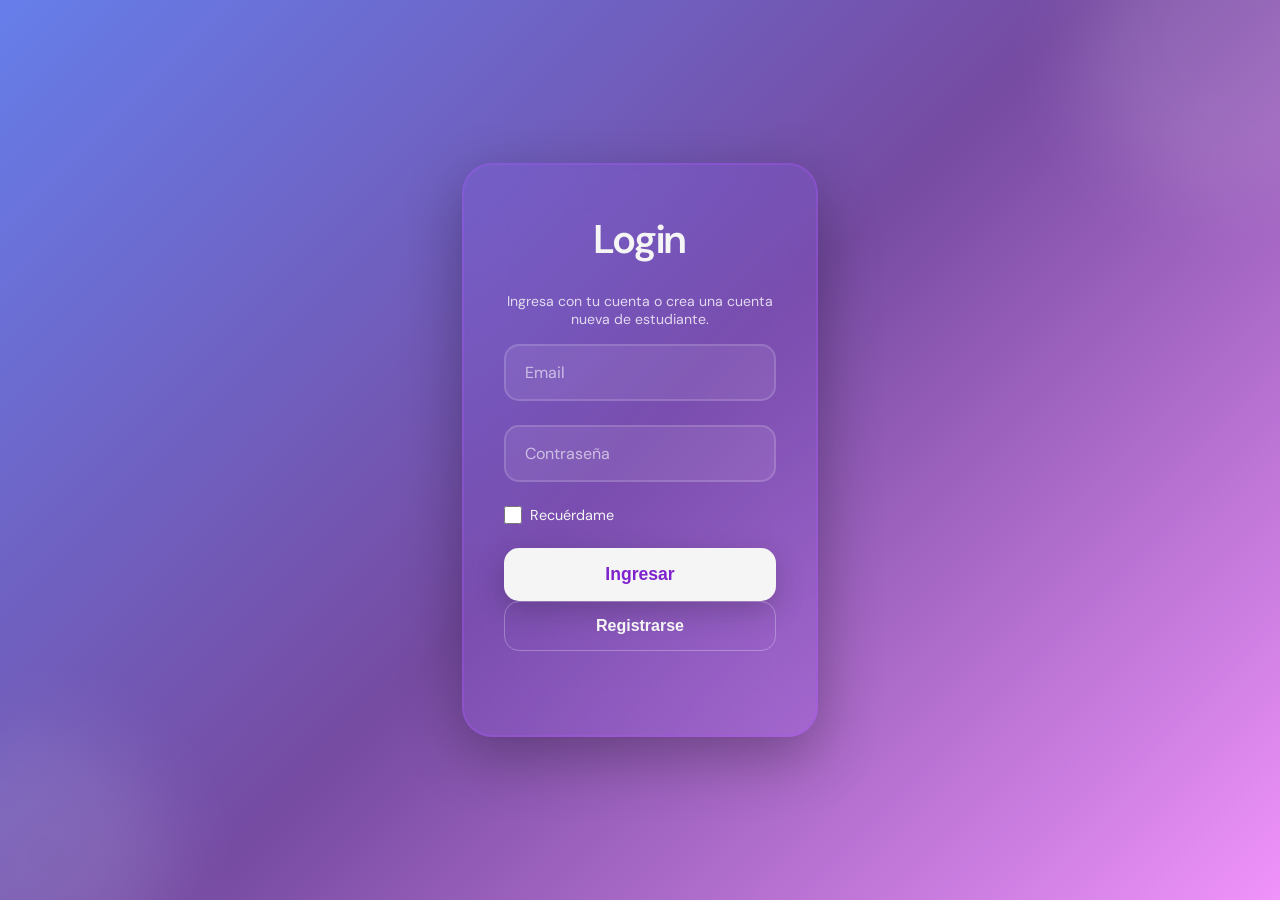
<file: gateway_service/login.html>
<!DOCTYPE html>
<html lang="es">
<head>
  <meta charset="UTF-8" />
  <meta name="viewport" content="width=device-width, initial-scale=1.0" />
  <title>SGAU — Login</title>
  <link rel="preconnect" href="https://fonts.googleapis.com" />
  <link href="https://fonts.googleapis.com/css2?family=DM+Sans:wght@300;400;500;600&display=swap" rel="stylesheet" />
  <style>
    * {
      margin: 0;
      padding: 0;
      box-sizing: border-box;
    }

    html, body {
      width: 100%;
      height: 100%;
      font-family: 'DM Sans', sans-serif;
      background: linear-gradient(135deg, #667eea 0%, #764ba2 50%, #f093fb 100%);
      display: flex;
      align-items: center;
      justify-content: center;
      min-height: 100vh;
      position: relative;
      overflow: hidden;
    }

    /* Fondo decorativo */
    .bg-decoration {
      position: absolute;
      width: 100%;
      height: 100%;
      top: 0;
      left: 0;
      overflow: hidden;
      z-index: 1;
      pointer-events: none;
    }

    .blob {
      position: absolute;
      opacity: 0.1;
      border-radius: 50%;
      background: white;
      filter: blur(40px);
    }

    .blob-1 {
      width: 300px;
      height: 300px;
      top: -100px;
      right: -100px;
      animation: float 6s ease-in-out infinite;
    }

    .blob-2 {
      width: 250px;
      height: 250px;
      bottom: -80px;
      left: -80px;
      animation: float 8s ease-in-out infinite reverse;
    }

    @keyframes float {
      0%, 100% { transform: translateY(0px); }
      50% { transform: translateY(20px); }
    }

    /* Login Card */
    .login-container {
      position: relative;
      z-index: 10;
      width: 100%;
      max-width: 420px;
      padding: 2rem;
    }

    .login-card {
      background: rgba(139, 92, 246, 0.15);
      backdrop-filter: blur(20px);
      border: 2px solid rgba(168, 85, 247, 0.3);
      border-radius: 30px;
      padding: 3rem 2.5rem;
      box-shadow: 0 20px 60px rgba(0, 0, 0, 0.3);
      animation: slideUp 0.5s ease-out;
    }

    @keyframes slideUp {
      from {
        opacity: 0;
        transform: translateY(30px);
      }
      to {
        opacity: 1;
        transform: translateY(0);
      }
    }

    .login-title {
      font-size: 2.5rem;
      font-weight: 600;
      text-align: center;
      margin-bottom: 2rem;
      color: #f5f5f5;
      letter-spacing: -0.5px;
    }

    .login-form {
      display: flex;
      flex-direction: column;
      gap: 1.5rem;
    }

    .form-group {
      position: relative;
    }

    .form-input {
      width: 100%;
      padding: 1rem 3rem 1rem 1.2rem;
      background: rgba(255, 255, 255, 0.08);
      border: 2px solid rgba(255, 255, 255, 0.15);
      border-radius: 15px;
      color: #f5f5f5;
      font-family: 'DM Sans', sans-serif;
      font-size: 1rem;
      transition: all 0.3s ease;
      outline: none;
    }

    .form-input::placeholder {
      color: rgba(255, 255, 255, 0.6);
    }

    .form-input:focus {
      background: rgba(255, 255, 255, 0.12);
      border-color: rgba(255, 255, 255, 0.3);
      box-shadow: 0 0 20px rgba(168, 85, 247, 0.3);
    }

    .input-icon {
      position: absolute;
      right: 1rem;
      top: 50%;
      transform: translateY(-50%);
      font-size: 1.2rem;
      opacity: 0.7;
      pointer-events: none;
    }

    .form-options {
      display: flex;
      align-items: center;
      justify-content: space-between;
      font-size: 0.9rem;
    }

    .remember-me {
      display: flex;
      align-items: center;
      gap: 0.5rem;
      cursor: pointer;
      color: #f5f5f5;
      transition: color 0.3s ease;
    }

    .remember-me:hover {
      color: #c084fc;
    }

    .remember-me input[type="checkbox"] {
      width: 18px;
      height: 18px;
      cursor: pointer;
      accent-color: #c084fc;
    }

    .forgot-password {
      color: #f5f5f5;
      text-decoration: none;
      transition: color 0.3s ease;
    }

    .forgot-password:hover {
      color: #c084fc;
      text-decoration: underline;
    }

    .login-button {
      width: 100%;
      padding: 1rem;
      background: #f5f5f5;
      color: #7e22ce;
      border: none;
      border-radius: 15px;
      font-size: 1.1rem;
      font-weight: 600;
      cursor: pointer;
      transition: all 0.3s ease;
      box-shadow: 0 10px 30px rgba(0, 0, 0, 0.2);
    }

    .login-button:hover {
      transform: translateY(-2px);
      box-shadow: 0 15px 40px rgba(0, 0, 0, 0.3);
      background: #f0f0f0;
    }

    .login-button:active {
      transform: translateY(0);
    }

    .login-button:disabled {
      opacity: 0.6;
      cursor: not-allowed;
    }

    .secondary-button {
      width: 100%;
      padding: 0.95rem;
      background: transparent;
      color: #f5f5f5;
      border: 1.5px solid rgba(255, 255, 255, 0.28);
      border-radius: 15px;
      font-size: 1rem;
      font-weight: 600;
      cursor: pointer;
      transition: all 0.3s ease;
    }

    .secondary-button:hover {
      background: rgba(255, 255, 255, 0.08);
      border-color: rgba(255, 255, 255, 0.5);
      transform: translateY(-2px);
    }

    .secondary-button:disabled {
      opacity: 0.6;
      cursor: not-allowed;
      transform: none;
    }

    .card-note {
      color: rgba(255, 255, 255, 0.78);
      font-size: 0.88rem;
      text-align: center;
      margin: -0.3rem 0 1rem;
    }

    .register-panel {
      display: none;
      margin-top: 1.2rem;
      padding-top: 1.2rem;
      border-top: 1px solid rgba(255, 255, 255, 0.12);
    }

    .register-panel.open {
      display: block;
    }

    .login-mode-hidden {
      display: none;
    }

    .register-grid {
      display: flex;
      flex-direction: column;
      gap: 1rem;
    }

    .register-link {
      text-align: center;
      font-size: 0.95rem;
      color: #f5f5f5;
      margin-top: 1.5rem;
    }

    .register-link a {
      color: #c084fc;
      text-decoration: none;
      font-weight: 600;
      transition: color 0.3s ease;
    }

    .register-link a:hover {
      color: #f5f5f5;
      text-decoration: underline;
    }

    .error-msg {
      color: #ff6b9d;
      font-size: 0.85rem;
      text-align: center;
      margin-top: 1rem;
      min-height: 20px;
      animation: shake 0.3s ease-in-out;
    }

    @keyframes shake {
      0%, 100% { transform: translateX(0); }
      25% { transform: translateX(-5px); }
      75% { transform: translateX(5px); }
    }

    .loading {
      display: none;
      text-align: center;
      color: #f5f5f5;
      margin-top: 1rem;
    }

    .spinner {
      display: inline-block;
      width: 20px;
      height: 20px;
      border: 3px solid rgba(255, 255, 255, 0.3);
      border-radius: 50%;
      border-top-color: #f5f5f5;
      animation: spin 0.8s linear infinite;
    }

    @keyframes spin {
      to { transform: rotate(360deg); }
    }

    @media (max-width: 576px) {
      .login-card {
        margin: 1rem;
        padding: 2rem 1.5rem;
      }

      .login-title {
        font-size: 2rem;
      }

      .form-input {
        font-size: 16px; /* Evita zoom en iOS */
      }
    }
  </style>
</head>
<body>
  <!-- Fondos decorativos -->
  <div class="bg-decoration">
    <div class="blob blob-1"></div>
    <div class="blob blob-2"></div>
  </div>

  <!-- Login Card -->
  <div class="login-container">
    <div class="login-card">
      <h1 class="login-title">Login</h1>
      <p class="card-note">Ingresa con tu cuenta o crea una cuenta nueva de estudiante.</p>

      <form class="login-form" id="loginForm" autocomplete="on">
        <!-- Email -->
        <div class="form-group">
          <input
            type="email"
            id="email"
            name="email"
            autocomplete="username"
            placeholder="Email"
            class="form-input"
            required
          />
          
        </div>

        <!-- Password -->
        <div class="form-group">
          <input
            type="password"
            id="password"
            name="password"
            autocomplete="current-password"
            placeholder="Contraseña"
            class="form-input"
            required
          />
          
        </div>

        <!-- Options -->
        <div class="form-options">
          <label class="remember-me">
            <input type="checkbox" name="remember" />
            <span>Recuérdame</span>
          </label>
          
        </div>

        <!-- Login Button -->
        <button type="submit" class="login-button">Ingresar</button>
      </form>

      <button type="button" class="secondary-button" id="toggleRegisterBtn">Registrarse</button>

      <div class="register-panel" id="registerPanel">
        <form class="register-grid" id="registerForm">
          <div class="form-group">
            <input
              type="text"
              id="register-first-name"
              name="first_name"
              placeholder="Nombres"
              class="form-input"
              required
            />
          </div>

          <div class="form-group">
            <input
              type="text"
              id="register-last-name"
              name="last_name"
              placeholder="Apellidos"
              class="form-input"
              required
            />
          </div>

          <div class="form-group">
            <input
              type="text"
              id="register-document-id"
              name="document_id"
              placeholder="Número de identidad"
              class="form-input"
              required
            />
          </div>

          <div class="form-group">
            <input
              type="email"
              id="register-email"
              name="email"
              placeholder="Correo institucional @ucc.edu.co"
              class="form-input"
              required
            />
          </div>

          <div class="form-group">
            <input
              type="password"
              id="register-password"
              name="password"
              placeholder="Contraseña"
              class="form-input"
              required
            />
          </div>

          <button type="submit" class="login-button" id="registerSubmitBtn">Crear cuenta de estudiante</button>
        </form>
      </div>

      <!-- Error Message -->
      <div class="error-msg" id="errorMsg"></div>

      <!-- Loading Spinner -->
      <div class="loading" id="loading">
        <div class="spinner"></div>
      </div>

      <!-- Register Link -->
     
    </div>
  </div>

  <script>
    const API_BASE = window.location.origin;
    const loginForm = document.getElementById('loginForm');
    const registerForm = document.getElementById('registerForm');
    const errorMsg = document.getElementById('errorMsg');
    const loading = document.getElementById('loading');
    const registerPanel = document.getElementById('registerPanel');
    const toggleRegisterBtn = document.getElementById('toggleRegisterBtn');
    const loginTitle = document.querySelector('.login-title');
    const cardNote = document.querySelector('.card-note');

    function setLoadingState(isLoading) {
      loading.style.display = isLoading ? 'block' : 'none';
      document.querySelector('.login-button').disabled = isLoading;
      toggleRegisterBtn.disabled = isLoading;
      const registerSubmitBtn = document.getElementById('registerSubmitBtn');
      if (registerSubmitBtn) registerSubmitBtn.disabled = isLoading;
    }

    function toggleRegisterPanel() {
      const isOpen = registerPanel.classList.toggle('open');
      loginForm.classList.toggle('login-mode-hidden', isOpen);
      loginTitle.textContent = isOpen ? 'Registro' : 'Login';
      cardNote.textContent = isOpen
        ? 'Crea una cuenta nueva. Este registro solo está habilitado para estudiantes.'
        : 'Ingresa con tu cuenta o crea una cuenta nueva de estudiante.';
      toggleRegisterBtn.textContent = isOpen ? 'Volver al login' : 'Registrarse';
      errorMsg.textContent = '';
      errorMsg.style.color = '#ff6b9d';
    }

    toggleRegisterBtn.addEventListener('click', toggleRegisterPanel);

    loginForm.addEventListener('submit', async (e) => {
      e.preventDefault();

      const email = document.getElementById('email').value;
      const password = document.getElementById('password').value;
      const remember = document.querySelector('input[name="remember"]').checked;

      errorMsg.textContent = '';
      setLoadingState(false);

      if (!email || !password) {
        errorMsg.textContent = 'Por favor completa todos los campos';
        return;
      }

      setLoadingState(true);

      try {
        const response = await fetch(`${API_BASE}/auth/login`, {
          method: 'POST',
          headers: {
            'Content-Type': 'application/json',
          },
          body: JSON.stringify({
            email,
            password,
          }),
        });

        const data = await response.json();

        if (response.ok && data.access_token) {
          // Guardar token y datos de usuario
          localStorage.setItem('token', data.access_token);
          localStorage.setItem('user_role', data.role || 'usuario');
          localStorage.setItem('user_email', email);
          
          if (remember) {
            localStorage.setItem('rememberMe', 'true');
            localStorage.setItem('savedEmail', email);
          }

          // Redirigir por rol
          if ((data.role || '').toLowerCase() === 'admin') {
            window.location.href = '/admin';
          } else {
            window.location.href = '/index.html';
          }
        } else {
          errorMsg.textContent = data.detail || 'Email o contraseña inválidos';
          setLoadingState(false);
        }
      } catch (error) {
        console.error('Error:', error);
        errorMsg.textContent = 'Error de conexión. Intenta nuevamente.';
        setLoadingState(false);
      }
    });

    registerForm.addEventListener('submit', async (e) => {
      e.preventDefault();

      const firstName = document.getElementById('register-first-name').value.trim();
      const lastName = document.getElementById('register-last-name').value.trim();
      const documentId = document.getElementById('register-document-id').value.trim();
      const email = document.getElementById('register-email').value.trim();
      const password = document.getElementById('register-password').value;

      errorMsg.textContent = '';

      if (!firstName || !lastName || !documentId || !email || !password) {
        errorMsg.textContent = 'Completa todos los campos del registro';
        return;
      }

      setLoadingState(true);

      try {
        const response = await fetch(`${API_BASE}/auth/register`, {
          method: 'POST',
          headers: {
            'Content-Type': 'application/json',
          },
          body: JSON.stringify({
            first_name: firstName,
            last_name: lastName,
            document_id: documentId,
            email,
            password,
            role: 'estudiante',
          }),
        });

        const data = await response.json().catch(() => ({}));

        if (response.ok) {
          errorMsg.style.color = '#9dffb2';
          errorMsg.textContent = 'Cuenta creada. Ahora puedes ingresar como estudiante.';
          registerForm.reset();
          document.getElementById('email').value = email;
          toggleRegisterPanel();
        } else {
          errorMsg.style.color = '#ff6b9d';
          errorMsg.textContent = data.detail || 'No se pudo crear la cuenta de estudiante';
        }
      } catch (error) {
        console.error('Error:', error);
        errorMsg.style.color = '#ff6b9d';
        errorMsg.textContent = 'Error de conexión. Intenta nuevamente.';
      } finally {
        setLoadingState(false);
      }
    });

    // Cargar email si está guardado
    window.addEventListener('load', () => {
      errorMsg.style.color = '#ff6b9d';
      const savedEmail = localStorage.getItem('savedEmail');
      if (savedEmail) {
        document.getElementById('email').value = savedEmail;
        document.querySelector('input[name="remember"]').checked = true;
      }

      // Si ya está logueado, redirigir al dashboard
      const token = localStorage.getItem('token');
      if (token) {
        window.location.href = '/index.html';
      }
    });
  </script>
</body>
</html>
</file>
